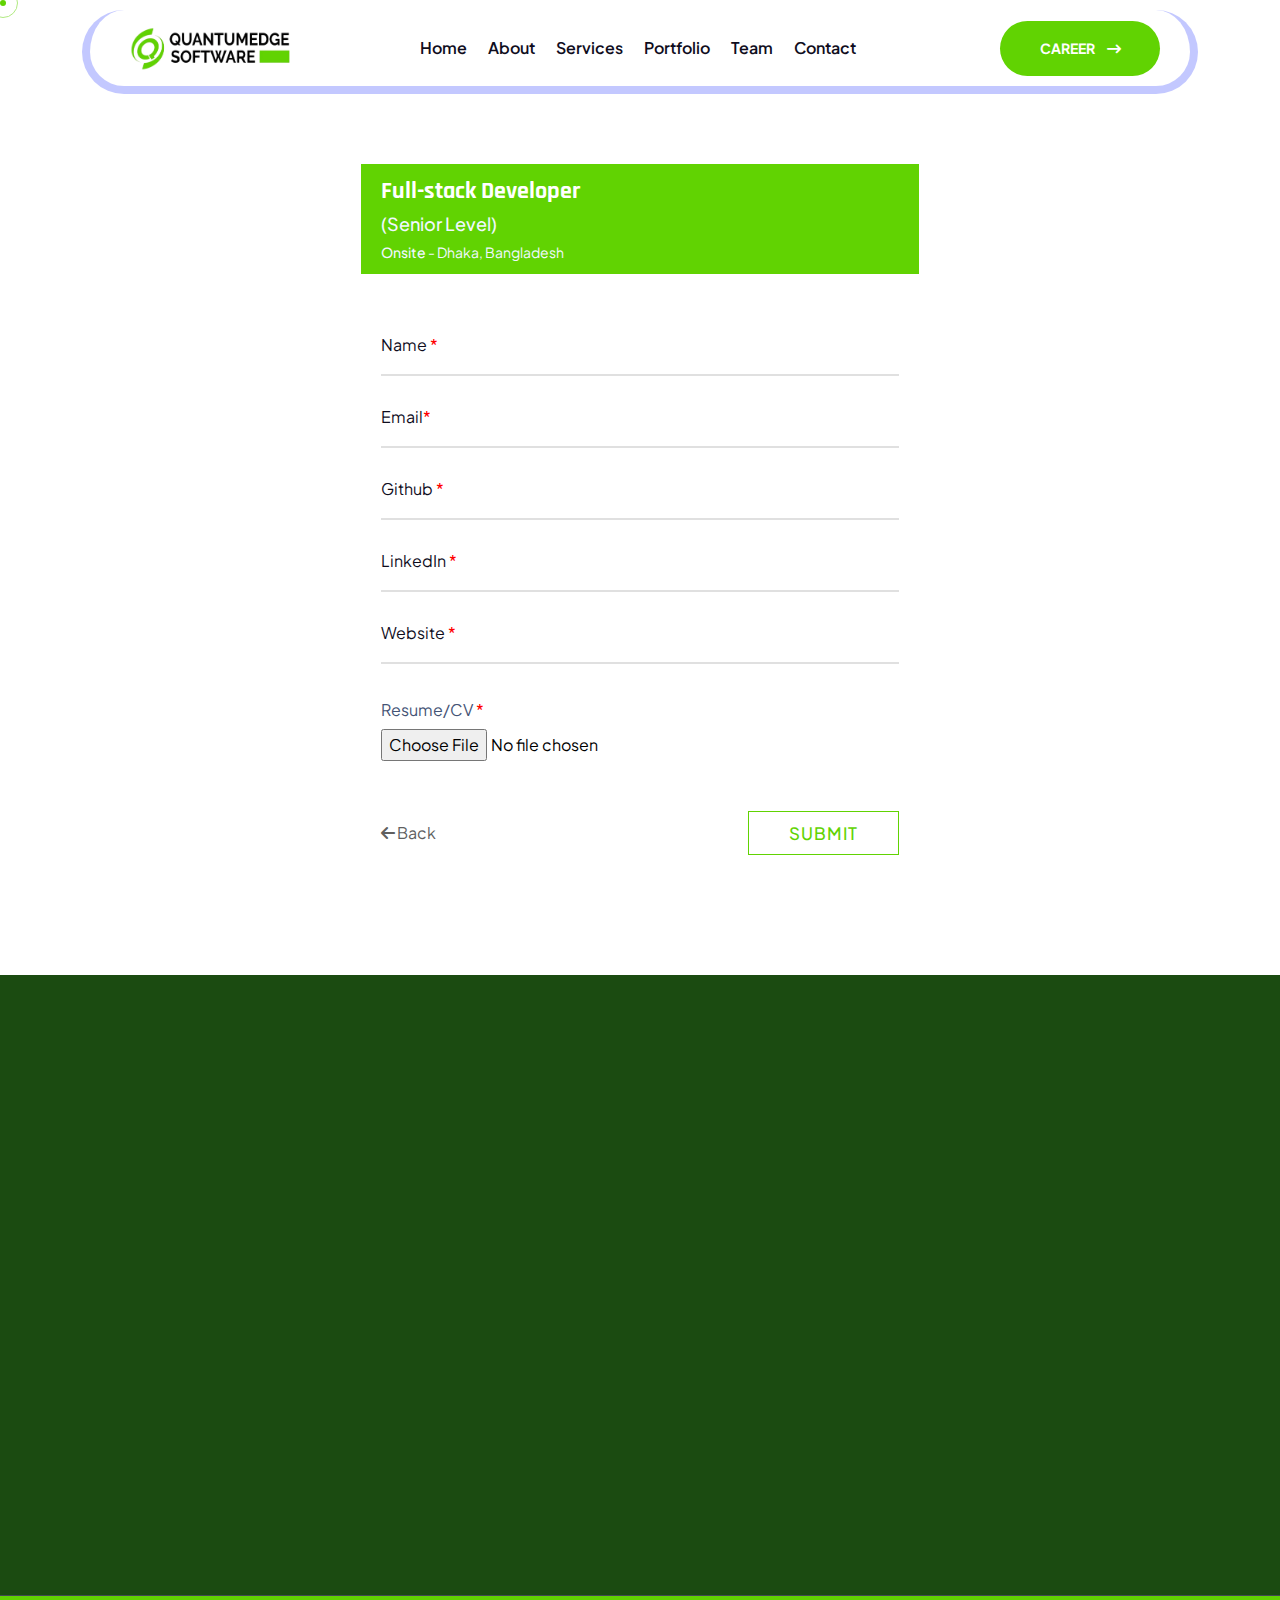
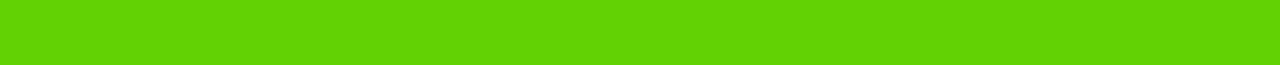
<file: apply.html>
<!DOCTYPE html>
<html lang="eng">
  <!--<< Header Area >>-->

  <head>
    <!-- ========== Meta Tags ========== -->
    <meta charset="UTF-8" />
    <meta http-equiv="X-UA-Compatible" content="IE=edge" />
    <meta name="viewport" content="width=device-width, initial-scale=1" />
    <meta name="author" content="ex-coders" />
    <meta name="description" content="Quantumedge - IT Solution & Technology" />
    <!-- ======== Page title ============ -->
    <title>QuantumEdge Software INC - IT Solution & Technology</title>
    <!--<< Favcion >>-->
    <link rel="shortcut icon" href="assets/img/favicon.ico" />
    <!--<< Bootstrap min.css >>-->
    <link rel="stylesheet" href="assets/css/bootstrap.min.css" />
    <!--<< All Min Css >>-->
    <link rel="stylesheet" href="assets/css/all.min.css" />
    <!--<< Animate.css >>-->
    <link rel="stylesheet" href="assets/css/animate.css" />
    <!--<< Magnific Popup.css >>-->
    <link rel="stylesheet" href="assets/css/magnific-popup.css" />
    <!--<< MeanMenu.css >>-->
    <link rel="stylesheet" href="assets/css/meanmenu.css" />
    <!--<< Swiper Bundle.css >>-->
    <link rel="stylesheet" href="assets/css/swiper-bundle.min.css" />
    <link
      rel="stylesheet"
      href="https://cdn.jsdelivr.net/npm/swiper@11/swiper-bundle.min.css"
    />
    <!--<< Nice Select.css >>-->
    <link rel="stylesheet" href="assets/css/nice-select.css" />
    <!--<< Main.css >>-->
    <link rel="stylesheet" href="assets/css/main.css" />
    <!--<< Font Awesome >>-->
    <link
      rel="stylesheet"
      href="https://cdnjs.cloudflare.com/ajax/libs/font-awesome/6.7.2/css/all.min.css"
      integrity="sha512-Evv84Mr4kqVGRNSgIGL/F/aIDqQb7xQ2vcrdIwxfjThSH8CSR7PBEakCr51Ck+w+/U6swU2Im1vVX0SVk9ABhg=="
      crossorigin="anonymous"
      referrerpolicy="no-referrer"
    />

    <!-- Custom Css -->
    <link rel="stylesheet" href="assets/css/custom.css" />
  </head>

  <body>
    <!-- Preloader Start -->
    <div id="preloader" class="preloader">
      <div class="animation-preloader">
        <div class="spinner">
          <img src="/assets/img/q.png" alt="" />
        </div>
        <div class="txt-loading">
          <span data-text-preloader="Q" class="letters-loading"> Q </span>
          <span data-text-preloader="U" class="letters-loading"> U </span>
          <span data-text-preloader="A" class="letters-loading"> A </span>
          <span data-text-preloader="N" class="letters-loading"> N </span>
          <span data-text-preloader="T" class="letters-loading"> T </span>
          <span data-text-preloader="U" class="letters-loading"> U </span>
          <span data-text-preloader="M" class="letters-loading"> M </span>
        </div>
        <p class="text-center">Loading</p>
      </div>
      <div class="loader">
        <div class="row">
          <div class="col-3 loader-section section-left">
            <div class="bg"></div>
          </div>
          <div class="col-3 loader-section section-left">
            <div class="bg"></div>
          </div>
          <div class="col-3 loader-section section-right">
            <div class="bg"></div>
          </div>
          <div class="col-3 loader-section section-right">
            <div class="bg"></div>
          </div>
        </div>
      </div>
    </div>

    <!--<< Mouse Cursor Start >>-->
    <div class="mouse-cursor cursor-outer"></div>
    <div class="mouse-cursor cursor-inner"></div>

    <!-- Offcanvas Area Start -->
    <div class="fix-area">
      <div class="offcanvas__info">
        <div class="offcanvas__wrapper">
          <div class="offcanvas__content">
            <div
              class="offcanvas__top mb-5 d-flex justify-content-between align-items-center"
            >
              <div class="offcanvas__logo">
                <a href="index.html">
                  <img src="assets/img/logo.png" alt="logo-img" />
                </a>
              </div>
              <div class="offcanvas__close">
                <button>
                  <i class="fas fa-times"></i>
                </button>
              </div>
            </div>
            <p class="text d-none d-lg-block">
              Founded in 2024, QuantumEdge Software Inc. connects businesses of
              all sizes with skilled remote talent in software development, web
              apps, UI/UX design, graphic design, and project support—delivering
              top-quality services at a fraction of traditional hiring costs.
            </p>
            <div class="mobile-menu fix mb-3"></div>
            <div class="offcanvas__contact">
              <h4>Contact Info</h4>
              <ul>
                <li class="d-flex align-items-center">
                  <div class="offcanvas__contact-icon">
                    <i class="fas fa-map-marker-alt"></i>
                  </div>
                  <div class="offcanvas__contact-text">
                    <a target="_blank" href="#"
                      >13925 88TH RD, Jamaica, NY 11435</a
                    >
                  </div>
                </li>
                <li class="d-flex align-items-center">
                  <div class="offcanvas__contact-icon mr-15">
                    <i class="fa-solid fa-envelope"></i>
                  </div>
                  <div class="offcanvas__contact-text">
                    <a href="mailto:info@azent.com"
                      ><span class="mailto:info@example.com"
                        >quantumedgesoft@gmail.com</span
                      ></a
                    >
                  </div>
                </li>
                <li class="d-flex align-items-center">
                  <div class="offcanvas__contact-icon mr-15">
                    <i class="fa-solid fa-clock"></i>
                  </div>
                  <div class="offcanvas__contact-text">
                    <a target="_blank" href="#">Sun-thursday, 10am -06pm</a>
                  </div>
                </li>
                <li class="d-flex align-items-center">
                  <div class="offcanvas__contact-icon mr-15">
                    <i class="fa fa-phone" aria-hidden="true"></i>
                  </div>
                  <div class="offcanvas__contact-text">
                    <a href="tel:+11002345909">+11002345909</a>
                  </div>
                </li>
              </ul>
              <div class="header-button mt-4">
                <a href="#" class="theme-btn text-center">
                  <span
                    >Connect Us<i class="fa-solid fa-arrow-right-long"></i
                  ></span>
                </a>
              </div>
              <div class="social-icon d-flex align-items-center">
                <a
                  href="https://www.facebook.com/quantumedgesoft/"
                  target="_blank"
                  ><i class="fab fa-facebook-f"></i
                ></a>
                <a href="https://x.com/quantumedgesoft" target="_blank"
                  ><i class="fab fa-twitter"></i
                ></a>
                <a
                  href="https://www.youtube.com/@quantumedgesoft"
                  target="_blank"
                  ><i class="fab fa-youtube"></i
                ></a>
                <a
                  href="https://www.linkedin.com/in/quantumedge-software-inc-profile/"
                  target="_blank"
                  ><i class="fab fa-linkedin-in"></i
                ></a>
              </div>
            </div>
          </div>
        </div>
      </div>
    </div>
    <div class="offcanvas__overlay"></div>

    <!-- Header Section Start -->
    <header>
      <div id="header-sticky" class="header-1">
        <div class="container">
          <div class="mega-menu-wrapper">
            <div class="header-main style-2">
              <div class="header-left">
                <div class="logo">
                  <a href="index.html" class="quantum">
                    <img src="assets/img/logo.png" alt="logo-img" />
                  </a>
                </div>
              </div>

              <div class="header-middle">
                <div class="mean__menu-wrapper">
                  <div class="main-menu">
                    <nav id="mobile-menu">
                      <ul>
                        <li class="has-dropdown active menu-thumb">
                          <a href="#home"> Home </a>
                        </li>

                        <li>
                          <a href="#about_us">About</a>
                        </li>
                        <li>
                          <a href="#our_services"> Services </a>
                        </li>
                        <li class="has-dropdown">
                          <a href="#portfolio"> Portfolio </a>
                        </li>
                        <li>
                          <a href="#team"> Team </a>
                        </li>
                        <li>
                          <a href="#">Contact</a>
                        </li>
                      </ul>
                    </nav>
                  </div>
                </div>
              </div>

              <div
                class="header-right d-flex justify-content-end align-items-center"
              >
                <div class="header-button ms-4">
                  <a href="#" class="gt-btn">
                    <span>
                      Career
                      <i class="fa-solid fa-arrow-right-long"></i>
                    </span>
                  </a>
                </div>
                <div class="header__hamburger d-block d-xl-none my-auto">
                  <div class="sidebar__toggle">
                    <i class="fas fa-bars"></i>
                  </div>
                </div>
              </div>
            </div>
          </div>
        </div>
      </div>
    </header>

    <!--<< Breadcrumb Section Start >>-->
    <!-- <div
      class="breadcrumb-wrapper bg-cover"
      style="
        background-image: url('assets/img/breadcrumb.jpg');
        margin-top: 70px;
      "
    >
      <div class="border-shape" style="margin-left: -200px">
        <img
          src="assets/img/element/line-element.png"
          alt="shape-img"
          style="rotate: 120deg"
        />
      </div>
      <div class="line-shape">
        <img src="assets/img/element/line-element.png" alt="shape-img" />
      </div>
      <div class="container">
        <div class="page-heading">
          <h1
            class="wow fadeInUp"
            style="margin-bottom: 20px"
            data-wow-delay=".3s"
          >
            Full-stack Developer
          </h1>

          <div
            style="
              width: 100%;
              display: flex;
              flex-direction: column;
              gap: 10px;
            "
          >
            <p style="font-size: 18px; color: aliceblue; margin-bottom: 20px">
              (Senior Level)
            </p>

            <p
              style="
                font-size: 18px;
                color: aliceblue;
                font-weight: 600;
                margin-bottom: 20px;
              "
            >
              100,000 - 150,000
              <span style="font-size: 11px; color: #cad4d4">BDT/Month</span>
            </p>

            <div
              style="
                width: 100%;
                max-width: 550px;
                margin: 0px auto;
                display: flex;
                justify-content: space-between;
                align-items: center;
              "
            >
              <div
                style="
                  display: flex;
                  flex-direction: column;
                  align-items: start;
                  justify-content: start;
                "
              >
                <p style="color: aliceblue; font-weight: 500">Location</p>
                <span style="color: #dfeaea; font-size: 15px; font-weight: 400"
                  >Dhaka, Bangladesh</span
                >
              </div>
              <div
                style="
                  display: flex;
                  flex-direction: column;
                  align-items: start;
                  justify-content: start;
                "
              >
                <p style="color: aliceblue; font-weight: 500">Job Type</p>
                <span style="color: #dfeaea; font-size: 15px; font-weight: 400"
                  >Full Time</span
                >
              </div>
              <div
                style="
                  display: flex;
                  flex-direction: column;
                  align-items: start;
                  justify-content: start;
                "
              >
                <p style="color: aliceblue; font-weight: 500">Experience</p>
                <span style="color: #dfeaea; font-size: 15px; font-weight: 400"
                  >2+ years</span
                >
              </div>
            </div>
          </div>
        </div>
      </div>
    </div> -->

    <!-- Job Details Section    S T A R T -->
    <section id="our_services" class="service-section space fix">
      <div class="service-container-wrapper style1">
        <div class="container">
          <div class="apply-container">
            <div style="background-color: #61d302; padding: 10px 20px;">
              <h4 style="color: white;">Full-stack Developer</h4>
              <p style="color:aliceblue; font-size: 18px; font-weight: 500">(Senior Level)</p>
              <p style="font-size: 14px; color: aliceblue;">
                <span style=" font-weight: 500">Onsite</span> -
                <span>Dhaka, Bangladesh</span>
              </p>
            </div>

            <form action="#">
              <div class="form-row">
                <div class="input-data">
                  <input type="text" required />
                  <div class="underline"></div>
                  <label for="">Name <span style="color: red">*</span></label>
                </div>
              </div>

              <div class="form-row">
                <div class="input-data">
                  <input type="text" required />
                  <div class="underline"></div>
                  <label for="">Email<span style="color: red">*</span></label>
                </div>
              </div>

              <div class="form-row">
                <div class="input-data">
                  <input type="text" required />
                  <div class="underline"></div>
                  <label for="">Github <span style="color: red">*</span></label>
                </div>
              </div>

              <div class="form-row">
                <div class="input-data">
                  <input type="text" required />
                  <div class="underline"></div>
                  <label for=""
                    >LinkedIn <span style="color: red">*</span></label
                  >
                </div>
              </div>

              <div class="form-row">
                <div class="input-data">
                  <input type="text" required />
                  <div class="underline"></div>
                  <label for=""
                    >Website <span style="color: red">*</span></label
                  >
                </div>
              </div>

              <div>
                <p style="padding: 0 20px; margin-bottom: 5px;">Resume/CV <span style="color: red; ">*</span></p>
                <input type="file" required style="border: none; height: max-content;"/>
              </div>

              <div style="margin-top: 50px; padding: 0 20px; display: flex; align-items: center; justify-content: space-between;">
                <a href="" style="color: rgb(96, 95, 95); display: flex; align-items: center; gap: 2px;" ><i class="fa-solid fa-arrow-left"></i>Back</a>
                <button type="submit" class="submit-btn" >Submit</button>
              </div>
            </form>
          </div>
        </div>
      </div>
    </section>

    <footer class="footer-area">
      <div class="widget-area style1 pt-100 pb-80">
        <div class="container">
          <div class="footer-layout style1">
            <div class="row">
              <div class="col-xl-3 col-md-6 col-12">
                <div
                  class="widget footer-widget wow fadeInUp"
                  data-wow-delay=".6s"
                >
                  <div class="gt-widget-about">
                    <div class="about-logo">
                      <a href="index.html"
                        ><img src="assets/img/logo.png" alt="quantumedge"
                      /></a>
                    </div>
                    <p class="about-text">
                      Its a top software development company, delivering custom
                      solutions that drive business growth through innovative
                      technology.
                    </p>
                    <div class="gt-social style2">
                      <a
                        href="https://www.facebook.com/quantumedgesoft/"
                        target="_blank"
                        ><i class="fab fa-facebook-f"></i
                      ></a>
                      <a href="https://x.com/quantumedgesoft" target="_blank"
                        ><i class="fab fa-twitter"></i
                      ></a>
                      <a
                        href="https://www.youtube.com/@quantumedgesoft"
                        target="_blank"
                        ><i class="fab fa-youtube"></i
                      ></a>
                      <a
                        href="https://www.linkedin.com/in/quantumedge-software-inc-profile/"
                        target="_blank"
                      >
                        <i class="fab fa-linkedin" aria-hidden="true"></i>
                      </a>
                    </div>
                  </div>
                </div>
              </div>

              <div class="col-xl-2 col-md-6 col-12">
                <div
                  class="widget widget_nav_menu footer-widget wow fadeInUp"
                  data-wow-delay="1s"
                >
                  <h3 class="widget_title">Quick Links</h3>
                  <div class="menu-all-pages-container">
                    <ul class="menu">
                      <li>
                        <a href="#about_us"
                          ><i class="fa-solid fa-chevrons-right"></i>Quantumedge
                          About</a
                        >
                      </li>
                      <li>
                        <a href="#our_services"
                          ><i class="fa-solid fa-chevrons-right"></i>Our
                          Services</a
                        >
                      </li>
                      <li>
                        <a href="#"
                          ><i class="fa-solid fa-chevrons-right"></i> Career</a
                        >
                      </li>
                      <li>
                        <a href="#faq"
                          ><i class="fa-solid fa-chevrons-right"></i>FAQ’S</a
                        >
                      </li>
                      <li>
                        <a href="#"
                          ><i class="fa-solid fa-chevrons-right"></i>Contact
                          Us</a
                        >
                      </li>
                    </ul>
                  </div>
                </div>
              </div>

              <div class="col-xl-4 col-md-6 col-12">
                <div
                  class="widget footer-widget wow fadeInUp"
                  data-wow-delay="1.3s"
                >
                  <h3 class="widget_title">Recent Projects</h3>
                  <div class="recent-post-wrap">
                    <div class="recent-post">
                      <div class="media-img">
                        <a href="news-details.html"
                          ><img
                            src="assets/img/footer/footerThumb1_1.png"
                            alt="thumb"
                        /></a>
                      </div>
                      <div class="media-body">
                        <div class="recent-post-meta">
                          <a href="news-details.html"
                            ><img
                              src="assets/img/icon/calendarIcon.svg"
                              alt="icon"
                            />01th January, 2025</a
                          >
                        </div>
                        <h4 class="post-title">
                          <a class="text-inherit" href="news-details.html"
                            >Hotel Management</a
                          >
                        </h4>
                      </div>
                    </div>
                    <div class="recent-post">
                      <div class="media-img">
                        <a href="news-details.html"
                          ><img
                            src="assets/img/footer/footerThumb1_2.png"
                            alt="thumb"
                        /></a>
                      </div>
                      <div class="media-body">
                        <div class="recent-post-meta">
                          <a href="news-details.html"
                            ><img
                              src="assets/img/icon/calendarIcon.svg"
                              alt="icon"
                            />20th January, 2025</a
                          >
                        </div>
                        <h4 class="post-title">
                          <a class="text-inherit" href="news-details.html"
                            >Travel Agency</a
                          >
                        </h4>
                      </div>
                    </div>
                  </div>
                </div>
              </div>

              <div class="col-xl-3 col-md-6 col-12">
                <div
                  class="widget widget_nav_menu footer-widget wow fadeInUp"
                  data-wow-delay="1.6s"
                >
                  <h3 class="widget_title">Contact Us</h3>
                  <div class="checklist style2">
                    <ul class="ps-0">
                      <li class="text-white">
                        <i class="fa-solid fa-envelope"></i>
                      </li>
                      <li class="text-white">info@example.com</li>
                    </ul>
                    <ul class="ps-0">
                      <li class="text-white">
                        <i class="fa-solid fa-phone"></i>
                      </li>
                      <li class="text-white">+208-6666-0112</li>
                    </ul>
                    <div class="email-input-container">
                      <input
                        type="email"
                        id="email"
                        placeholder="Your email address"
                        required=""
                      />
                      <button type="submit" id="submitButton" disabled="">
                        <i class="fa-solid fa-arrow-right-long"></i>
                      </button>
                    </div>
                    <form id="termsForm">
                      <label class="custom-checkbox">
                        <input
                          type="checkbox"
                          name="agree"
                          id="agreeCheckbox"
                        />
                        <span class="checkmark"></span>
                        I agree to the
                        <a class="text-underline" href="#" target="_blank"
                          >Privacy Policy.</a
                        >
                      </label>
                      <br />
                    </form>
                  </div>
                </div>
              </div>
            </div>
          </div>
        </div>
      </div>
      <div class="copyright-wrap bg-theme">
        <div class="container">
          <div class="copyright-layout">
            <div class="layout-text wow fadeInUp" data-wow-delay=".3s">
              <p class="copyright">
                <i class="fa fa-copyright"></i> All Copyright 2024 by
                <a href="#">Quantumedge Software INC</a>
              </p>
            </div>
            <div class="layout-link wow fadeInUp" data-wow-delay=".6s">
              <div class="link-wrapper">
                <a href="#">Terms &amp; Condition </a>
                <a href="#">Privacy Policy</a>
              </div>
            </div>
          </div>
        </div>
      </div>
    </footer>

    <!--<< All JS Plugins >>-->
    <script src="assets/js/jquery-3.7.1.min.js"></script>
    <!--<< Viewport Js >>-->
    <script src="assets/js/viewport.jquery.js"></script>
    <!--<< Bootstrap Js >>-->
    <script src="assets/js/bootstrap.bundle.min.js"></script>
    <!--<< Nice Select Js >>-->
    <script src="assets/js/jquery.nice-select.min.js"></script>
    <!--<< Waypoints Js >>-->
    <script src="assets/js/jquery.waypoints.js"></script>
    <!--<< Counterup Js >>-->
    <script src="assets/js/jquery.counterup.min.js"></script>
    <!--<< Swiper Slider Js >>-->
    <script src="assets/js/swiper-bundle.min.js"></script>
    <!--<< MeanMenu Js >>-->
    <script src="assets/js/jquery.meanmenu.min.js"></script>
    <!--<< Magnific Popup Js >>-->
    <script src="assets/js/jquery.magnific-popup.min.js"></script>
    <!--<< Wow Animation Js >>-->
    <script src="assets/js/wow.min.js"></script>
    <!--<< Main.js >>-->
    <script src="assets/js/main.js"></script>
  </body>
</html>
</file>
<file: assets/css/nice-select.css>
.nice-select {
    -webkit-tap-highlight-color: transparent;
    background-color: transparent;
    border-radius: 5px;
    border: solid 1px #3f3877;
    box-sizing: border-box;
    clear: both;
    cursor: pointer;
    display: block;
    font-family: inherit;
    font-size: 18px;
    font-weight: normal;
    outline: none;
   padding: 14px 35px 14px 15px;
    position: relative;
    text-align: left !important;
    -webkit-transition: all 0.2s ease-in-out;
    transition: all 0.2s ease-in-out;
    -webkit-user-select: none;
       -moz-user-select: none;
        -ms-user-select: none;
            user-select: none;
    white-space: nowrap;
    width: 160px;
   }
    .nice-select:hover {
      border-color: #3f3877; }
    .nice-select:active, .nice-select.open, .nice-select:focus {
      border-color: #3f3877; }
    .nice-select:after {
      border-bottom: 2px solid #7b7c98;
      border-right: 2px solid #7b7c98;
      content: '';
      display: block;
      height: 12px;
      margin-top: -6px;
      pointer-events: none;
      position: absolute;
      right: 14px;
      top: 50%;
      -webkit-transform-origin: 66% 66%;
          -ms-transform-origin: 66% 66%;
              transform-origin: 66% 66%;
      -webkit-transform: rotate(45deg);
          -ms-transform: rotate(45deg);
              transform: rotate(45deg);
      -webkit-transition: all 0.15s ease-in-out;
      transition: all 0.15s ease-in-out;
      width: 12px; }
    .nice-select.open:after {
      -webkit-transform: rotate(-135deg);
          -ms-transform: rotate(-135deg);
              transform: rotate(-135deg); }
    .nice-select.open .list {
      opacity: 1;
      display: block;
      pointer-events: auto;
      -webkit-transform: scale(1) translateY(0);
          -ms-transform: scale(1) translateY(0);
              transform: scale(1) translateY(0); }
    .nice-select.disabled {
      border-color: #3f3877;
      color: #3f3877;
      pointer-events: none; }
      .nice-select.disabled:after {
        border-color: #3f3877; }
    .nice-select.wide {
      width: 100%; }
      .nice-select.wide .list {
        left: 0 !important;
        right: 0 !important; }
    .nice-select.right {
      float: right; }
      .nice-select.right .list {
        left: auto;
        right: 0; }
    .nice-select.small {
      font-size: 12px;
      height: 36px;
      line-height: 34px; }
      .nice-select.small:after {
        height: 4px;
        width: 4px; }
      .nice-select.small .option {
        line-height: 34px;
        min-height: 34px; }
    .nice-select .list {
      background-color: #150145;
      border-radius: 5px;
      box-sizing: border-box;
      margin-top: 4px;
      opacity: 0;
      width: 160px;
      display: none;
      overflow: hidden;
      padding: 0;
      pointer-events: none;
      position: absolute;
      right: 0;
      -webkit-transform-origin: 50% 0;
          -ms-transform-origin: 50% 0;
              transform-origin: 50% 0;
      -webkit-transform: scale(0.75) translateY(-21px);
          -ms-transform: scale(0.75) translateY(-21px);
              transform: scale(0.75) translateY(-21px);
      -webkit-transition: all 0.2s cubic-bezier(0.5, 0, 0, 1.25), opacity 0.15s ease-out;
      transition: all 0.2s cubic-bezier(0.5, 0, 0, 1.25), opacity 0.15s ease-out;
      z-index: 9;
      margin-bottom: 4px;
      
     }
     .nice-select .list li:not(:last-child){
        margin-right: 0 !important;
     }   
    .nice-select .option {
      cursor: pointer;
      font-weight: 400;
      line-height: 40px;
      list-style: none;
      min-height: 40px;
      outline: none;
      z-index: 9999999;
      padding: 0px 10px;
      border: 1px solid #121254;
      text-align: left;
      -webkit-transition: all 0.2s;
      transition: all 0.2s;
     }
      .nice-select .option:hover, .nice-select .option.focus, .nice-select .option.selected.focus {
        background-color: #101046; }
      .nice-select .option.selected {
        font-weight: bold; }
      .nice-select .option.disabled {
        background-color: transparent;
        color: #999;
        cursor: default;
       }
  
  .no-csspointerevents .nice-select .list {
    display: none; }
  
  .no-csspointerevents .nice-select.open .list {
    display: block; }
</file>
<file: assets/css/main.css>
/*CSS Table Of Content Ends Here*/
@import url("https://fonts.googleapis.com/css2?family=Plus+Jakarta+Sans:ital,wght@0,200..800;1,200..800&family=Rajdhani:wght@300;400;500;600;700&display=swap");
:root {
  --body: #fff;
  --black: #000;
  --white: #fff;
  --theme: #61d302;
  --theme2: #1b4b11;
  --theme-color3: #15786a;
  --header: #0f0d1d;
  --text: #585858;
  --text-2: #ffffffcc;
  --border: #e3e3e3;
  --border2: #242449;
  --border3: #5262ff;
  --bg: #f3f7fb;
  --bg2: #18185e;
  --bg3: #ffffff33;
  --title-color: #0f0d1d;
  --header: #0f0d1d;
  --body-color: #ffffff;
  --smoke-color: #f3f7fb;
  --smoke-color2: #cfd3fc;
  --smoke-color3: #f7f7f7;
  --smoke-color4: #e0e0e0;
  --black-color: #000000;
  --gray-color: #f5f5f5;
  --white-color: #ffffff;
  --light-color: #bdbdbd;
  --text-color: #445375;
  --text-color2: #4f536c;
  --border-color: #d4dcff;
  --title-font: "Rajdhani", sans-serif;
  --body-font: "Plus Jakarta Sans", sans-serif;
  --icon-font: "Font Awesome 6 Pro";
  --main-container: 1410px;
  --container-gutters: 30px;
  --section-space: 120px;
  --section-space-mobile: 80px;
  --section-title-space: 60px;
  --ripple-ani-duration: 5s;
  --box-shadow: 0px 4px 25px rgba(0, 0, 0, 0.06);
  --box-shadow-2: 0px 4px 25px rgba(56, 75, 255, 0.1);
}

/*-- margin Left And Right --*/
.mx-5 {
  margin-right: 5px;
  margin-left: 5px;
}

.mx-10 {
  margin-right: 10px;
  margin-left: 10px;
}

.mx-15 {
  margin-right: 15px;
  margin-left: 15px;
}

.mx-20 {
  margin-right: 20px;
  margin-left: 20px;
}

.mx-25 {
  margin-right: 25px;
  margin-left: 25px;
}

.mx-30 {
  margin-right: 30px;
  margin-left: 30px;
}

.mx-35 {
  margin-right: 35px;
  margin-left: 35px;
}

.mx-40 {
  margin-right: 40px;
  margin-left: 40px;
}

.mx-45 {
  margin-right: 45px;
  margin-left: 45px;
}

.mx-50 {
  margin-right: 50px;
  margin-left: 50px;
}

.mx-55 {
  margin-right: 55px;
  margin-left: 55px;
}

.mx-60 {
  margin-right: 60px;
  margin-left: 60px;
}

.mx-65 {
  margin-right: 65px;
  margin-left: 65px;
}

.mx-70 {
  margin-right: 70px;
  margin-left: 70px;
}

.mx-75 {
  margin-right: 75px;
  margin-left: 75px;
}

.mx-80 {
  margin-right: 80px;
  margin-left: 80px;
}

.mx-85 {
  margin-right: 85px;
  margin-left: 85px;
}

.mx-90 {
  margin-right: 90px;
  margin-left: 90px;
}

.mx-95 {
  margin-right: 95px;
  margin-left: 95px;
}

.mx-100 {
  margin-right: 100px;
  margin-left: 100px;
}

/*-- margin Top And Bottom --*/
.my-5 {
  margin-top: 5px;
  margin-bottom: 5px;
}

.my-10 {
  margin-top: 10px;
  margin-bottom: 10px;
}

.my-15 {
  margin-top: 15px;
  margin-bottom: 15px;
}

.my-20 {
  margin-top: 20px;
  margin-bottom: 20px;
}

.my-25 {
  margin-top: 25px;
  margin-bottom: 25px;
}

.my-30 {
  margin-top: 30px;
  margin-bottom: 30px;
}

.my-35 {
  margin-top: 35px;
  margin-bottom: 35px;
}

.my-40 {
  margin-top: 40px;
  margin-bottom: 40px;
}

.my-45 {
  margin-top: 45px;
  margin-bottom: 45px;
}

.my-50 {
  margin-top: 50px;
  margin-bottom: 50px;
}

.my-55 {
  margin-top: 55px;
  margin-bottom: 55px;
}

.my-60 {
  margin-top: 60px;
  margin-bottom: 60px;
}

.my-65 {
  margin-top: 65px;
  margin-bottom: 65px;
}

.my-70 {
  margin-top: 70px;
  margin-bottom: 70px;
}

.my-75 {
  margin-top: 75px;
  margin-bottom: 75px;
}

.my-80 {
  margin-top: 80px;
  margin-bottom: 80px;
}

.my-85 {
  margin-top: 85px;
  margin-bottom: 85px;
}

.my-90 {
  margin-top: 90px;
  margin-bottom: 90px;
}

.my-95 {
  margin-top: 95px;
  margin-bottom: 95px;
}

.my-100 {
  margin-top: 100px;
  margin-bottom: 100px;
}

/*-- margin Top --*/
.mt-5 {
  margin-top: 5px;
}

.mt-10 {
  margin-top: 10px;
}

.mt-15 {
  margin-top: 15px;
}

.mt-20 {
  margin-top: 20px;
}

.mt-25 {
  margin-top: 25px;
}

.mt-30 {
  margin-top: 30px;
}

.mt-35 {
  margin-top: 35px;
}

.mt-40 {
  margin-top: 40px;
}

.mt-45 {
  margin-top: 45px;
}

.mt-50 {
  margin-top: 50px;
}

.mt-55 {
  margin-top: 55px;
}

.mt-60 {
  margin-top: 60px;
}

.mt-65 {
  margin-top: 65px;
}

.mt-70 {
  margin-top: 70px;
}

.mt-75 {
  margin-top: 75px;
}

.mt-80 {
  margin-top: 80px;
}

.mt-85 {
  margin-top: 85px;
}

.mt-90 {
  margin-top: 90px;
}

.mt-95 {
  margin-top: 95px;
}

.mt-100 {
  margin-top: 100px;
}

/*-- margin Bottom --*/
.mb-5 {
  margin-bottom: 5px;
}

.mb-10 {
  margin-bottom: 10px;
}

.mb-15 {
  margin-bottom: 15px;
}

.mb-20 {
  margin-bottom: 20px;
}

.mb-25 {
  margin-bottom: 25px;
}

.mb-30 {
  margin-bottom: 30px;
}

.mb-35 {
  margin-bottom: 35px;
}

.mb-40 {
  margin-bottom: 40px;
}

.mb-45 {
  margin-bottom: 45px;
}

.mb-50 {
  margin-bottom: 50px;
}

.mb-55 {
  margin-bottom: 55px;
}

.mb-60 {
  margin-bottom: 60px;
}

.mb-65 {
  margin-bottom: 65px;
}

.mb-70 {
  margin-bottom: 70px;
}

.mb-75 {
  margin-bottom: 75px;
}

.mb-80 {
  margin-bottom: 80px;
}

.mb-85 {
  margin-bottom: 85px;
}

.mb-90 {
  margin-bottom: 90px;
}

.mb-95 {
  margin-bottom: 95px;
}

.mb-100 {
  margin-bottom: 100px;
}

/*-- margin Left --*/
.ml-5 {
  margin-left: 5px;
}

.ml-10 {
  margin-left: 10px;
}

.ml-15 {
  margin-left: 15px;
}

.ml-20 {
  margin-left: 20px;
}

.ml-25 {
  margin-left: 25px;
}

.ml-30 {
  margin-left: 30px;
}

.ml-35 {
  margin-left: 35px;
}

.ml-40 {
  margin-left: 40px;
}

.ml-45 {
  margin-left: 45px;
}

.ml-50 {
  margin-left: 50px;
}

.ml-55 {
  margin-left: 55px;
}

.ml-60 {
  margin-left: 60px;
}

.ml-65 {
  margin-left: 65px;
}

.ml-70 {
  margin-left: 70px;
}

.ml-75 {
  margin-left: 75px;
}

.ml-80 {
  margin-left: 80px;
}

.ml-85 {
  margin-left: 85px;
}

.ml-90 {
  margin-left: 90px;
}

.ml-95 {
  margin-left: 95px;
}

.ml-100 {
  margin-left: 100px;
}

/*-- margin Right --*/
.mr-5 {
  margin-right: 5px;
}

.mr-10 {
  margin-right: 10px;
}

.mr-15 {
  margin-right: 15px;
}

.mr-20 {
  margin-right: 20px;
}

.mr-25 {
  margin-right: 25px;
}

.mr-30 {
  margin-right: 30px;
}

.mr-35 {
  margin-right: 35px;
}

.mr-40 {
  margin-right: 40px;
}

.mr-45 {
  margin-right: 45px;
}

.mr-50 {
  margin-right: 50px;
}

.mr-55 {
  margin-right: 55px;
}

.mr-60 {
  margin-right: 60px;
}

.mr-65 {
  margin-right: 65px;
}

.mr-70 {
  margin-right: 70px;
}

.mr-75 {
  margin-right: 75px;
}

.mr-80 {
  margin-right: 80px;
}

.mr-85 {
  margin-right: 85px;
}

.mr-90 {
  margin-right: 90px;
}

.mr-95 {
  margin-right: 95px;
}

.mr-100 {
  margin-right: 100px;
}

.mb-200 {
  margin-bottom: 160px;
}

.mt-n30 {
  margin-top: -30px;
}

.mt-n150 {
  margin-top: -150px;
}

.mt-n116 {
  margin-top: -116px;
}

.mt-n108 {
  margin-top: -108px;
}

.mt-n110 {
  margin-top: -110px;
}

.mb-n116 {
  margin-bottom: -116px;
}

.mt-n368 {
  margin-top: -368px;
}

.mxw-560 {
  max-width: 560px;
}

.mxw-586 {
  max-width: 586px;
}

.mxw-650 {
  max-width: 650px;
}

/*-- Padding Left And Right --*/
.px-5 {
  padding-right: 5px;
  padding-left: 5px;
}

.px-10 {
  padding-right: 10px;
  padding-left: 10px;
}

.px-15 {
  padding-right: 15px;
  padding-left: 15px;
}

.px-20 {
  padding-right: 20px;
  padding-left: 20px;
}

.px-25 {
  padding-right: 25px;
  padding-left: 25px;
}

.px-30 {
  padding-right: 30px;
  padding-left: 30px;
}

.px-35 {
  padding-right: 35px;
  padding-left: 35px;
}

.px-40 {
  padding-right: 40px;
  padding-left: 40px;
}

.px-45 {
  padding-right: 45px;
  padding-left: 45px;
}

.px-50 {
  padding-right: 50px;
  padding-left: 50px;
}

.px-55 {
  padding-right: 55px;
  padding-left: 55px;
}

.px-60 {
  padding-right: 60px;
  padding-left: 60px;
}

.px-65 {
  padding-right: 65px;
  padding-left: 65px;
}

.px-70 {
  padding-right: 70px;
  padding-left: 70px;
}

.px-75 {
  padding-right: 75px;
  padding-left: 75px;
}

.px-80 {
  padding-right: 80px;
  padding-left: 80px;
}

.px-85 {
  padding-right: 85px;
  padding-left: 85px;
}

.px-90 {
  padding-right: 90px;
  padding-left: 90px;
}

.px-95 {
  padding-right: 95px;
  padding-left: 95px;
}

.px-100 {
  padding-right: 100px;
  padding-left: 100px;
}

/*-- Padding Top And Bottom --*/
.py-5 {
  padding-top: 5px;
  padding-bottom: 5px;
}

.py-10 {
  padding-top: 10px;
  padding-bottom: 10px;
}

.py-15 {
  padding-top: 15px;
  padding-bottom: 15px;
}

.py-20 {
  padding-top: 20px;
  padding-bottom: 20px;
}

.py-25 {
  padding-top: 25px;
  padding-bottom: 25px;
}

.py-30 {
  padding-top: 30px;
  padding-bottom: 30px;
}

.py-35 {
  padding-top: 35px;
  padding-bottom: 35px;
}

.py-40 {
  padding-top: 40px;
  padding-bottom: 40px;
}

.py-45 {
  padding-top: 45px;
  padding-bottom: 45px;
}

.py-50 {
  padding-top: 50px;
  padding-bottom: 50px;
}

.py-55 {
  padding-top: 55px;
  padding-bottom: 55px;
}

.py-60 {
  padding-top: 60px;
  padding-bottom: 60px;
}

.py-65 {
  padding-top: 65px;
  padding-bottom: 65px;
}

.py-70 {
  padding-top: 70px;
  padding-bottom: 70px;
}

.py-75 {
  padding-top: 75px;
  padding-bottom: 75px;
}

.py-80 {
  padding-top: 80px;
  padding-bottom: 80px;
}

.py-85 {
  padding-top: 85px;
  padding-bottom: 85px;
}

.py-90 {
  padding-top: 90px;
  padding-bottom: 90px;
}

.py-95 {
  padding-top: 95px;
  padding-bottom: 95px;
}

.py-100 {
  padding-top: 100px;
  padding-bottom: 100px;
}

/*-- Padding Top --*/
.pt-5 {
  padding-top: 5px;
}

.pt-10 {
  padding-top: 10px;
}

.pt-15 {
  padding-top: 15px;
}

.pt-20 {
  padding-top: 20px;
}

.pt-25 {
  padding-top: 25px;
}

.pt-30 {
  padding-top: 30px;
}

.pt-35 {
  padding-top: 35px;
}

.pt-40 {
  padding-top: 40px;
}

.pt-45 {
  padding-top: 45px;
}

.pt-50 {
  padding-top: 50px;
}

.pt-55 {
  padding-top: 55px;
}

.pt-60 {
  padding-top: 60px;
}

.pt-65 {
  padding-top: 65px;
}

.pt-70 {
  padding-top: 70px;
}

.pt-75 {
  padding-top: 75px;
}

.pt-80 {
  padding-top: 80px;
}

.pt-85 {
  padding-top: 85px;
}

.pt-90 {
  padding-top: 90px;
}

.pt-95 {
  padding-top: 95px;
}

.pt-100 {
  padding-top: 100px;
}

/*-- Padding Bottom --*/
.pb-5 {
  padding-bottom: 5px;
}

.pb-10 {
  padding-bottom: 10px;
}

.pb-15 {
  padding-bottom: 15px;
}

.pb-20 {
  padding-bottom: 20px;
}

.pb-25 {
  padding-bottom: 25px;
}

.pb-30 {
  padding-bottom: 30px;
}

.pb-35 {
  padding-bottom: 35px;
}

.pb-40 {
  padding-bottom: 40px;
}

.pb-45 {
  padding-bottom: 45px;
}

.pb-50 {
  padding-bottom: 50px;
}

.pb-55 {
  padding-bottom: 55px;
}

.pb-60 {
  padding-bottom: 60px;
}

.pb-65 {
  padding-bottom: 65px;
}

.pb-70 {
  padding-bottom: 70px;
}

.pb-75 {
  padding-bottom: 75px;
}

.pb-80 {
  padding-bottom: 80px;
}

.pb-85 {
  padding-bottom: 85px;
}

.pb-90 {
  padding-bottom: 90px;
}

.pb-95 {
  padding-bottom: 95px;
}

.pb-100 {
  padding-bottom: 100px;
}

/*-- Padding Left --*/
.pl-5 {
  padding-left: 5px;
}

.pl-10 {
  padding-left: 10px;
}

.pl-15 {
  padding-left: 15px;
}

.pl-20 {
  padding-left: 20px;
}

.pl-25 {
  padding-left: 25px;
}

.pl-30 {
  padding-left: 30px;
}

.pl-35 {
  padding-left: 35px;
}

.pl-40 {
  padding-left: 40px;
}

.pl-45 {
  padding-left: 45px;
}

.pl-50 {
  padding-left: 50px;
}

.pl-55 {
  padding-left: 55px;
}

.pl-60 {
  padding-left: 60px;
}

.pl-65 {
  padding-left: 65px;
}

.pl-70 {
  padding-left: 70px;
}

.pl-75 {
  padding-left: 75px;
}

.pl-80 {
  padding-left: 80px;
}

.pl-85 {
  padding-left: 85px;
}

.pl-90 {
  padding-left: 90px;
}

.pl-95 {
  padding-left: 95px;
}

.pl-100 {
  padding-left: 100px;
}

/*-- Padding Right --*/
.pr-5 {
  padding-right: 5px;
}

.pr-10 {
  padding-right: 10px;
}

.pr-15 {
  padding-right: 15px;
}

.pr-20 {
  padding-right: 20px;
}

.pr-25 {
  padding-right: 25px;
}

.pr-30 {
  padding-right: 30px;
}

.pr-35 {
  padding-right: 35px;
}

.pr-40 {
  padding-right: 40px;
}

.pr-45 {
  padding-right: 45px;
}

.pr-50 {
  padding-right: 50px;
}

.pr-55 {
  padding-right: 55px;
}

.pr-60 {
  padding-right: 60px;
}

.pr-65 {
  padding-right: 65px;
}

.pr-70 {
  padding-right: 70px;
}

.pr-75 {
  padding-right: 75px;
}

.pr-80 {
  padding-right: 80px;
}

.pr-85 {
  padding-right: 85px;
}

.pr-90 {
  padding-right: 90px;
}

.pr-95 {
  padding-right: 95px;
}

.pr-100 {
  padding-right: 100px;
}

.pb-60 {
  padding-bottom: 60px;
}

.pb-105 {
  padding-bottom: 105px;
}

.pt-105 {
  padding-top: 105px;
}

.pb-170 {
  padding-bottom: 170px;
  /* Small devices */
}
@media (max-width: 767px) {
  .pb-170 {
    padding-bottom: 80px;
  }
}

.pb-230 {
  padding-bottom: 230px;
}

.pt-225 {
  padding-top: 225px;
}

.pt-226 {
  padding-top: 226px;
  /* Small devices */
}
@media (max-width: 767px) {
  .pt-226 {
    padding-top: 112px;
  }
}

.pb-233 {
  padding-bottom: 233px;
  /* Small devices */
}
@media (max-width: 767px) {
  .pb-233 {
    padding-bottom: 190px;
  }
}

.pb-300 {
  padding-bottom: 300px;
  /* Small devices */
}
@media (max-width: 767px) {
  .pb-300 {
    padding-bottom: 190px;
  }
}

.pb-377 {
  padding-bottom: 377px;
}

.pb-390 {
  padding-bottom: 390px;
  /* Large devices */
  /* Medium devices */
}
@media (max-width: 1199px) {
  .pb-390 {
    padding-bottom: 250px;
  }
}
@media (max-width: 991px) {
  .pb-390 {
    padding-bottom: 180px;
  }
}

.pb-425 {
  padding-bottom: 425px !important;
}

.space,
.space-top {
  padding-top: var(--section-space);
}

.space,
.space-lg-bottom,
.space-bottom {
  padding-bottom: var(--section-space);
}

.space2,
.space2-top {
  padding-top: calc(var(--section-space) - 20px);
}

.space2,
.space2-bottom {
  padding-bottom: calc(var(--section-space) - 20px);
}

.space-extra,
.space-extra-top {
  padding-top: calc(var(--section-space) - 45px);
}

.space-extra,
.space-lg-extra-bottom,
.space-extra-bottom {
  padding-bottom: calc(var(--section-space) - 45px);
}

.space-extra2,
.space-extra2-top {
  padding-top: calc(var(--section-space) - 60px);
}

.space-extra2,
.space-extra2-bottom {
  padding-bottom: calc(var(--section-space) - 60px);
}

.custom-space-bottom {
  padding-bottom: 275px;
}

/* Medium devices */
@media (max-width: 991px) {
  .space,
  .space-top {
    padding-top: var(--section-space-mobile);
  }
  .custom-space-bottom,
  .space,
  .space-bottom {
    padding-bottom: var(--section-space-mobile);
  }
  .space-extra,
  .space-extra-top {
    padding-top: calc(var(--section-space-mobile) - 30px);
  }
  .space-extra,
  .space-extra-bottom {
    padding-bottom: calc(var(--section-space-mobile) - 30px);
  }
  .space-top-md-none {
    padding-top: 0;
  }
  .space-extra2,
  .space-extra2-top {
    padding-top: 60px;
  }
  .space-extra2,
  .space-extra2-bottom {
    padding-bottom: 60px;
  }
  .space-lg-extra-bottom,
  .space-lg-bottom {
    padding-bottom: 0;
  }
}
.theme-btn {
  overflow: hidden;
  background-color: var(--theme);
  color: var(--white);
  display: inline-block;
  font-size: 16px;
  font-weight: 600;
  border-radius: 0;
  text-transform: capitalize;
  transition: all 0.3s ease-in-out;
  position: relative;
  z-index: 1;
  line-height: 1;
  padding: 18px 28px;
  cursor: pointer;
  border-radius: 100px;
  -webkit-border-radius: 100px;
  -moz-border-radius: 100px;
  -ms-border-radius: 100px;
  -o-border-radius: 100px;
}
.theme-btn::before {
  content: "";
  background-color: var(--header);
  width: 0;
  height: 50%;
  position: absolute;
  top: 0;
  left: 0;
  transition: all 0.3s cubic-bezier(0.785, 0.135, 0.15, 0.86);
  z-index: -1;
}
.theme-btn::after {
  content: "";
  background-color: var(--header);
  width: 0;
  height: 50%;
  position: absolute;
  bottom: 0;
  right: 0;
  transition: all 0.3s cubic-bezier(0.785, 0.135, 0.15, 0.86);
  z-index: -1;
}
.theme-btn i {
  margin-left: 10px;
}
.theme-btn:hover {
  color: var(--white);
  border-radius: 100px;
  -webkit-border-radius: 100px;
  -moz-border-radius: 100px;
  -ms-border-radius: 100px;
  -o-border-radius: 100px;
}
.theme-btn:hover::before,
.theme-btn:hover::after {
  width: 100%;
}
.theme-btn.hover-white::before,
.theme-btn.hover-white::after {
  background-color: var(--white);
}
.theme-btn.hover-white:hover {
  color: var(--header);
}
.theme-btn.bg-white {
  background-color: var(--white);
  color: var(--header);
}
.theme-btn.bg-white:hover {
  color: var(--white);
}
.theme-btn.border-white {
  border: 1px solid var(--white);
  background-color: transparent;
}
.theme-btn.border-white::before,
.theme-btn.border-white::after {
  background-color: var(--white);
}
.theme-btn.border-white:hover {
  color: var(--header) !important;
}
@media (max-width: 767px) {
  .theme-btn {
    padding: 20px 32px;
  }
}
@media (max-width: 575px) {
  .theme-btn {
    padding: 18px 30px;
    font-size: 14px;
  }
}

.service-box-items .salary-apply {
  margin-top: 10px;
  display: flex;
  justify-content: space-between;
  align-items: center;
  gap: 4px;
}

.apply-btn {
  font-size: 15px;
  padding: 0px 4px;
  display: flex;
  gap: 2px;
  display: inline-block;
  font-weight: 600;
  color: var(--text-color);
  text-transform: capitalize;
}

.apply-btn i {
  rotate: -45deg;
  font-size: 14px;
}

.service-box-items:hover .apply-btn {
  color: var(--white);
}

.apply-btn:hover i {
  rotate: 0deg;
  transition: all 0.3s cubic-bezier(0.785, 0.135, 0.15, 0.86);
}

.theme-btn-2 {
  font-size: 15px;
  display: inline-block;
  font-weight: 600;
  color: var(--text-color);
  text-transform: capitalize;
}

.theme-btn-2 i {
  margin-left: 10px;
}
.theme-btn-2:hover {
  color: var(--theme);
}

.gt-btn {
  position: relative;
  z-index: 2;
  overflow: hidden;
  vertical-align: middle;
  display: inline-block;
  border: none;
  text-transform: uppercase;
  text-align: center;
  background: var(--theme);
  color: var(--white-color);
  font-family: var(--body-font);
  font-size: 14px;
  font-weight: 700;
  line-height: 1;
  padding: 20px 28px;
  min-width: 160px;
  cursor: pointer;
  border-radius: 100px;
  -webkit-border-radius: 100px;
  -moz-border-radius: 100px;
  -ms-border-radius: 100px;
  -o-border-radius: 100px;
}
.gt-btn i {
  margin-left: 5px;
}
.gt-btn::before {
  content: "";
  background-color: var(--header);
  width: 0;
  height: 50%;
  position: absolute;
  top: 0;
  left: 0;
  transition: all 0.3s cubic-bezier(0.785, 0.135, 0.15, 0.86);
  z-index: -1;
}
.gt-btn::after {
  content: "";
  background-color: var(--header);
  width: 0;
  height: 50%;
  position: absolute;
  bottom: 0;
  right: 0;
  transition: all 0.3s cubic-bezier(0.785, 0.135, 0.15, 0.86);
  z-index: -1;
}
.gt-btn i {
  margin-left: 10px;
}
.gt-btn:hover {
  color: var(--white);
  border-radius: 100px;
  -webkit-border-radius: 100px;
  -moz-border-radius: 100px;
  -ms-border-radius: 100px;
  -o-border-radius: 100px;
}
.gt-btn:hover::before,
.gt-btn:hover::after {
  width: 100%;
}
.gt-btn.style2 {
  background: var(--white-color);
  border-radius: 20px;
  border: 1px solid var(--border-color);
  color: var(--theme);
  text-align: center;
  font-family: var(--body-font);
  font-size: 16px;
  font-style: normal;
  font-weight: 700;
  line-height: normal;
  transition: all 0.4s ease-in-out;
}
.gt-btn.style2 i {
  margin-left: 5px;
}
.gt-btn.style2::before {
  content: "";
  background-color: var(--theme);
  width: 0;
  height: 52%;
  position: absolute;
  top: 0;
  left: 0;
  transition: all 0.3s cubic-bezier(0.785, 0.135, 0.15, 0.86);
  z-index: -1;
}
.gt-btn.style2::after {
  content: "";
  background-color: var(--theme);
  width: 0;
  height: 50%;
  position: absolute;
  bottom: 0;
  right: 0;
  transition: all 0.3s cubic-bezier(0.785, 0.135, 0.15, 0.86);
  z-index: -1;
}
.gt-btn.style2 i {
  margin-left: 10px;
}
.gt-btn.style2:hover {
  color: var(--white);
  border-radius: 20px;
}
.gt-btn.style2:hover::before,
.gt-btn.style2:hover::after {
  width: 100%;
}
.gt-btn.style3 {
  background: var(--theme2);
  border-radius: 20px;
  border: 1px solid var(--border-color);
  color: var(--white-color);
  text-align: center;
  font-family: var(--body-font);
  font-size: 16px;
  font-style: normal;
  font-weight: 700;
  line-height: normal;
  transition: all 0.4s ease-in-out;
}
.gt-btn.style3 i {
  margin-left: 5px;
}
.gt-btn.style3::before {
  content: "";
  background-color: var(--header);
  width: 0;
  height: 50%;
  position: absolute;
  top: 0;
  left: 0;
  transition: all 0.3s cubic-bezier(0.785, 0.135, 0.15, 0.86);
  z-index: -1;
}
.gt-btn.style3::after {
  content: "";
  background-color: var(--header);
  width: 0;
  height: 50%;
  position: absolute;
  bottom: 0;
  right: 0;
  transition: all 0.3s cubic-bezier(0.785, 0.135, 0.15, 0.86);
  z-index: -1;
}
.gt-btn.style3 i {
  margin-left: 10px;
}
.gt-btn.style3:hover {
  color: var(--white);
  border-radius: 20px;
}
.gt-btn.style3:hover::before,
.gt-btn.style3:hover::after {
  width: 100%;
}
.gt-btn.style4 {
  padding: 20px 36px;
  border-radius: 100px;
  background: var(--theme-color3);
  color: var(--white-color);
  -webkit-border-radius: 100px;
  -moz-border-radius: 100px;
  -ms-border-radius: 100px;
  -o-border-radius: 100px;
}
.gt-btn.style4:hover {
  color: var(--white-color);
}
.gt-btn.style4:hover:before,
.gt-btn.style4:hover:after {
  border-width: 100%;
}
.gt-btn.style5 {
  background: var(--white-color);
  color: var(--title-color);
  min-width: 230px;
}
.gt-btn.style5::before {
  content: "";
  background-color: var(--theme);
  width: 0;
  height: 50%;
  position: absolute;
  top: 0;
  left: 0;
  transition: all 0.3s cubic-bezier(0.785, 0.135, 0.15, 0.86);
  z-index: -1;
}
.gt-btn.style5::after {
  content: "";
  background-color: var(--theme);
  width: 0;
  height: 50%;
  position: absolute;
  bottom: 0;
  right: 0;
  transition: all 0.3s cubic-bezier(0.785, 0.135, 0.15, 0.86);
  z-index: -1;
}
.gt-btn.style5 i {
  margin-left: 10px;
}
.gt-btn.style5:hover {
  color: var(--white);
  border-radius: 100px;
  -webkit-border-radius: 100px;
  -moz-border-radius: 100px;
  -ms-border-radius: 100px;
  -o-border-radius: 100px;
}
.gt-btn.style5:hover::before,
.gt-btn.style5:hover::after {
  background-color: var(--title-color);
  width: 100%;
}
.gt-btn.style6 {
  padding: 20px 36px;
  border-radius: 100px;
  background: var(--theme2);
  color: var(--white-color);
  -webkit-border-radius: 100px;
  -moz-border-radius: 100px;
  -ms-border-radius: 100px;
  -o-border-radius: 100px;
}
.gt-btn.style6:hover {
  color: var(--white-color);
}
.gt-btn.style6:hover:before,
.gt-btn.style6:hover:after {
  width: 100%;
}

.icon-btn {
  display: inline-block;
  width: var(--btn-size, 40px);
  height: var(--btn-size, 40px);
  line-height: var(--btn-size, 40px);
  font-size: var(--btn-font-size, 16px);
  background-color: var(--gray-color);
  color: var(--title-color);
  text-align: center;
  border-radius: 50%;
  border: none;
  transition: 0.4s ease-in-out;
  position: relative;
}
.icon-btn:hover {
  background-color: var(--theme);
  color: var(--white-color);
}
.icon-btn.btn-border {
  background-color: var(--smoke-color3);
  border: 1px solid var(--smoke-color4);
  line-height: var(--btn-size, 38px);
}
.icon-btn.btn-border:hover {
  background: var(--theme);
  color: var(--white-color);
  border-color: var(--theme);
}
.icon-btn .badge {
  position: absolute;
  width: -moz-fit-content;
  width: fit-content;
  display: inline-block;
  text-align: center;
  background-color: var(--theme);
  color: var(--white-color);
  padding: 2px 4.1px 1px;
  font-size: 12px;
  border-radius: 50%;
  top: 0px;
  left: auto;
  right: -8px;
  font-weight: 500;
  transition: 0.3s ease-in-out;
  border: 1px solid var(--theme);
}
.icon-btn:hover .badge {
  background: var(--white-color);
  color: var(--theme);
}
.icon-btn.bg-none {
  background: transparent;
  font-size: var(--btn-font-size, 20px);
  width: auto;
  padding: 0;
}
.icon-btn.bg-none .badge {
  right: -12px;
}
.icon-btn.bg-none:hover {
  color: var(--theme);
}
.icon-btn.style2:hover {
  background: var(--title-color);
}

.play-btn {
  display: inline-block;
  position: relative;
  z-index: 1;
}
.play-btn > i {
  display: inline-block;
  width: var(--icon-size, 60px);
  height: var(--icon-size, 60px);
  line-height: var(--icon-size, 60px);
  text-align: center;
  border-radius: 100px;
  border: 1px solid var(--white-color);
  background: radial-gradient(
    157.24% 123.22% at 47.19% -0.63%,
    rgba(255, 255, 255, 0.4) 0%,
    rgba(255, 255, 255, 0) 100%
  );
  -webkit-backdrop-filter: blur(21px);
  backdrop-filter: blur(21px);
  color: var(--white-color);
  font-size: var(--icon-font-size, 24px);
  border-radius: 50%;
  z-index: 1;
  transition: all ease 0.4s;
}
.play-btn > i.fa-play {
  padding-right: 0.18em;
}
.play-btn:after,
.play-btn:before {
  content: "";
  position: absolute;
  left: 0;
  top: 0;
  right: 0;
  bottom: 0;
  background-color: rgba(56, 56, 59, 0.3);
  animation-duration: var(--ripple-ani-duration);
  animation-timing-function: ease-in-out;
  animation-iteration-count: infinite;
  animation-name: ripple;
  z-index: -1;
  border-radius: 50%;
  transition: all ease 0.4s;
}
.play-btn:after {
  animation-delay: 2s;
}
.play-btn:hover i {
  background-color: var(--theme2);
  color: var(--white-color);
}
.play-btn:hover:after,
.play-btn:hover:before {
  background-color: rgba(255, 255, 255, 0.3);
}
.play-btn.style2:before,
.play-btn.style2:after {
  background-color: transparent;
  border: 1px solid var(--white-color);
}
.play-btn.style3 > i {
  background-color: var(--theme);
  color: var(--white-color);
  font-size: 20px;
}
.play-btn.style3:before,
.play-btn.style3:after {
  background-color: var(--white-color);
}
.play-btn.style3:hover > i {
  background-color: var(--white-color);
  color: var(--theme);
}
.play-btn.style4 {
  position: absolute;
  width: 90px;
  height: 90px;
  line-height: 90px;
  text-align: center;
  top: 15%;
  left: 75%;
  transform: translate(-75%, -15%);
  -webkit-transform: translate(-75%, -15%);
  -moz-transform: translate(-75%, -15%);
  -ms-transform: translate(-75%, -15%);
  -o-transform: translate(-75%, -15%);
}
.play-btn.style4 > i {
  display: inline-block;
  width: 90px;
  height: 90px;
  line-height: 70px;
  text-align: center;
  background: var(--theme);
  border: 9px solid #c3c9ff;
  border-radius: 50%;
  z-index: 1;
  transition: all ease 0.4s;
  -webkit-transition: all ease 0.4s;
  -moz-transition: all ease 0.4s;
  -ms-transition: all ease 0.4s;
  -o-transition: all ease 0.4s;
}
.play-btn.style4:before {
  content: "";
  position: absolute;
  display: inline-block;
  left: 0;
  top: 0;
  right: 0;
  bottom: 0;
  background-color: rgba(255, 255, 255, 0.9);
  z-index: -1;
  border-radius: 50%;
  transition: all ease 0.4s;
  -webkit-transition: all ease 0.4s;
  -moz-transition: all ease 0.4s;
  -ms-transition: all ease 0.4s;
  -o-transition: all ease 0.4s;
}
.play-btn.style4:after {
  content: "";
  position: absolute;
  display: inline-block;
  left: 0;
  top: 0;
  right: 0;
  bottom: 0;
  background-color: rgba(255, 255, 255, 0.8);
  z-index: -1;
  border-radius: 50%;
  transition: all ease 0.5s;
  -webkit-transition: all ease 0.5s;
  -moz-transition: all ease 0.5s;
  -ms-transition: all ease 0.5s;
  -o-transition: all ease 0.5s;
}

.link-btn.style1 {
  display: inline-block;
  padding: 10px;
  border-radius: 4px;
  background: #f3f7fb;
  color: var(--title-color);
  border: 1px solid #d4dcff;
}
.link-btn.style1 i {
  margin-left: 5px;
  width: 18px;
  height: 18px;
}
.link-btn.style1:hover {
  background: var(--theme);
  color: var(--white-color);
  transition: all 0.4s;
  -webkit-transition: all 0.4s;
  -moz-transition: all 0.4s;
  -ms-transition: all 0.4s;
  -o-transition: all 0.4s;
}
.link-btn.style2 {
  display: inline-block;
  padding: 5px 10px;
  border-radius: 4px;
  background: #f3f7fb;
  -webkit-border-radius: 4px;
  -moz-border-radius: 4px;
  -ms-border-radius: 4px;
  -o-border-radius: 4px;
}
.link-btn.style2:hover {
  background: var(--theme);
  color: var(--white-color);
  transition: all 0.4s;
  -webkit-transition: all 0.4s;
  -moz-transition: all 0.4s;
  -ms-transition: all 0.4s;
  -o-transition: all 0.4s;
}

.line-btn {
  font-size: 14px;
  font-weight: 600;
  display: inline-block;
  line-height: 0.8;
  position: relative;
  padding-bottom: 4px;
  margin-bottom: -1px;
  text-transform: uppercase;
  color: var(--title-color);
}
.line-btn i {
  margin-left: 5px;
  font-size: 0.9rem;
}
.line-btn:before {
  content: "";
  position: absolute;
  left: 0;
  bottom: 0;
  width: 100%;
  height: 1px;
  background-color: var(--title-color);
  transition: all ease 0.4s;
}
.line-btn:hover {
  color: var(--theme);
}
.line-btn:hover::before {
  background-color: var(--theme);
  width: 45px;
}

.scroll-top {
  position: fixed;
  right: 30px;
  bottom: 30px;
  height: 50px;
  width: 50px;
  cursor: pointer;
  display: block;
  border-radius: 50px;
  z-index: 10000;
  opacity: 1;
  visibility: hidden;
  transform: translateY(45px);
  transition: all 300ms linear;
}
.scroll-top:after {
  content: "\f062";
  font-family: var(--icon-font);
  position: absolute;
  text-align: center;
  line-height: 50px;
  font-size: 20px;
  color: var(--theme);
  left: 0;
  top: 0;
  height: 50px;
  width: 50px;
  cursor: pointer;
  display: block;
  z-index: 1;
  border: 2px solid var(--theme);
  box-shadow: none;
  border-radius: 50%;
}
.scroll-top svg {
  color: var(--theme);
  border-radius: 50%;
  background: var(--white-color);
}
.scroll-top svg path {
  fill: none;
}
.scroll-top .progress-circle path {
  stroke: var(--theme);
  stroke-width: 20px;
  box-sizing: border-box;
  transition: all 400ms linear;
}
.scroll-top.show {
  opacity: 1;
  visibility: visible;
  transform: translateY(0);
}

.arrow-btn .style1 {
  width: 52px;
  height: 52px;
  line-height: 35px;
  text-align: center;
  border: 1px solid transparent;
  border-radius: 50%;
  background: transparent;
  box-shadow: 0px 4px 25px 0px rgba(56, 75, 255, 0.08);
  -webkit-border-radius: 50%;
  -moz-border-radius: 50%;
  -ms-border-radius: 50%;
  -o-border-radius: 50%;
  transition: background 0.4s ease;
  -webkit-transition: background 0.4s ease;
  -moz-transition: background 0.4s ease;
  -ms-transition: background 0.4s ease;
  -o-transition: background 0.4s ease;
}
.arrow-btn .style1:hover {
  background: var(--title-color);
  color: var(--white-color);
  border: 1px solid transparent;
}
.arrow-btn .style1.slider-next {
  margin-left: 5px;
  background: var(--theme);
  color: var(--white-color);
}

/* Small devices */
@media (max-width: 767px) {
  .play-btn {
    --icon-size: 60px;
  }
}
/* --------------------------------------------
    Template Default Fonts & Fonts Styles
 ---------------------------------------------- */
select,
.single-select,
.form-control,
.form-select,
textarea,
input {
  height: 56px;
  padding: 0 20px;
  border: 1px solid var(--border-color);
  color: var(--body-color);
  background-color: transparent;
  font-size: 16px;
  width: 100%;
  font-family: "Plus Jakarta Sans", sans-serif;
  transition: 0.4s ease-in-out;
  border-radius: 0px;
}
select:focus,
.single-select:focus,
.form-control:focus,
.form-select:focus,
textarea:focus,
input:focus {
  outline: 0;
  box-shadow: none;
  border-color: var(--theme);
  background-color: var(--white-color);
}
select::-moz-placeholder,
.single-select::-moz-placeholder,
.form-control::-moz-placeholder,
.form-select::-moz-placeholder,
textarea::-moz-placeholder,
input::-moz-placeholder {
  color: var(--body-color);
}
select::-moz-placeholder,
.single-select::-moz-placeholder,
.form-control::-moz-placeholder,
.form-select::-moz-placeholder,
textarea::-moz-placeholder,
input::-moz-placeholder {
  color: var(--body-color);
}
select::placeholder,
.single-select::placeholder,
.form-control::placeholder,
.form-select::placeholder,
textarea::placeholder,
input::placeholder {
  color: var(--body-color);
}

.form-text {
  font-size: 16px;
}
.form-text a {
  color: var(--title-color);
  font-weight: 500;
}

.single-select,
.form-select,
select {
  display: block;
  width: 100%;
  line-height: 56px;
  height: 56px;
  padding: 0 20px;
  font-size: 16px;
  cursor: pointer;
  background-image: none;
}
.single-select:after,
.form-select:after,
select:after {
  border-bottom: 1px solid var(--title-color);
  border-right: 1px solid var(--title-color);
  right: 20px;
  height: 7px;
  width: 7px;
}
.single-select .list,
.form-select .list,
select .list {
  width: 100%;
  display: block;
  border-radius: 0;
}
.single-select.style2,
.form-select.style2,
select.style2 {
  padding: 0 20px;
  font-size: 16px;
  position: relative;
  background-image: url("data:image/svg+xml;charset=utf-8,%3Csvg xmlns='http://www.w3.org/2000/svg' viewBox='0 0 16 16'%3E%3Cpath fill='none' stroke='%23343a40' stroke-linecap='round' stroke-linejoin='round' stroke-width='2' d='M2 5l6 6 6-6'/%3E%3C/svg%3E");
  background-size: 24px 12px;
}
.single-select.style2:after,
.form-select.style2:after,
select.style2:after {
  content: "";
  position: absolute;
  right: 20px;
  width: 10px;
  height: 6px;
  border-top: solid 6px var(--body-color);
  border-left: solid 5px transparent;
  border-right: solid 5px transparent;
  transform: rotate(0);
  border-bottom: 0;
  margin-top: -2px;
  z-index: 9;
}
.single-select.style2.open:after,
.form-select.style2.open:after,
select.style2.open:after {
  border-top: 0;
  border-bottom: solid 6px var(--body-color);
  border-left: solid 5px transparent;
  border-right: solid 5px transparent;
  transform: none;
}
.single-select.style3,
.form-select.style3,
select.style3 {
  background: var(--border-color);
  padding: 0 20px;
  font-size: 14px;
  background-image: url("data:image/svg+xml;charset=utf-8,%3Csvg xmlns='http://www.w3.org/2000/svg' viewBox='0 0 16 16'%3E%3Cpath fill='none' stroke='%23343a40' stroke-linecap='round' stroke-linejoin='round' stroke-width='2' d='M2 5l6 6 6-6'/%3E%3C/svg%3E");
  background-size: 50px 10px;
  background-repeat: no-repeat;
  background-position: right;
}
.single-select.style-white2,
.form-select.style-white2,
select.style-white2 {
  background: var(--white-color);
  border-color: var(--white-color);
  padding: 0 30px;
  background-image: url("data:image/svg+xml;charset=utf-8,%3Csvg xmlns='http://www.w3.org/2000/svg' viewBox='0 0 16 16'%3E%3Cpath fill='none' stroke='%23343a40' stroke-linecap='round' stroke-linejoin='round' stroke-width='2' d='M2 5l6 6 6-6'/%3E%3C/svg%3E");
  background-size: 70px 12px;
  background-repeat: no-repeat;
  background-position: right;
}
.single-select.style-white2:after,
.form-select.style-white2:after,
select.style-white2:after {
  right: 30px;
}

.single-select {
  background-image: none !important;
}

textarea.form-control,
textarea {
  min-height: 150px;
  padding-top: 16px;
  padding-bottom: 17px;
}
textarea.form-control.style2,
textarea.style2 {
  min-height: 105px;
}

.form-group {
  margin-bottom: var(--bs-gutter-x);
  position: relative;
}
.form-group > i {
  display: inline-block;
  position: absolute;
  right: 25px;
  top: 21px;
  font-size: 16px;
  color: var(--body-color);
}
.form-group > i.fa-envelope {
  padding-top: 1px;
}
.form-group > i.fa-comment {
  margin-top: -2px;
}
.form-group > i.fa-chevron-down {
  width: 17px;
  background-color: var(--smoke-color);
}
.form-group.has-label > i {
  top: 50px;
}
.form-group .input-icon {
  display: inline-block;
  position: absolute;
  right: 42px;
  top: 19px;
  font-size: 16px;
  color: var(--body-color);
}
.form-group .input-icon:hover {
  color: var(--theme);
}
.form-group.style-2 .form-control {
  padding: 0 30px 0 55px;
}
.form-group.style-2 textarea.form-control {
  padding: 16px 30px 30px 55px;
}
.form-group.style-white .form-control {
  background: var(--white-color);
}
.form-group.style-white2 .form-control {
  background: var(--white-color);
  border-color: var(--white-color);
  padding: 0 45px 0 30px;
}
.form-group.style-white2 textarea.form-control {
  padding: 16px 45px 30px 30px;
}

[class*="col-"].form-group > i {
  right: calc(var(--bs-gutter-x) / 2 + 25px);
}
[class*="col-"].form-group .form-icon-left {
  left: calc(var(--bs-gutter-x) / 2 + 30px);
  right: auto;
}

option:checked,
option:focus,
option:hover {
  background-color: var(--theme);
  color: var(--white-color);
}

input::-webkit-outer-spin-button,
input::-webkit-inner-spin-button {
  -webkit-appearance: none;
  margin: 0;
}

input[type="checkbox"] {
  visibility: hidden;
  opacity: 0;
  display: inline-block;
  vertical-align: middle;
  width: 0;
  height: 0;
  display: none;
  border-radius: 10px;
}
input[type="checkbox"]:checked ~ label:after {
  opacity: 1;
}
input[type="checkbox"] ~ label {
  position: relative;
  padding-left: 30px;
  cursor: pointer;
  display: block;
}
input[type="checkbox"] ~ label:before {
  content: "";
  position: absolute;
  left: 0px;
  top: 3.5px;
  background: var(--white-color);
  border: 1px solid var(--border-color);
  height: 20px;
  width: 20px;
  text-align: center;
}
input[type="checkbox"] ~ label:after {
  content: "";
  position: absolute;
  left: 6px;
  top: 9px;
  background: var(--theme);
  height: 8px;
  width: 8px;
  opacity: 0;
  transition: 0.4s;
}
input[type="checkbox"].style2 ~ label {
  color: #8b929c;
  padding-left: 23px;
  margin-bottom: -0.5em;
}
input[type="checkbox"].style2 ~ label:before {
  background-color: white;
  border: 1px solid rgb(247, 204, 215);
  height: 14px;
  width: 14px;
  line-height: 14px;
  border-radius: 3px;
  top: 6px;
}
input[type="checkbox"].style2:checked ~ label:before {
  color: var(--theme);
}

input[type="radio"] {
  visibility: hidden;
  opacity: 0;
  display: inline-block;
  vertical-align: middle;
  width: 0;
  height: 0;
  display: none;
}
input[type="radio"] ~ label {
  position: relative;
  padding-left: 30px;
  cursor: pointer;
  line-height: 1;
  display: inline-block;
  font-weight: 600;
  margin-bottom: 0;
}
input[type="radio"] ~ label::before {
  content: "\f111";
  position: absolute;
  font-family: var(--icon-font);
  left: 0;
  top: -2px;
  width: 20px;
  height: 20px;
  padding-left: 0;
  font-size: 0.6em;
  line-height: 19px;
  text-align: center;
  border: 1px solid var(--theme);
  border-radius: 100%;
  font-weight: 700;
  background: var(--white-color);
  color: transparent;
  transition: all 0.2s ease;
}
input[type="radio"]:checked ~ label::before {
  border-color: var(--theme);
  background-color: var(--theme);
  color: var(--white-color);
}

label {
  margin-bottom: 0.5em;
  margin-top: -0.3em;
  display: block;
  color: var(--title-color);
  font-family: "Plus Jakarta Sans", sans-serif;
  font-size: 16px;
}

textarea.is-invalid,
select.is-invalid,
input.is-invalid,
.was-validated input:invalid {
  border: 1px solid red !important;
  background-position: right calc(0.375em + 0.8875rem) center;
  background-image: none;
}
textarea.is-invalid:focus,
select.is-invalid:focus,
input.is-invalid:focus,
.was-validated input:invalid:focus {
  outline: 0;
  box-shadow: none;
}

textarea.is-invalid {
  background-position: top calc(0.375em + 0.5875rem) right
    calc(0.375em + 0.8875rem);
}

.row.no-gutters > .form-group {
  margin-bottom: 0;
}

.form-messages {
  display: none;
}
.form-messages.mb-0 * {
  margin-bottom: 0;
}
.form-messages.success {
  color: green;
  display: block;
}
.form-messages.error {
  color: red;
  display: block;
}
.form-messages pre {
  padding: 0;
  background-color: transparent;
  color: inherit;
}

a {
  text-decoration: none;
}

html,
body {
  scroll-behavior: smooth !important;
}

body {
  font-family: "Plus Jakarta Sans", sans-serif;
  font-size: 16px;
  font-weight: 400;
  color: var(--body-color);
  line-height: 26px;
  overflow-x: hidden;
  -webkit-font-smoothing: antialiased;
  /***scroll-bar***/
}
body .theme-red,
body.theme-red {
  --theme-color: #f02801;
  --theme-color2: #ffc000;
}
body::-webkit-scrollbar {
  width: 10px;
  height: 10px;
}
body::-webkit-scrollbar-track {
  background: rgba(252, 0, 18, 0.1);
  box-shadow: inset 0 0 6px rgba(0, 0, 0, 0.3);
  -webkit-box-shadow: inset 0 0 6px rgba(0, 0, 0, 0.3);
}
body::-webkit-scrollbar-thumb {
  background-color: var(--theme);
  background-image: -webkit-linear-gradient(
    45deg,
    rgba(255, 255, 255, 0.3) 25%,
    transparent 20%,
    transparent 50%,
    rgba(255, 255, 255, 0.3) 50%,
    rgba(255, 255, 255, 0.3) 75%,
    transparent 75%,
    transparent
  );
}

iframe {
  border: none;
  width: 100%;
}

button:focus,
a:focus,
a:active,
input,
input:hover,
input:focus,
input:active,
textarea,
textarea:hover,
textarea:focus,
textarea:active {
  outline: none;
}

button {
  border: none;
  background: transparent;
}

input:focus {
  outline: none;
  box-shadow: none;
}

input::-moz-placeholder {
  color: var(--text-color) !important;
}

input::placeholder {
  color: var(--text-color) !important;
}

img:not([draggable]),
embed,
object,
video {
  max-width: 100%;
  height: auto;
}

ul {
  list-style-type: none;
  padding-left: 0px !important;
}

ol {
  list-style-type: decimal;
}

table {
  margin: 0 0 1.5em;
  width: 100%;
  border-collapse: collapse;
  border-spacing: 0;
  border: 1px solid var(--border-color);
}

th {
  font-weight: 700;
  color: var(--title-color);
}

td,
th {
  border: 1px solid var(--border-color);
  padding: 9px 12px;
}

a {
  color: var(--theme);
  text-decoration: none;
  outline: 0;
  transition: all ease 0.4s;
  -webkit-transition: all ease 0.4s;
  -moz-transition: all ease 0.4s;
  -ms-transition: all ease 0.4s;
  -o-transition: all ease 0.4s;
}
a:hover {
  color: var(--title-color);
}
a:active,
a:focus,
a:hover,
a:visited {
  text-decoration: none;
  outline: 0;
}

button {
  transition: all ease 0.4s;
}

img {
  border: none;
  max-width: 100%;
}

ins {
  text-decoration: none;
}

pre {
  font-family: "Plus Jakarta Sans", sans-serif;
  background: #f5f5f5;
  color: #666;
  font-size: 14px;
  margin: 20px 0;
  overflow: auto;
  padding: 20px;
  white-space: pre-wrap;
  word-wrap: break-word;
}

span.ajax-loader:empty,
p:empty {
  display: none;
}

p {
  font-family: "Plus Jakarta Sans", sans-serif;
  margin-bottom: 0;
  color: var(--text-color);
  line-height: 1.75;
}

h1 a,
h2 a,
h3 a,
h4 a,
h5 a,
h6 a,
p a,
span a {
  font-size: inherit;
  font-family: inherit;
  font-weight: inherit;
  line-height: inherit;
}

.h1,
h1,
.h2,
h2,
.h3,
h3,
.h4,
h4,
.h5,
h5,
.h6,
h6 {
  font-family: var(--title-font);
  color: var(--title-color);
  text-transform: none;
  font-weight: 700;
  line-height: 1.4;
  margin-bottom: 0;
}

.h1,
h1 {
  font-size: 64px;
  line-height: 1.167;
}

.h2,
h2 {
  font-size: 40px;
  line-height: 50px;
}

.h3,
h3 {
  font-size: 30px;
  line-height: 1.278;
}

.h4,
h4 {
  font-size: 24px;
  line-height: 34px;
}

.h5,
h5 {
  font-size: 20px;
  line-height: 30px;
}

.h6,
h6 {
  font-size: 18px;
  line-height: 1.5;
}

/* Medium Large devices */
@media (max-width: 1399px) {
  .h1,
  h1 {
    font-size: 48px;
  }
}
/* Large devices */
@media (max-width: 1199px) {
  .h1,
  h1 {
    font-size: 44px;
    line-height: 1.3;
  }
  .h2,
  h2 {
    font-size: 40px;
    line-height: 1.25;
  }
  .h3,
  h3 {
    font-size: 30px;
  }
  .h4,
  h4 {
    font-size: 24px;
  }
  .h5,
  h5 {
    font-size: 20px;
  }
  .h6,
  h6 {
    font-size: 16px;
  }
}
/* Small devices */
@media (max-width: 767px) {
  .h1,
  h1 {
    font-size: 40px;
  }
  .h2,
  h2 {
    font-size: 34px;
    line-height: 1.3;
  }
  .h3,
  h3 {
    font-size: 26px;
  }
  .h4,
  h4 {
    font-size: 22px;
  }
  .h5,
  h5 {
    font-size: 18px;
  }
  .h6,
  h6 {
    font-size: 16px;
  }
}
/* Extra small devices */
@media (max-width: 575px) {
  .h1,
  h1 {
    font-size: 34px;
    line-height: 1.35;
  }
  .h2,
  h2 {
    font-size: 30px;
  }
}
/* Extra small devices */
@media (max-width: 375px) {
  .h1,
  h1 {
    font-size: 32px;
  }
}
.about-wrapper .about-image-items {
  position: relative;
}
.about-wrapper .about-image-items .video-box {
  position: absolute;
  top: 50%;
  left: 50%;
  transform: translate(-50%, -50%);
  z-index: 9;
}
.about-wrapper .about-image-items .video-box .video-buttton {
  width: 142px;
  height: 142px;
  line-height: 142px;
  text-align: center;
  border-radius: 50%;
  background-color: var(--theme);
  display: inline-block;
  z-index: 9;
  font-size: 24px;
  color: var(--white);
  position: relative;
}
.about-wrapper .about-image-items .video-box .video-buttton .text-circle {
  position: absolute;
  top: 7%;
  left: 7%;
  animation: cir36 10s linear infinite;
}
.about-wrapper .about-image-items .counter-shape {
  display: flex;
  align-items: center;
  gap: 16px;
  padding: 24px;
  background-color: var(--white);
  box-shadow: var(--box-shadow);
  position: absolute;
  bottom: 30px;
  left: -50px;
  z-index: 1;
}
@media (max-width: 575px) {
  .about-wrapper .about-image-items .counter-shape {
    left: 0;
  }
}
.about-wrapper .about-image-items .counter-shape .content h3 {
  font-size: 28px;
  font-weight: bold;
}
.about-wrapper .about-image-items .about-image-1 {
  max-width: 415px;
  height: 445px;
  position: relative;
}
@media (max-width: 991px) {
  .about-wrapper .about-image-items .about-image-1 {
    max-width: 560px;
  }
}
.about-wrapper .about-image-items .about-image-1 .about-image-2 {
  position: absolute;
  bottom: -13%;
  right: -35%;
}
@media (max-width: 1399px) {
  .about-wrapper .about-image-items .about-image-1 .about-image-2 {
    right: -20%;
  }
}
@media (max-width: 1199px) {
  .about-wrapper .about-image-items .about-image-1 .about-image-2 {
    width: 200px;
    bottom: 0;
    right: -10%;
  }
  .about-wrapper .about-image-items .about-image-1 .about-image-2 img {
    width: 100%;
    height: 100%;
  }
}
@media (max-width: 991px) {
  .about-wrapper .about-image-items .about-image-1 .about-image-2 {
    bottom: -13%;
    right: -35%;
  }
}
@media (max-width: 575px) {
  .about-wrapper .about-image-items .about-image-1 .about-image-2 {
    width: 140px;
    bottom: initial;
    top: 0;
    right: 0;
  }
}
.about-wrapper .about-image-items .about-image-1::after {
  content: "";
  width: 100%;
  height: 88%;
  position: absolute;
  right: -55px;
  top: 20%;
  border: 3px solid var(--theme);
  z-index: -1;
}
@media (max-width: 1199px) {
  .about-wrapper .about-image-items .about-image-1::after {
    right: -30px;
  }
}
@media (max-width: 991px) {
  .about-wrapper .about-image-items .about-image-1::after {
    width: 100%;
    height: 88%;
    right: -55px;
    top: 20%;
  }
}
@media (max-width: 575px) {
  .about-wrapper .about-image-items .about-image-1::after {
    display: none;
  }
}
.about-wrapper .about-content .about-icon-items {
  margin-top: 50px;
  display: flex;
  align-items: center;
  gap: 30px;
  border-bottom: 1px solid var(--border-color);
  padding-bottom: 40px;
}
@media (max-width: 1399px) {
  .about-wrapper .about-content .about-icon-items {
    flex-wrap: wrap;
    padding-bottom: 30px;
    margin-top: 30px;
  }
}
.about-wrapper .about-content .about-icon-items .icon-items {
  display: flex;
  align-items: center;
  gap: 25px;
}
.about-wrapper .about-content .about-icon-items .icon-items .icon {
  width: 80px;
  height: 80px;
  line-height: 80px;
  text-align: center;
  border-radius: 50%;
  background-color: var(--theme);
  color: var(--white);
}
.about-wrapper .about-content .about-icon-items .icon-items .content {
  flex-basis: 60%;
}
.about-wrapper .about-content .about-author {
  display: flex;
  align-items: center;
  gap: 30px;
  margin-top: 50px;
}
@media (max-width: 1199px) {
  .about-wrapper .about-content .about-author {
    flex-wrap: wrap;
  }
}
.about-wrapper .about-content .about-author .author-image {
  display: flex;
  align-items: center;
  gap: 15px;
}
.about-wrapper .about-content .about-author .author-image .content p {
  font-size: 14px;
  color: var(--text-color);
  font-weight: 500;
  margin-top: -2px;
}
.about-wrapper.style-2 .about-image-items .circle-shape {
  position: absolute;
  top: 0;
  right: 25%;
  animation: cir36 10s linear infinite;
}
.about-wrapper.style-2 .about-image-items .counter-shape {
  background-color: var(--theme);
  bottom: -70px;
  left: 30px;
}
@media (max-width: 991px) {
  .about-wrapper.style-2 .about-image-items .counter-shape {
    bottom: 20px;
  }
}
.about-wrapper.style-2 .about-image-items .counter-shape .icon {
  filter: grayscale(100%) brightness(300%);
}
.about-wrapper.style-2 .about-image-items .counter-shape .content h3 {
  color: var(--white);
  font-size: 16px;
  font-weight: 500;
}
.about-wrapper.style-2 .about-image-items .counter-shape .content h3 span {
  font-size: 28px;
  font-weight: bold;
  margin-right: 5px;
}
.about-wrapper.style-2 .about-image-items .counter-shape .content p {
  font-size: 14px;
  color: var(--white);
}
.about-wrapper.style-2 .about-image-items .about-image-1 {
  max-width: 386px;
  height: 415px;
}
@media (max-width: 991px) {
  .about-wrapper.style-2 .about-image-items .about-image-1 {
    max-width: 550px;
    height: 530px;
  }
}
@media (max-width: 767px) {
  .about-wrapper.style-2 .about-image-items .about-image-1 {
    max-width: 450px;
    height: 415px;
  }
}
@media (max-width: 575px) {
  .about-wrapper.style-2 .about-image-items .about-image-1 {
    max-width: 550px;
    height: 500px;
  }
}
.about-wrapper.style-2 .about-image-items .about-image-1 .about-image-2 {
  border: 10px solid var(--white);
  box-shadow: var(--box-shadow);
  right: -40%;
}
@media (max-width: 1199px) {
  .about-wrapper.style-2 .about-image-items .about-image-1 .about-image-2 {
    right: -20%;
  }
}
@media (max-width: 575px) {
  .about-wrapper.style-2 .about-image-items .about-image-1 .about-image-2 {
    right: 0;
  }
}
.about-wrapper.style-2 .about-image-items .about-image-1::after {
  display: none;
}
.about-wrapper.style-2 .about-content .about-icon-items .icon-items .icon {
  background-color: var(--white);
  color: var(--theme);
}

.about-wrapper-2 {
  margin-bottom: -30px;
}
@media (max-width: 1399px) {
  .about-wrapper-2 {
    margin-bottom: 0;
  }
}
@media (max-width: 1199px) {
  .about-wrapper-2 {
    margin-bottom: -10px;
  }
}
.about-wrapper-2 .about-image {
  position: relative;
  z-index: 9;
}
.about-wrapper-2 .about-image .video-box {
  position: absolute;
  top: 13%;
  right: 14%;
  width: 125px;
  height: 125px;
  line-height: 125px;
  background-color: var(--white);
  border-radius: 50%;
  text-align: center;
}
@media (max-width: 767px) {
  .about-wrapper-2 .about-image .video-box {
    width: 105px;
    height: 105px;
    line-height: 105px;
  }
}
@media (max-width: 575px) {
  .about-wrapper-2 .about-image .video-box {
    width: 95px;
    height: 95px;
    line-height: 95px;
  }
}
.about-wrapper-2 .about-image .video-box .video-btn {
  width: 85px;
  height: 85px;
  line-height: 85px;
  font-size: 22px;
  background-color: var(--theme);
  color: var(--white);
  display: inline-block;
  text-align: center;
  border-radius: 50%;
}
@media (max-width: 767px) {
  .about-wrapper-2 .about-image .video-box .video-btn {
    width: 70px;
    height: 70px;
    line-height: 70px;
  }
}
@media (max-width: 575px) {
  .about-wrapper-2 .about-image .video-box .video-btn {
    width: 60px;
    height: 60px;
    line-height: 60px;
  }
}
.about-wrapper-2 .about-image .video-box .ripple::before,
.about-wrapper-2 .about-image .video-box .ripple::after {
  box-shadow: 0 0 0 0 rgba(56, 75, 255, 0.8);
}
.about-wrapper-2 .about-image .shape-image {
  position: absolute;
  bottom: 10%;
  left: -12%;
  z-index: -1;
}
.about-wrapper-2 .about-image .circle-shape {
  position: absolute;
  left: 55%;
  transform: translateX(-50%);
  bottom: 25px;
  z-index: -1;
}
.about-wrapper-2 .about-image img {
  width: 100%;
  height: 100%;
}
.about-wrapper-2 .about-content p {
  border-bottom: 1px solid var(--border-color);
  padding-bottom: 35px;
  display: inline-block;
}
.about-wrapper-2 .about-content .icon-area {
  margin-top: 30px;
  display: flex;
  align-items: center;
  gap: 65px;
}
@media (max-width: 1199px) {
  .about-wrapper-2 .about-content .icon-area {
    flex-wrap: wrap;
    gap: 40px;
  }
}
@media (max-width: 767px) {
  .about-wrapper-2 .about-content .icon-area {
    gap: 30px;
  }
}
@media (max-width: 575px) {
  .about-wrapper-2 .about-content .icon-area {
    gap: 20px;
    margin-top: 20px;
  }
}
.about-wrapper-2 .about-content .icon-area .list li {
  font-weight: 500;
  color: var(--text-color);
}
.about-wrapper-2 .about-content .icon-area .list li:not(:last-child) {
  margin-bottom: 10px;
}
.about-wrapper-2 .about-content .icon-area .list li i {
  color: var(--theme);
  margin-right: 5px;
}
.about-wrapper-2 .about-content .icon-area .icon-items {
  display: flex;
  align-items: center;
  gap: 16px;
  background-color: var(--white);
  box-shadow: var(--box-shadow);
  padding: 28px 25px;
  border-left: 3px solid var(--theme);
}
.about-wrapper-2 .about-content .icon-area .icon-items .content h2 {
  font-size: 28px;
  margin-bottom: 5px;
}
.about-wrapper-2 .about-content .icon-area .icon-items .content span {
  color: var(--header);
}
.about-wrapper-2 .about-content .about-author {
  display: flex;
  align-items: center;
  gap: 30px;
  margin-top: 50px;
}
@media (max-width: 1199px) {
  .about-wrapper-2 .about-content .about-author {
    flex-wrap: wrap;
  }
}
@media (max-width: 767px) {
  .about-wrapper-2 .about-content .about-author {
    margin-top: 30px;
  }
}
@media (max-width: 575px) {
  .about-wrapper-2 .about-content .about-author {
    margin-top: 20px;
  }
}
.about-wrapper-2 .about-content .about-author .author-icon {
  display: flex;
  align-items: center;
  gap: 20px;
}
.about-wrapper-2 .about-content .about-author .author-icon .icon {
  width: 48px;
  height: 48px;
  line-height: 48px;
  text-align: center;
  background-color: var(--theme);
  text-align: center;
  color: var(--white);
  border-radius: 50%;
  position: relative;
}
.about-wrapper-2 .about-content .about-author .author-icon .icon::before {
  position: absolute;
  top: 50%;
  left: 50%;
  right: 0;
  bottom: 0;
  width: 60px;
  height: 60px;
  border-radius: 50%;
  border: 1px solid var(--theme);
  content: "";
  transform: translate(-50%, -50%);
}
.about-wrapper-2 .about-content .about-author .author-icon .content h5 {
  font-weight: 600;
}
.about-wrapper-2 .about-content .about-author .author-icon .content span {
  font-size: 14px;
  font-weight: 600;
  color: var(--header);
}
.about-wrapper-2.style-2 .about-image-2 img {
  width: 100%;
  height: 100%;
}
.about-wrapper-2.style-2 .about-content {
  margin-left: 50px;
}
@media (max-width: 991px) {
  .about-wrapper-2.style-2 .about-content {
    margin-left: 0;
  }
}
.about-wrapper-2.style-2 .about-content .about-button {
  margin-top: 50px;
}
@media (max-width: 767px) {
  .about-wrapper-2.style-2 .about-content .about-button {
    margin-top: 35px;
  }
}
@media (max-width: 575px) {
  .about-wrapper-2.style-2 .about-content .about-button {
    margin-top: 25px;
  }
}

.about-container-wrapper.style1 {
  position: relative;
}
.about-container-wrapper.style1 .shape1 {
  position: absolute;
  bottom: -140px;
  left: 0;
  z-index: 1;
}
.about-container-wrapper.style1 .shape2 {
  position: absolute;
  top: 60px;
  right: 0;
  z-index: 1;
}
.about-container-wrapper.style1 .shape3 {
  position: absolute;
  bottom: -40px;
  right: 0;
  z-index: 1;
}
.about-container-wrapper.style1 .about-thumb {
  position: relative;
  margin: 0 80px 45px 0;
  z-index: 4;
}
.about-container-wrapper.style1 .about-thumb .thumb1 {
  position: relative;
  z-index: 1;
  position: relative;
  background: transparent;
  text-align: center;
  width: 100%;
  height: 557px;
  -webkit-clip-path: url(#aboutThumbdMask1);
  clip-path: url(#aboutThumbdMask1);
  /* Using the SVG mask */
}
.about-container-wrapper.style1 .about-thumb .thumb1 img {
  width: 100%;
}
@media (max-width: 991px) {
  .about-container-wrapper.style1 .about-thumb .thumb1 {
    height: auto;
  }
}
.about-container-wrapper.style1 .about-thumb .thumb2 {
  position: absolute;
  bottom: -65px;
  right: -80px;
  z-index: 2;
}
.about-container-wrapper.style1 .about-thumb .shape {
  position: absolute;
  top: 0;
  right: 22px;
  z-index: 3;
}
@media (max-width: 767px) {
  .about-container-wrapper.style1 .about-thumb .shape {
    top: 112px;
  }
}
.about-container-wrapper.style1 .about-content {
  position: relative;
  z-index: 4;
}
.about-container-wrapper.style1 .about-content .fancy-box-wrapper {
  margin-top: 35px;
}
.about-container-wrapper.style1 .about-content .counter-box-wrapper {
  margin-top: 50px;
}
.about-container-wrapper.style2 {
  position: relative;
}
.about-container-wrapper.style2 .shape1 {
  position: absolute;
  bottom: 40px;
  left: 50px;
}
.about-container-wrapper.style2 .shape2 {
  position: absolute;
  top: 0;
  right: 0;
}
.about-container-wrapper.style2 .about-thumb {
  position: relative;
}
.about-container-wrapper.style2 .about-thumb .counter-area.style2 {
  position: absolute;
  bottom: 0;
  left: 50%;
  transform: translateX(-50%);
  -webkit-transform: translateX(-50%);
  -moz-transform: translateX(-50%);
  -ms-transform: translateX(-50%);
  -o-transform: translateX(-50%);
}
@media (max-width: 767px) {
  .about-container-wrapper.style2 .about-thumb .counter-area.style2 {
    bottom: -60px;
  }
}
@keyframes rippleOne {
  70% {
    box-shadow: 0 0 0 40px rgba(244, 68, 56, 0);
  }
  100% {
    box-shadow: 0 0 0 0 rgba(244, 68, 56, 0);
  }
}
@keyframes cir36 {
  100% {
    transform: rotate(360deg);
  }
}
@keyframes rounded {
  50% {
    transform: rotate(15deg);
  }
}
@keyframes spinner {
  to {
    transform: rotateZ(360deg);
  }
}
@keyframes letters-loading {
  0%,
  75%,
  100% {
    opacity: 0;
    transform: rotateY(-90deg);
  }
  25%,
  50% {
    opacity: 1;
    transform: rotateY(0deg);
  }
}
@keyframes loaderspin {
  0% {
    transform: translate(-50%, -50%) rotate(0deg);
  }
  100% {
    transform: translate(-50%, -50%) rotate(360deg);
  }
}
@keyframes tpswing {
  0% {
    transform: rotate(20deg);
  }
  100% {
    transform: rotate(0deg);
  }
}
@keyframes width {
  0% {
    width: 0%;
  }
  100% {
    width: 100%;
  }
}
@keyframes loaderpulse {
  0% {
    transform: scale(1);
  }
  100% {
    transform: scale(1.2);
  }
}
@keyframes rounded {
  50% {
    transform: rotate(20deg);
  }
}
@keyframes cir36 {
  100% {
    transform: rotate(360deg);
  }
}

.float-bob-y {
  animation-name: float-bob-y;
  animation-duration: 3s;
  animation-iteration-count: infinite;
  animation-timing-function: linear;
}

@keyframes float-bob-y {
  0% {
    transform: translateY(-30px);
  }
  50% {
    transform: translateY(-10px);
  }
  100% {
    transform: translateY(-30px);
  }
}

@keyframes shine {
  from {
    -webkit-mask-position: 150%;
  }
  to {
    -webkit-mask-position: -50%;
  }
}

@keyframes bounce-x {
  0% {
    transform: translateX(0);
  }
  50% {
    transform: translateX(30px);
  }
  100% {
    transform: translateX(0);
  }
}
.bounce-x {
  animation: bounce-x 7s infinite linear;
}

.ripple-animation {
  animation-duration: var(--ripple-ani-duration);
  animation-timing-function: ease-in-out;
  animation-iteration-count: infinite;
  animation-name: ripple;
}

@keyframes ripple {
  0% {
    transform: scale(1);
    opacity: 0;
  }
  30% {
    opacity: 1;
  }
  100% {
    transform: scale(2.1);
    opacity: 0;
  }
}
.movingX {
  animation: movingX 8s linear infinite;
}

@keyframes movingX {
  0% {
    transform: translateX(0);
  }
  50% {
    transform: translateX(50px);
  }
  100% {
    transform: translateX(0);
  }
}
.moving {
  animation: moving 8s linear infinite;
}

@keyframes moving {
  0% {
    transform: translateX(0);
  }
  50% {
    transform: translateX(-50px);
  }
  100% {
    transform: translateX(0);
  }
}
.jump {
  animation: jumpAni 7s linear infinite;
}

.jump1 {
  animation: jumpAni 6s linear infinite;
}

.jump2 {
  animation: jumpAni 5s linear infinite;
}

.jump3 {
  animation: jumpAni 4s linear infinite;
}

@keyframes jumpAni {
  0% {
    transform: translateY(0);
  }
  40% {
    transform: translateY(-30px);
  }
  100% {
    transform: translateY(0);
  }
}
.jump-reverse {
  animation: jumpReverseAni 7s linear infinite;
}

@keyframes jumpReverseAni {
  0% {
    transform: translateY(0);
  }
  50% {
    transform: translateY(30px);
  }
  100% {
    transform: translateY(0);
  }
}
.spin {
  animation: spin 15s linear infinite;
}

.spin-slow {
  animation: spin 50s linear infinite;
}

@keyframes spin {
  0% {
    transform: rotate(0);
  }
  100% {
    transform: rotate(360deg);
  }
}
@keyframes animate-positive {
  0% {
    width: 0;
  }
  100% {
    width: var(--progress-width);
  }
}
.scroll {
  animation: scroll 60s linear infinite;
  -webkit-animation: scroll 60s linear infinite;
}

.scroll2 {
  animation: scroll2 60s linear infinite;
  -webkit-animation: scroll2 60s linear infinite;
}

@keyframes scroll {
  0% {
    transform: translateX(0);
  }
  100% {
    transform: translateX(-100%);
  }
}
@keyframes scroll2 {
  0% {
    transform: translateX(0%);
  }
  100% {
    transform: translateX(-200%);
  }
}
.wave-anim {
  width: 105px;
  height: 69px;
  background-repeat: repeat;
  background-size: auto;
  animation: wave 70s linear infinite;
  -webkit-animation: wave 70s linear infinite;
}

@keyframes wave {
  0% {
    background-position: top left;
  }
  100% {
    background-position: top left -2000px;
  }
}
.rotate360 {
  animation: rotate360 10s linear infinite;
  -webkit-animation: rotate360 10s linear infinite;
}

@keyframes rotate360 {
  from {
    transform: rotate(0deg);
  }
  to {
    transform: rotate(-360deg);
    -webkit-transform: rotate(-360deg);
    -moz-transform: rotate(-360deg);
    -ms-transform: rotate(-360deg);
    -o-transform: rotate(-360deg);
  }
}
.img-shine {
  position: relative;
  overflow: hidden;
}
.img-shine:after {
  position: absolute;
  top: 0;
  left: -75%;
  z-index: 2;
  display: block;
  content: "";
  width: 50%;
  height: 100%;
  background: linear-gradient(
    to right,
    rgba(255, 255, 255, 0) 0%,
    rgba(255, 255, 255, 0.3) 100%
  );
  transform: skewX(-20deg);
  opacity: 0;
}
.img-shine:hover:after {
  animation: imgShine 1s;
  opacity: 1;
}

@keyframes imgShine {
  100% {
    left: 125%;
  }
}
@keyframes stickyAni {
  0% {
    transform: translate3d(0, -40px, 0) scaleY(0.8);
    opacity: 0.7;
  }
  100% {
    transform: translate3d(0, 0, 0) scaleY(1);
    opacity: 1;
  }
}
/*img-animation**********************/
.img-custom-anim-right {
  animation: img-anim-right 1.3s forwards cubic-bezier(0.645, 0.045, 0.355, 1)
    0.4s;
  opacity: 0;
}

@keyframes img-anim-right {
  0% {
    transform: translateX(5%);
    -webkit-clip-path: inset(0 0 0 100%);
    clip-path: inset(0 0 0 100%);
    opacity: 0;
  }
  100% {
    transform: translateX(0);
    -webkit-clip-path: inset(0 0 0 0);
    clip-path: inset(0 0 0 0);
    opacity: 1;
  }
}
.img-custom-anim-left {
  animation: img-anim-left 1.3s forwards cubic-bezier(0.645, 0.045, 0.355, 1)
    0.4s;
  opacity: 0;
}

@keyframes img-anim-left {
  0% {
    transform: translateX(-5%);
    -webkit-clip-path: inset(0 100% 0 0);
    clip-path: inset(0 100% 0 0);
    opacity: 0;
  }
  100% {
    transform: translateX(0);
    -webkit-clip-path: inset(0 0 0 0);
    clip-path: inset(0 0 0 0);
    opacity: 1;
  }
}
.img-custom-anim-top {
  animation: img-anim-top 1.3s forwards cubic-bezier(0.645, 0.045, 0.355, 1);
  opacity: 0;
}

@keyframes img-anim-top {
  0% {
    transform: translateY(-5%);
    -webkit-clip-path: inset(0 0 100% 0);
    clip-path: inset(0 0 100% 0);
    opacity: 0;
  }
  100% {
    transform: translateY(0);
    -webkit-clip-path: inset(0 0 0 0);
    clip-path: inset(0 0 0 0);
    opacity: 1;
  }
}
.moveAround {
  animation: moveAround 200s linear infinite;
  -webkit-animation: moveAround 200s linear infinite;
}

@keyframes moveAround {
  0% {
    transform: translate(-100%, -100%) translate(-300px, 80px);
    -webkit-transform: translate(-100%, -100%) translate(-300px, 80px);
    -moz-transform: translate(-100%, -100%) translate(-300px, 80px);
    -ms-transform: translate(-100%, -100%) translate(-300px, 80px);
    -o-transform: translate(-100%, -100%) translate(-300px, 80px);
  }
  25% {
    transform: translate(50%, -60%) translate(1900px, 300px);
    -webkit-transform: translate(50%, -60%) translate(1900px, 300px);
    -moz-transform: translate(50%, -60%) translate(1900px, 300px);
    -ms-transform: translate(50%, -60%) translate(1900px, 300px);
    -o-transform: translate(50%, -60%) translate(1900px, 300px);
  }
  50% {
    transform: translate(-80%, -80%) translate(-150px, 0px);
    -webkit-transform: translate(-80%, -80%) translate(-150px, 0px);
    -moz-transform: translate(-80%, -80%) translate(-150px, 0px);
    -ms-transform: translate(-80%, -80%) translate(-150px, 0px);
    -o-transform: translate(-80%, -80%) translate(-150px, 0px);
  }
  75% {
    transform: translate(50%, 50%) translate(1160px, 550px);
    -webkit-transform: translate(50%, 50%) translate(1160px, 550px);
    -moz-transform: translate(50%, 50%) translate(1160px, 550px);
    -ms-transform: translate(50%, 50%) translate(1160px, 550px);
    -o-transform: translate(50%, 50%) translate(1160px, 550px);
  }
  100% {
    transform: translate(100%, 100%) translate(-800px, -50px);
    -webkit-transform: translate(100%, 100%) translate(-800px, -50px);
    -moz-transform: translate(100%, 100%) translate(-800px, -50px);
    -ms-transform: translate(100%, 100%) translate(-800px, -50px);
    -o-transform: translate(100%, 100%) translate(-800px, -50px);
  }
}
.moveAround2 {
  animation: moveAround2 160s linear infinite;
  -webkit-animation: moveAround2 160s linear infinite;
}

@keyframes moveAround2 {
  0% {
    transform: translate(30%, 60%) translate(1450px, 500px);
    -webkit-transform: translate(30%, 60%) translate(1450px, 500px);
    -moz-transform: translate(30%, 60%) translate(1450px, 500px);
    -ms-transform: translate(30%, 60%) translate(1450px, 500px);
    -o-transform: translate(30%, 60%) translate(1450px, 500px);
  }
  25% {
    transform: translate(-50%, -60%) translate(-100px, -290px);
    -webkit-transform: translate(-50%, -60%) translate(-100px, -290px);
    -moz-transform: translate(-50%, -60%) translate(-100px, -290px);
    -ms-transform: translate(-50%, -60%) translate(-100px, -290px);
    -o-transform: translate(-50%, -60%) translate(-100px, -290px);
  }
  50% {
    transform: translate(-50%, 0%) translate(150px, 0px);
    -webkit-transform: translate(-50%, 0%) translate(150px, 0px);
    -moz-transform: translate(-50%, 0%) translate(150px, 0px);
    -ms-transform: translate(-50%, 0%) translate(150px, 0px);
    -o-transform: translate(-50%, 0%) translate(150px, 0px);
  }
  75% {
    transform: translate(50%, -50%) translate(1160px, -50px);
    -webkit-transform: translate(50%, -50%) translate(1160px, -50px);
    -moz-transform: translate(50%, -50%) translate(1160px, -50px);
    -ms-transform: translate(50%, -50%) translate(1160px, -50px);
    -o-transform: translate(50%, -50%) translate(1160px, -50px);
  }
  100% {
    transform: translate(50%, 50%) translate(-80px, 50px);
    -webkit-transform: translate(50%, 50%) translate(-80px, 50px);
    -moz-transform: translate(50%, 50%) translate(-80px, 50px);
    -ms-transform: translate(50%, 50%) translate(-80px, 50px);
    -o-transform: translate(50%, 50%) translate(-80px, 50px);
  }
}
.moveAround3 {
  animation: moveAround3 120s linear infinite;
  -webkit-animation: moveAround3 120s linear infinite;
}

@keyframes moveAround3 {
  0% {
    transform: translate(-50%, -50%) translate(400px, 300px);
    -webkit-transform: translate(-50%, -50%) translate(400px, 300px);
    -moz-transform: translate(-50%, -50%) translate(400px, 300px);
    -ms-transform: translate(-50%, -50%) translate(400px, 300px);
    -o-transform: translate(-50%, -50%) translate(400px, 300px);
  }
  25% {
    transform: translate(50%, -60%) translate(1900px, -300px);
    -webkit-transform: translate(50%, -60%) translate(1900px, -300px);
    -moz-transform: translate(50%, -60%) translate(1900px, -300px);
    -ms-transform: translate(50%, -60%) translate(1900px, -300px);
    -o-transform: translate(50%, -60%) translate(1900px, -300px);
  }
  50% {
    transform: translate(-50%, 0%) translate(-150px, 0px);
    -webkit-transform: translate(-50%, 0%) translate(-150px, 0px);
    -moz-transform: translate(-50%, 0%) translate(-150px, 0px);
    -ms-transform: translate(-50%, 0%) translate(-150px, 0px);
    -o-transform: translate(-50%, 0%) translate(-150px, 0px);
  }
  75% {
    transform: translate(50%, 50%) translate(160px, 50px);
    -webkit-transform: translate(50%, 50%) translate(160px, 50px);
    -moz-transform: translate(50%, 50%) translate(160px, 50px);
    -ms-transform: translate(50%, 50%) translate(160px, 50px);
    -o-transform: translate(50%, 50%) translate(160px, 50px);
  }
  100% {
    transform: translate(50%, 50%) translate(-200px, 200px);
    -webkit-transform: translate(50%, 50%) translate(-200px, 200px);
    -moz-transform: translate(50%, 50%) translate(-200px, 200px);
    -ms-transform: translate(50%, 50%) translate(-200px, 200px);
    -o-transform: translate(50%, 50%) translate(-200px, 200px);
  }
}
.moveAround4 {
  animation: moveAround4 200s linear infinite;
  -webkit-animation: moveAround4 200s linear infinite;
}

@keyframes moveAround4 {
  0% {
    transform: translate(50%, -50%) translate(500px, 300px);
    -webkit-transform: translate(50%, -50%) translate(500px, 300px);
    -moz-transform: translate(50%, -50%) translate(500px, 300px);
    -ms-transform: translate(50%, -50%) translate(500px, 300px);
    -o-transform: translate(50%, -50%) translate(500px, 300px);
  }
  25% {
    transform: translate(50%, 60%) translate(-100px, -300px);
    -webkit-transform: translate(50%, 60%) translate(-100px, -300px);
    -moz-transform: translate(50%, 60%) translate(-100px, -300px);
    -ms-transform: translate(50%, 60%) translate(-100px, -300px);
    -o-transform: translate(50%, 60%) translate(-100px, -300px);
  }
  50% {
    transform: translate(50%, 0%) translate(150px, 0px);
    -webkit-transform: translate(50%, 0%) translate(150px, 0px);
    -moz-transform: translate(50%, 0%) translate(150px, 0px);
    -ms-transform: translate(50%, 0%) translate(150px, 0px);
    -o-transform: translate(50%, 0%) translate(150px, 0px);
  }
  75% {
    transform: translate(50%, 50%) translate(760px, 550px);
    -webkit-transform: translate(50%, 50%) translate(760px, 550px);
    -moz-transform: translate(50%, 50%) translate(760px, 550px);
    -ms-transform: translate(50%, 50%) translate(760px, 550px);
    -o-transform: translate(50%, 50%) translate(760px, 550px);
  }
  100% {
    transform: translate(50%, 50%) translate(-800px, 350px);
    -webkit-transform: translate(50%, 50%) translate(-800px, 350px);
    -moz-transform: translate(50%, 50%) translate(-800px, 350px);
    -ms-transform: translate(50%, 50%) translate(-800px, 350px);
    -o-transform: translate(50%, 50%) translate(-800px, 350px);
  }
}
@keyframes characters {
  0%,
  75%,
  100% {
    opacity: 0;
    transform: rotateY(-90deg);
  }
  25%,
  50% {
    opacity: 1;
    transform: rotateY(0deg);
  }
}
.scalein.as-animated {
  --animation-name: scalein;
}

.slidetopleft.as-animated {
  --animation-name: slidetopleft;
}

.slidebottomright.as-animated {
  --animation-name: slidebottomright;
}

.slideinleft.as-animated {
  --animation-name: slideinleft;
}

.slideinright.as-animated {
  --animation-name: slideinright;
}

.slideinup.as-animated {
  --animation-name: slideinup;
}

.slideindown.as-animated {
  --animation-name: slideindown;
}

.rollinleft.as-animated {
  --animation-name: rollinleft;
}

.rollinright.as-animated {
  --animation-name: rollinright;
}

.scalein,
.slidetopleft,
.slidebottomright,
.slideinleft,
.slideinright,
.slideindown,
.slideinup,
.rollinleft,
.rollinright {
  opacity: 0;
  animation-fill-mode: both;
  animation-iteration-count: 1;
  animation-duration: 1s;
  animation-delay: 0.3s;
  animation-name: var(--animation-name);
}

.as-animated {
  opacity: 1;
}

@keyframes slideinup {
  0% {
    opacity: 0;
    transform: translateY(70px);
  }
  100% {
    transform: translateY(0);
  }
}
@keyframes slideinright {
  0% {
    opacity: 0;
    transform: translateX(70px);
  }
  100% {
    transform: translateX(0);
  }
}
@keyframes slideindown {
  0% {
    opacity: 0;
    transform: translateY(-70px);
  }
  100% {
    transform: translateY(0);
  }
}
@keyframes slideinleft {
  0% {
    opacity: 0;
    transform: translateX(-70px);
  }
  100% {
    transform: translateX(0);
  }
}
@keyframes slidebottomright {
  0% {
    opacity: 0;
    transform: translateX(100px) translateY(100px);
  }
  100% {
    transform: translateX(0) translateY(0);
  }
}
@keyframes slidetopleft {
  0% {
    opacity: 0;
    transform: translateX(-100px) translateY(-100px);
  }
  100% {
    transform: translateX(0) translateY(0);
  }
}
@keyframes rotate {
  from {
    transform: rotate(0deg);
  }
  to {
    transform: rotate(360deg);
  }
  0% {
    border-right-color: transparent;
    border-bottom-color: transparent;
    border-top-color: transparent;
    border-left-color: transparent;
  }
  75% {
    border-top-color: #fff;
    border-left-color: #fff;
    border-right-color: #fff;
    border-bottom-color: transparent;
  }
  100% {
    border-right-color: transparent;
    border-bottom-color: transparent;
    border-top-color: transparent;
    border-left-color: transparent;
  }
}
.bg-anime-scratch {
  animation: scratch 4s linear infinite;
  overflow: hidden;
}

@keyframes scratch {
  0% {
    height: 0;
  }
  70% {
    height: 158px;
  }
  100% {
    height: 158px;
  }
}
@keyframes shine {
  0% {
    left: -100px;
  }
  60% {
    left: 100%;
  }
  to {
    left: 100%;
  }
}
.fadein,
.scalein,
.slidetopleft,
.slidebottomright,
.slideinleft,
.slideinright,
.slideindown,
.slideinup,
.rollinleft,
.rollinright {
  opacity: 0;
  animation-fill-mode: forwards;
  animation-iteration-count: 1;
  animation-duration: 1.3s;
  animation-delay: 0.3s;
  animation-name: var(--animation-name);
}

.swiper-slide-active .fadein {
  --animation-name: fadein;
}

.swiper-slide-active .scalein {
  --animation-name: scalein;
}

.swiper-slide-active .slidetopleft {
  --animation-name: slidetopleft;
}

.swiper-slide-active .slidebottomright {
  --animation-name: slidebottomright;
}

.swiper-slide-active .slideinleft {
  --animation-name: slideinleft;
}

.swiper-slide-active .slideinright {
  --animation-name: slideinright;
}

.swiper-slide-active .slideinup {
  --animation-name: slideinup;
}

.swiper-slide-active .slideindown {
  --animation-name: slideindown;
}

.swiper-slide-active .rollinleft {
  --animation-name: rollinleft;
}

.swiper-slide-active .rollinright {
  --animation-name: rollinright;
}

@keyframes fadein {
  0% {
    opacity: 0;
  }
  100% {
    opacity: 1;
  }
}
@keyframes scalein {
  0% {
    transform: scale(1);
  }
  100% {
    transform: scale(1.3);
  }
}
@keyframes slideinup {
  0% {
    opacity: 0;
    transform: translateY(100px);
  }
  100% {
    opacity: 1;
    transform: translateY(0);
  }
}
@keyframes slideinright {
  0% {
    opacity: 0;
    transform: translateX(180px);
  }
  100% {
    opacity: 1;
    transform: translateX(0);
  }
}
@keyframes slideindown {
  0% {
    opacity: 0;
    transform: translateY(-100px);
  }
  100% {
    opacity: 1;
    transform: translateY(0);
  }
}
@keyframes slideinleft {
  0% {
    opacity: 0;
    transform: translateX(-100px);
  }
  100% {
    opacity: 1;
    transform: translateX(0);
  }
}
@keyframes slidebottomright {
  0% {
    opacity: 0;
    transform: translateX(120px) translateY(120px);
  }
  100% {
    opacity: 1;
    transform: translateX(0) translateY(0);
  }
}
@keyframes slidetopleft {
  0% {
    opacity: 0;
    transform: translateX(-100px) translateY(-100px);
  }
  100% {
    opacity: 1;
    transform: translateX(0) translateY(0);
  }
}
@keyframes rippleOne {
  70% {
    box-shadow: 0 0 0 40px rgba(244, 68, 56, 0);
  }
  100% {
    box-shadow: 0 0 0 0 rgba(244, 68, 56, 0);
  }
}
@keyframes cir36 {
  100% {
    transform: rotate(360deg);
  }
}
@keyframes rounded {
  50% {
    transform: rotate(15deg);
  }
}
@keyframes spinner {
  to {
    transform: rotateZ(360deg);
  }
}
@keyframes letters-loading {
  0%,
  75%,
  100% {
    opacity: 0;
    transform: rotateY(-90deg);
  }
  25%,
  50% {
    opacity: 1;
    transform: rotateY(0deg);
  }
}
@keyframes loaderspin {
  0% {
    transform: translate(-50%, -50%) rotate(0deg);
  }
  100% {
    transform: translate(-50%, -50%) rotate(360deg);
  }
}
@keyframes tpswing {
  0% {
    transform: rotate(20deg);
  }
  100% {
    transform: rotate(0deg);
  }
}
@keyframes width {
  0% {
    width: 0%;
  }
  100% {
    width: 100%;
  }
}
@keyframes loaderpulse {
  0% {
    transform: scale(1);
  }
  100% {
    transform: scale(1.2);
  }
}
@keyframes rounded {
  50% {
    transform: rotate(20deg);
  }
}
@keyframes cir36 {
  100% {
    transform: rotate(360deg);
  }
}
.float-bob-y {
  animation-name: float-bob-y;
  animation-duration: 3s;
  animation-iteration-count: infinite;
  animation-timing-function: linear;
}
@keyframes float-bob-y {
  0% {
    transform: translateY(-30px);
  }
  50% {
    transform: translateY(-10px);
  }
  100% {
    transform: translateY(-30px);
  }
}
@keyframes shine {
  from {
    -webkit-mask-position: 150%;
  }
  to {
    -webkit-mask-position: -50%;
  }
}
@keyframes bounce-x {
  0% {
    transform: translateX(0);
  }
  50% {
    transform: translateX(30px);
  }
  100% {
    transform: translateX(0);
  }
}
.bounce-x {
  animation: bounce-x 7s infinite linear;
}

.brand-wrapper h6 {
  font-size: 22px;
  position: relative;
  margin-bottom: 50px;
  color: var(--header);
  font-weight: 600;
}
.brand-wrapper h6::before {
  position: absolute;
  top: 15px;
  left: 35px;
  content: "";
  height: 1px;
  width: 480px;
  background-color: var(--border-color);
}
@media (max-width: 1399px) {
  .brand-wrapper h6::before {
    display: none;
  }
}
.brand-wrapper h6::after {
  position: absolute;
  top: 15px;
  right: 35px;
  content: "";
  height: 1px;
  width: 480px;
  background-color: var(--border-color);
}
@media (max-width: 1399px) {
  .brand-wrapper h6::after {
    display: none;
  }
}
.brand-wrapper .brand-image {
  text-align: center;
  filter: grayscale(100%);
  transition: all 0.4s ease-in-out;
  opacity: 0.4;
}
.brand-wrapper .brand-image:hover {
  filter: initial;
  opacity: 1;
}
.brand-wrapper .swiper-slide.swiper-slide-active .brand-image {
  filter: initial;
  opacity: 1;
}

.brand-wrapper-2 {
  margin-bottom: -10px;
}
@media (max-width: 1199px) {
  .brand-wrapper-2 {
    margin-top: -7px;
  }
}
.brand-wrapper-2 .brand-img {
  text-align: center;
}

.contact-form-items .form-clt span {
  color: var(--white);
  margin-bottom: 20px;
  display: inline-block;
}
.contact-form-items .form-clt input,
.contact-form-items .form-clt textarea {
  width: 100%;
  outline: none;
  border: none;
  background-color: transparent;
  border: 1px solid var(--white);
  color: var(--white);
  padding: 18px 20px;
}
@media (max-width: 767px) {
  .contact-form-items .form-clt input,
  .contact-form-items .form-clt textarea {
    padding: 14px 20px;
  }
}
@media (max-width: 575px) {
  .contact-form-items .form-clt input,
  .contact-form-items .form-clt textarea {
    padding: 12px 18px;
  }
}
.contact-form-items .form-clt input::-moz-placeholder,
.contact-form-items .form-clt textarea::-moz-placeholder {
  color: var(--white-color) !important;
}
.contact-form-items .form-clt input::placeholder,
.contact-form-items .form-clt textarea::placeholder {
  color: var(--white-color) !important;
}
.contact-form-items .form-clt textarea {
  padding-bottom: 70px;
}

.contact-wrapper {
  margin-top: -140px;
  overflow: hidden;
  position: relative;
  z-index: 9;
}
@media (max-width: 1399px) {
  .contact-wrapper {
    margin-top: -185px;
  }
}
@media (max-width: 1199px) {
  .contact-wrapper {
    margin-top: -130px;
  }
}
@media (max-width: 991px) {
  .contact-wrapper {
    margin-top: 0;
  }
}
.contact-wrapper .arrow-shape {
  position: absolute;
  bottom: 0;
  right: 0;
}
.contact-wrapper::before {
  position: absolute;
  top: 0;
  left: 0;
  right: 0;
  bottom: 0;
  width: 100%;
  height: 100%;
  content: "";
  background-color: var(--theme);
  z-index: -1;
  top: 20%;
}
@media (max-width: 1199px) {
  .contact-wrapper::before {
    top: 15%;
  }
}
@media (max-width: 991px) {
  .contact-wrapper::before {
    top: initial;
  }
}
.contact-wrapper .contact-image {
  height: 725px;
  position: absolute;
  bottom: 0;
  left: 100px;
}
@media (max-width: 1199px) {
  .contact-wrapper .contact-image {
    left: 20px;
    height: 590px;
  }
}
@media (max-width: 991px) {
  .contact-wrapper .contact-image {
    display: none;
  }
}
.contact-wrapper .contact-image img {
  width: 100%;
  height: 100%;
  -o-object-fit: cover;
  object-fit: cover;
}
.contact-wrapper .contact-image .cricle-shape {
  position: absolute;
  top: 24%;
  left: -81px;
  z-index: -1;
  animation: cir36 10s linear infinite;
}
.contact-wrapper .contact-image .small-cricle-shape {
  position: absolute;
  left: 60%;
  top: 25%;
  animation: cir36 10s linear infinite;
}
.contact-wrapper .contact-image .frame-shape {
  position: absolute;
  left: -47px;
  bottom: -14px;
  animation: rounded 5s linear infinite;
}
.contact-wrapper .contact-content {
  padding: 0 60px 80px 0;
  margin-left: 50px;
  margin-top: 250px;
}
@media (max-width: 1199px) {
  .contact-wrapper .contact-content {
    margin-top: 210px;
  }
}
@media (max-width: 991px) {
  .contact-wrapper .contact-content {
    margin-top: 0;
    margin-left: 0;
    padding: 0;
  }
}
@media (max-width: 991px) {
  .contact-wrapper .contact-content {
    padding: 50px;
  }
}
@media (max-width: 767px) {
  .contact-wrapper .contact-content {
    padding: 50px 40px;
  }
}
@media (max-width: 575px) {
  .contact-wrapper .contact-content {
    padding: 40px 30px;
  }
}

.contact-info-area {
  padding: 50px 60px;
  display: flex;
  align-items: center;
  justify-content: space-between;
  border-bottom: 1px solid #242449;
  border-radius: 20px;
  background: var(--theme);
}
@media (max-width: 1199px) {
  .contact-info-area {
    flex-wrap: wrap;
    gap: 40px;
    padding-top: 85px;
    justify-content: initial;
  }
}
@media (max-width: 575px) {
  .contact-info-area {
    gap: 30px;
  }
}
.contact-info-area .contact-info-items {
  display: flex;
  align-items: center;
  gap: 20px;
  justify-content: space-between;
  position: relative;
}
@media (max-width: 1199px) {
  .contact-info-area .contact-info-items {
    flex-wrap: wrap;
    padding-bottom: 80px;
  }
}
.contact-info-area .contact-info-items:not(:last-child) {
  border-right: 1px solid rgba(255, 255, 255, 0.3);
  padding-right: 100px;
}
@media (max-width: 1399px) {
  .contact-info-area .contact-info-items:not(:last-child) {
    border: none;
  }
}
@media (max-width: 1199px) {
  .contact-info-area .contact-info-items:not(:last-child) {
    border: none;
    height: initial;
    padding: 0;
  }
}
.contact-info-area .contact-info-items .icon {
  width: 65px;
  height: 65px;
  line-height: 65px;
  text-align: center;
  position: relative;
  background: var(--white-color);
  border-radius: 50%;
  -webkit-border-radius: 50%;
  -moz-border-radius: 50%;
  -ms-border-radius: 50%;
  -o-border-radius: 50%;
}
.contact-info-area .contact-info-items .icon::before {
  position: absolute;
  top: 0;
  left: 0;
  right: 0;
  bottom: 0;
  width: 100%;
  height: 100%;
  content: "";
  background-repeat: no-repeat;
  background-size: cover;
  background-image: url("../../assets/img/circle-2.png");
  animation: cir36 10s linear infinite;
}
.contact-info-area .contact-info-items .content p {
  color: var(--white);
  margin-bottom: 5px;
}
.contact-info-area .contact-info-items .content h3 {
  font-size: 24px;
  color: var(--white);
}
.contact-info-area .contact-info-items .content h3 a {
  color: var(--white);
}

.contact-wrapper-2 .contact-left-items {
  border-radius: 15px;
  -webkit-border-radius: 15px;
  -moz-border-radius: 15px;
  -ms-border-radius: 15px;
  -o-border-radius: 15px;
}
.contact-wrapper-2 .contact-left-items .contact-info-area-2 {
  padding: 40px;
  background-color: var(--theme);
  border-radius: 15px 15px 0px 0px;
  -webkit-border-radius: 15px 15px 0px 0px;
  -moz-border-radius: 15px 15px 0px 0px;
  -ms-border-radius: 15px 15px 0px 0px;
  -o-border-radius: 15px 15px 0px 0px;
}
.contact-wrapper-2
  .contact-left-items
  .contact-info-area-2
  .contact-info-items {
  display: flex;
  align-items: center;
  gap: 20px;
  position: relative;
  padding-bottom: 20px;
  border-bottom: 1px solid rgba(255, 255, 255, 0.3);
}
@media (max-width: 1199px) {
  .contact-wrapper-2
    .contact-left-items
    .contact-info-area-2
    .contact-info-items {
    flex-wrap: wrap;
  }
}
.contact-wrapper-2
  .contact-left-items
  .contact-info-area-2
  .contact-info-items
  .icon {
  width: 65px;
  height: 65px;
  line-height: 65px;
  text-align: center;
  position: relative;
}
.contact-wrapper-2
  .contact-left-items
  .contact-info-area-2
  .contact-info-items
  .icon::before {
  position: absolute;
  top: 0;
  left: 0;
  right: 0;
  bottom: 0;
  width: 100%;
  height: 100%;
  content: "";
  background-repeat: no-repeat;
  background-size: cover;
  background-image: url("../../assets/img/circle-3.png");
  animation: cir36 10s linear infinite;
}
.contact-wrapper-2
  .contact-left-items
  .contact-info-area-2
  .contact-info-items
  .content
  p {
  color: var(--white);
  margin-bottom: 5px;
}
.contact-wrapper-2
  .contact-left-items
  .contact-info-area-2
  .contact-info-items
  .content
  h3 {
  font-size: 24px;
  color: var(--white);
}
.contact-wrapper-2
  .contact-left-items
  .contact-info-area-2
  .contact-info-items
  .content
  h3
  a {
  color: var(--white);
}
.contact-wrapper-2
  .contact-left-items
  .contact-info-area-2
  .contact-info-items.border-none {
  border: none !important;
}
.contact-wrapper-2 .contact-left-items .video-image {
  position: relative;
}
.contact-wrapper-2 .contact-left-items .video-image img {
  width: 100%;
  height: 100%;
  border-radius: 0 0 15px 15px;
  -webkit-border-radius: 0 0 15px 15px;
  -moz-border-radius: 0 0 15px 15px;
  -ms-border-radius: 0 0 15px 15px;
  -o-border-radius: 0 0 15px 15px;
}
.contact-wrapper-2 .contact-left-items .video-image .video-box {
  position: absolute;
  top: 50%;
  left: 50%;
  transform: translate(-50%, -50%);
  z-index: 9;
}
.contact-wrapper-2 .contact-left-items .video-image .video-box .video-btn {
  display: inline-block;
  width: 60px;
  height: 60px;
  line-height: 60px;
  text-align: center;
  border-radius: 50%;
  color: var(--theme);
  background-color: var(--white);
}
.contact-wrapper-2 .contact-left-items .video-image .video-box .ripple::before,
.contact-wrapper-2 .contact-left-items .video-image .video-box .ripple::after {
  box-shadow: 0 0 0 0 rgba(255, 255, 255, 0.8);
}
.contact-wrapper-2 .contact-content {
  margin-left: 40px;
}
@media (max-width: 991px) {
  .contact-wrapper-2 .contact-content {
    margin-left: 0;
  }
}
.contact-wrapper-2 .contact-content h2 {
  margin-bottom: 10px;
}
.contact-wrapper-2 .contact-content .contact-form-items {
  margin-top: 30px;
}
.contact-wrapper-2 .contact-content .contact-form-items .form-clt span {
  color: var(--header);
  font-weight: 600;
  text-transform: capitalize;
}
.contact-wrapper-2 .contact-content .contact-form-items .form-clt input,
.contact-wrapper-2 .contact-content .contact-form-items .form-clt textarea {
  border: 1px solid var(--border-color);
  color: var(--text-color);
  padding: 18px 20px;
  border-radius: 5px;
}
.contact-wrapper-2
  .contact-content
  .contact-form-items
  .form-clt
  input::-moz-placeholder,
.contact-wrapper-2
  .contact-content
  .contact-form-items
  .form-clt
  textarea::-moz-placeholder {
  color: var(--text-color);
}
.contact-wrapper-2
  .contact-content
  .contact-form-items
  .form-clt
  input::placeholder,
.contact-wrapper-2
  .contact-content
  .contact-form-items
  .form-clt
  textarea::placeholder {
  color: var(--text-color);
}
.contact-wrapper-2 .contact-content .contact-form-items .form-clt textarea {
  padding-bottom: 150px;
}

.map-items .googpemap iframe {
  width: 100%;
  height: 600px;
}
@media (max-width: 575px) {
  .map-items .googpemap iframe {
    height: 400px;
  }
}

.contact-map.style2 {
  position: relative;
  border-radius: 20px;
  -webkit-border-radius: 20px;
  -moz-border-radius: 20px;
  -ms-border-radius: 20px;
  -o-border-radius: 20px;
}

.contact-info-wrapper.style2 {
  position: absolute;
  top: 0;
  left: 90px;
  right: 90px;
  max-width: 430px;
  margin: 0 auto;
  padding: 30px;
  background: var(--theme);
  border-radius: 0px 0px 8px 8px;
  -webkit-border-radius: 0px 0px 8px 8px;
  -moz-border-radius: 0px 0px 8px 8px;
  -ms-border-radius: 0px 0px 8px 8px;
  -o-border-radius: 0px 0px 8px 8px;
}
.contact-info-wrapper.style2 .shape-left {
  position: absolute;
  top: 0;
  left: -28px;
}
.contact-info-wrapper.style2 .shape-right {
  position: absolute;
  top: 0;
  right: -28px;
}
.contact-info-wrapper.style2 h2 {
  color: var(--white-color);
  font-family: var(--title-font);
  font-size: 20px;
  font-style: normal;
  font-weight: 700;
  line-height: 30px;
  padding-bottom: 24px;
  border-bottom: 1px solid rgba(255, 255, 255, 0.2);
}
.contact-info-wrapper.style2 .contact-info.style2 {
  display: flex;
  align-items: center;
  gap: 10px;
  padding: 20px 0;
  border-bottom: 1px solid rgba(255, 255, 255, 0.2);
}
.contact-info-wrapper.style2 .contact-info.style2 .content h3 {
  color: var(--white-color);
  font-family: "Plus Jakarta Sans", sans-serif;
  font-size: 14px;
  font-style: normal;
  font-weight: 600;
  line-height: 28px;
}
.contact-info-wrapper.style2 .contact-info.style2 .content h3 a {
  color: var(--white-color);
  font-family: "Plus Jakarta Sans", sans-serif;
  font-size: 14px;
  font-style: normal;
  font-weight: 600;
  line-height: 28px;
}
.contact-info-wrapper.style2 .contact-info.style2 .icon {
  display: inline-block;
  width: 38px;
  height: 38px;
  line-height: 38px;
  text-align: center;
  background: rgba(255, 255, 255, 0.1);
  border-radius: 50%;
  -webkit-border-radius: 50%;
  -moz-border-radius: 50%;
  -ms-border-radius: 50%;
  -o-border-radius: 50%;
}
@media (max-width: 1399px) {
  .contact-info-wrapper.style2 {
    left: 40px;
    right: 40px;
  }
}

.contact-form-wrapper.style1 {
  padding: 60px;
  border-radius: 20px;
  background: var(--white);
  box-shadow: 0px 4px 25px 0px rgba(0, 0, 0, 0.06);
}
@media (max-width: 767px) {
  .contact-form-wrapper.style1 {
    padding: 10px;
  }
}

.contact-form.style1 {
  padding: 46px 42px 46px 38px;
  border-radius: 16px;
  border: 1px solid var(--border-color);
}
.contact-form.style1 h2 {
  color: var(--header);
  font-family: "Rajdhani", sans-serif;
  font-size: 30px;
  font-style: normal;
  font-weight: 900;
  line-height: 50px;
  text-transform: capitalize;
  margin-bottom: 25px;
}
.contact-form.style1 input {
  width: 100%;
  padding: 15px 20px;
  margin-bottom: 25px;
  border-radius: 8px;
  border: 1px solid #d4dcff;
  color: var(--text-color);
  font-family: "Plus Jakarta Sans", sans-serif;
  font-size: 16px;
  font-style: normal;
  font-weight: 400;
  line-height: 26px;
}
.contact-form.style1 textarea.form-control {
  border-radius: 8px;
  margin-bottom: 25px;
}
.contact-form.style1 .single-select {
  width: 100%;
  height: 60px;
  padding: 15px 20px;
  margin-bottom: 25px;
  border-radius: 8px;
  border: 1px solid #d4dcff;
  color: var(--text-color);
  font-family: "Plus Jakarta Sans", sans-serif;
  font-size: 16px;
  font-style: normal;
  font-weight: 400;
  line-height: 26px;
}
@media (max-width: 575px) {
  .contact-form.style1 {
    padding: 30px;
  }
}

.cta-section {
  position: relative;
}

.cta-wrapper {
  padding: 65px 70px;
  background-color: var(--theme);
  position: relative;
  margin-top: 125px;
}
@media (max-width: 1199px) {
  .cta-wrapper {
    margin-top: 0;
  }
}
@media (max-width: 767px) {
  .cta-wrapper {
    padding: 55px;
  }
}
@media (max-width: 575px) {
  .cta-wrapper {
    padding: 45px;
  }
}
.cta-wrapper .mask-shape {
  position: absolute;
  top: 0;
  left: 21%;
}
@media (max-width: 1199px) {
  .cta-wrapper .mask-shape {
    display: none;
  }
}
.cta-wrapper .circle-shape {
  position: absolute;
  bottom: 10px;
  left: 80px;
  animation: cir36 10s linear infinite;
}
@media (max-width: 1199px) {
  .cta-wrapper .circle-shape {
    display: none;
  }
}
.cta-wrapper .cta-image {
  position: absolute;
  bottom: 0;
  left: 100px;
  height: 357px;
  max-width: 393px;
}
@media (max-width: 1399px) {
  .cta-wrapper .cta-image {
    left: 30px;
  }
}
@media (max-width: 1199px) {
  .cta-wrapper .cta-image {
    display: none;
  }
}
.cta-wrapper .cta-items {
  display: flex;
  align-items: center;
  justify-content: space-between;
  margin-left: 512px;
  position: relative;
  z-index: 9;
}
@media (max-width: 1399px) {
  .cta-wrapper .cta-items {
    margin-left: 350px;
  }
}
@media (max-width: 1199px) {
  .cta-wrapper .cta-items {
    margin-left: 0;
  }
}
@media (max-width: 767px) {
  .cta-wrapper .cta-items {
    flex-wrap: wrap;
    justify-content: center;
    gap: 30px;
    text-align: center;
  }
}
@media (max-width: 575px) {
  .cta-wrapper .cta-items {
    gap: 20px;
  }
}
.cta-wrapper .cta-items h3 {
  font-size: 32px;
  font-weight: bold;
  color: var(--white);
  line-height: 156%;
}
@media (max-width: 767px) {
  .cta-wrapper .cta-items h3 {
    font-size: 28px;
  }
}
@media (max-width: 575px) {
  .cta-wrapper .cta-items h3 {
    font-size: 24px;
  }
}

.cta-banner-2 {
  position: relative;
  z-index: 9;
}
.cta-banner-2::before {
  position: absolute;
  top: 0;
  left: 0;
  right: 0;
  bottom: 0;
  width: 100%;
  height: 100%;
  content: "";
  background-color: var(--white);
  z-index: -1;
  top: 50%;
}
.cta-banner-2 .cta-wrapper-2 {
  padding: 55px 60px;
  background-color: var(--theme);
  display: flex;
  align-items: center;
  justify-content: space-between;
}
@media (max-width: 991px) {
  .cta-banner-2 .cta-wrapper-2 {
    flex-wrap: wrap;
    gap: 30px;
    justify-content: center;
  }
}
.cta-banner-2 .cta-wrapper-2 .author-icon {
  display: flex;
  align-items: center;
  gap: 20px;
  position: relative;
}
.cta-banner-2 .cta-wrapper-2 .author-icon::before {
  position: absolute;
  top: 0;
  bottom: 0;
  right: -50%;
  content: "";
  height: 85px;
  width: 14px;
  background-repeat: no-repeat;
  background-size: cover;
  background-image: url("../../assets/img/bar.png");
}
@media (max-width: 1399px) {
  .cta-banner-2 .cta-wrapper-2 .author-icon::before {
    display: none;
  }
}
.cta-banner-2 .cta-wrapper-2 .author-icon .icon {
  width: 48px;
  height: 48px;
  line-height: 48px;
  text-align: center;
  background-color: var(--white);
  text-align: center;
  color: var(--theme);
  border-radius: 50%;
  position: relative;
}
.cta-banner-2 .cta-wrapper-2 .author-icon .icon::before {
  position: absolute;
  top: 50%;
  left: 50%;
  right: 0;
  bottom: 0;
  width: 60px;
  height: 60px;
  border-radius: 50%;
  border: 1px solid var(--white);
  content: "";
  transform: translate(-50%, -50%);
}
.cta-banner-2 .cta-wrapper-2 .author-icon .content h4 {
  font-weight: 600;
}
.cta-banner-2 .cta-wrapper-2 .author-icon .content h4 a {
  color: var(--white);
}
.cta-banner-2 .cta-wrapper-2 .author-icon .content span {
  font-size: 14px;
  font-weight: 600;
  color: var(--white);
  margin-bottom: 5px;
  display: inline-block;
}
.cta-banner-2 .cta-wrapper-2 h3 {
  font-size: 32px;
  color: var(--white);
  line-height: 156%;
}
@media (max-width: 575px) {
  .cta-banner-2 .cta-wrapper-2 h3 {
    font-size: 26px;
  }
}
@media (max-width: 991px) {
  .cta-banner-2 .cta-wrapper-2 h3 {
    text-align: center;
  }
}

.cta-wrap.style1 {
  position: relative;
  padding: 64px 73px 62px;
  background: var(--theme);
  border-radius: 20px;
  -webkit-border-radius: 20px;
  -moz-border-radius: 20px;
  -ms-border-radius: 20px;
  -o-border-radius: 20px;
  margin-bottom: -185px;
  z-index: 6;
}
.cta-wrap.style1 .shape {
  position: absolute;
  bottom: 0;
  right: 15%;
}
.cta-wrap.style1 .section-title .subtitle {
  color: var(--white);
  font-family: "Plus Jakarta Sans", sans-serif;
  font-size: 16px;
  font-style: normal;
  font-weight: 600;
  line-height: 28px;
  text-transform: uppercase;
}
.cta-wrap.style1 .section-title .title {
  color: var(--white);
  font-family: "Rajdhani", sans-serif;
  font-size: 36px;
  font-style: normal;
  font-weight: 700;
  line-height: 46px;
  letter-spacing: -0.72px;
  text-transform: capitalize;
  max-width: 526px;
}
@media (max-width: 767px) {
  .cta-wrap.style1 {
    padding: 64px 30px 62px;
  }
}
.cta-wrap.style2 {
  position: relative;
  padding: 64px 73px 62px;
  background: var(--theme);
  border-radius: 30px;
  -webkit-border-radius: 30px;
  -moz-border-radius: 30px;
  -ms-border-radius: 30px;
  -o-border-radius: 30px;
  display: flex;
  align-items: center;
  justify-content: center;
  gap: 47px;
  z-index: 9;
}
.cta-wrap.style2 .shape1_1 {
  position: absolute;
  bottom: 0;
  left: 43px;
}
.cta-wrap.style2 .shape1_2 {
  position: absolute;
  top: 0;
  left: 200px;
}
.cta-wrap.style2 .shape1_3 {
  position: absolute;
  bottom: 0;
  right: 0;
}
.cta-wrap.style2 .shape1_4 {
  position: absolute;
  bottom: 0;
  right: 0;
}
.cta-wrap.style2 .cta-thumb {
  position: absolute;
  bottom: 0;
  left: 73px;
}
.cta-wrap.style2 .cta-title {
  max-width: 356px;
  margin-left: 420px;
  margin-right: 210px;
}
@media (max-width: 1399px) {
  .cta-wrap.style2 .cta-title {
    max-width: 356px;
    margin-left: 403px;
    margin-right: 100px;
  }
}
@media (max-width: 1199px) {
  .cta-wrap.style2 .cta-title {
    max-width: 356px;
    margin-left: 43px;
    margin-right: 100px;
  }
}
.cta-wrap.style2 .gt-btn i {
  margin-left: 5px;
}
@media (max-width: 1199px) {
  .cta-wrap.style2 {
    align-items: center;
    justify-content: space-between;
  }
}
@media (max-width: 991px) {
  .cta-wrap.style2 {
    padding: 55px 35px 40px;
  }
}
@media (max-width: 767px) {
  .cta-wrap.style2 {
    padding: 40px 15px 40px;
    flex-direction: column;
    justify-content: start;
    gap: 25px;
  }
}

.faq-section {
  position: relative;
}
@media (max-width: 1199px) {
  .faq-section {
    padding-bottom: 0;
    margin-bottom: -15px;
  }
}
.faq-section .faq-shape-box {
  position: absolute;
  top: 0;
  bottom: 0;
  left: 0;
  max-width: 847px;
  width: 100%;
  z-index: -1;
  height: 950px;
}
@media (max-width: 1199px) {
  .faq-section .faq-shape-box {
    display: none;
  }
}
.faq-section .faq-shape-box .faq-shape {
  position: absolute;
  top: 0;
  left: 0;
  bottom: 0;
}
.faq-section .faq-shape-box .faq-shape img {
  width: 100%;
  height: 100%;
  -o-object-fit: cover;
  object-fit: cover;
}
.faq-section .right-shape {
  position: absolute;
  top: 0;
  right: 0;
}
@media (max-width: 1399px) {
  .faq-section .right-shape {
    display: none;
  }
}
@media (max-width: 1199px) {
  .faq-section.style-2 {
    margin-top: -100px;
  }
}
@media (max-width: 767px) {
  .faq-section.style-2 {
    margin-top: -90px;
  }
}

.faq-content .accordion-item {
  border: 0;
  background-color: var(--white);
  border-radius: 15px;
  -webkit-border-radius: 15px;
  -moz-border-radius: 15px;
  -ms-border-radius: 15px;
  -o-border-radius: 15px;
}
.faq-content .accordion-item .accordion-header {
  border-radius: 15px;
  -webkit-border-radius: 15px;
  -moz-border-radius: 15px;
  -ms-border-radius: 15px;
  -o-border-radius: 15px;
}
.faq-content .accordion-item .accordion-header .accordion-button {
  font-weight: 600;
  color: var(--theme);
  letter-spacing: -0.2px;
  border: 0;
  border-radius: 0;
  box-shadow: none;
  background-color: var(--bg);
  padding: 25px 30px 0;
  text-transform: capitalize;
  font-size: 20px;
  border: 1px solid var(--border-color);
  border: 1px solid transparent;
}
.faq-content .accordion-item .accordion-header .accordion-button::after {
  font-weight: 500;
  transition: all 0.3s ease-in-out !important;
  background-image: url(../../assets/img/chevron-right.svg);
  color: var(--theme2);
}
.faq-content
  .accordion-item
  .accordion-header
  .accordion-button:not(.collapsed)::after {
  background-image: url(../../assets/img/chevron-down.svg);
  font-weight: 500;
  color: var(--theme2);
  transform: rotate(0);
  border-radius: 15px;
  -webkit-border-radius: 15px;
  -moz-border-radius: 15px;
  -ms-border-radius: 15px;
  -o-border-radius: 15px;
}
.faq-content .accordion-item .accordion-header .accordion-button.collapsed {
  background-color: transparent;
  border: 1px solid var(--border-color);
  padding: 25px 30px;
  color: var(--header);
  border-radius: 15px;
  border-radius: 15px;
  -webkit-border-radius: 15px;
  -moz-border-radius: 15px;
  -ms-border-radius: 15px;
  -o-border-radius: 15px;
}
.faq-content .accordion-item .accordion-collapse .accordion-body {
  padding-right: 150px;
  padding-left: 30px;
  padding-top: 15px;
  color: var(--text-color);
  background-color: var(--bg);
  border-radius: 0 0 15px 15px;
  -webkit-border-radius: 0 0 15px 15px;
  -moz-border-radius: 0 0 15px 15px;
  -ms-border-radius: 0 0 15px 15px;
  -o-border-radius: 0 0 15px 15px;
}
@media (max-width: 1399px) {
  .faq-content .accordion-item .accordion-collapse .accordion-body {
    padding-right: 50px;
  }
}
@media (max-width: 991px) {
  .faq-content .accordion-item .accordion-collapse .accordion-body {
    padding-right: 30px;
  }
}
.faq-content.style-2 {
  margin-left: 50px;
}
@media (max-width: 1199px) {
  .faq-content.style-2 {
    margin-left: 20px;
  }
}
@media (max-width: 991px) {
  .faq-content.style-2 {
    margin-left: 0;
  }
}
.faq-content.style-3 {
  margin-top: 40px;
}
.faq-content.style-3 .accordion-item {
  border: 0;
  background-color: var(--white);
  box-shadow: var(--box-shadow);
}
.faq-content.style-3 .accordion-item .accordion-header .accordion-button {
  background-color: var(--white);
  font-size: 20px;
  border: none;
}
.faq-content.style-3 .accordion-item .accordion-collapse .accordion-body {
  background-color: var(--white);
  padding-bottom: 30px;
}

.faq-wrapper .faq-image img {
  width: 100%;
  height: 100%;
}

/*----------------------------------------------
    # Faq style here
----------------------------------------------*/
.faq-content.style1 {
  margin-top: 20px;
}
.faq-content.style1 .accordion-item {
  border: 0;
  background-color: var(--white);
}
.faq-content.style1 .accordion-item .accordion-header .accordion-button {
  font-weight: 600;
  color: var(--theme);
  letter-spacing: -0.2px;
  border: 0;
  border-radius: 0;
  box-shadow: none;
  background-color: var(--body-color);
  padding: 13px 0 0;
  text-transform: capitalize;
  font-size: 20px;
  border: 1px solid var(--border-color);
  border: 1px solid transparent;
}
.faq-content.style1 .accordion-item .accordion-header .accordion-button:after {
  font-weight: 500;
  transition: all 0.3s ease-in-out !important;
  background-image: url(../../assets/img/icon/chevron-right.svg);
  color: var(--theme2);
}
.faq-content.style1
  .accordion-item
  .accordion-header
  .accordion-button:not(.collapsed):after {
  background-image: url(../../assets/img/icon/chevron-down.svg);
  font-weight: 500;
  color: var(--theme2);
  transform: rotate(0);
}
.faq-content.style1
  .accordion-item
  .accordion-header
  .accordion-button.collapsed {
  background-color: transparent;
  border-bottom: 1px solid var(--border-color);
  padding: 13px 0px;
  color: var(--title-color);
}
.faq-content.style1 .accordion-item .accordion-collapse {
  border: none;
}
.faq-content.style1 .accordion-item .accordion-collapse .accordion-body {
  padding-right: 37px;
  padding-left: 0px;
  padding-top: 15px;
  color: var(--text-color);
  background-color: var(--theme);
  color: var(--text-color);
  font-family: "Plus Jakarta Sans";
  font-size: 16px;
  font-style: normal;
  font-weight: 400;
  line-height: 28px;
  /* Extra large devices */
  /* Large devices */
}
@media (max-width: 1500px) {
  .faq-content.style1 .accordion-item .accordion-collapse .accordion-body {
    padding-right: 50px;
  }
}
@media (max-width: 1199px) {
  .faq-content.style1 .accordion-item .accordion-collapse .accordion-body {
    padding-right: 30px;
  }
}
.faq-content.style1 .accordion-item {
  border: 0;
  background-color: var(--white);
}
.faq-content.style1 .accordion-item .accordion-header .accordion-button {
  color: var(--theme);
  font-family: var(--title-font);
  font-size: 22px;
  font-style: normal;
  font-weight: 600;
  line-height: 40px;
  border: 0;
  border-bottom: 1px solid var(--border-color);
}
.faq-content.style1 .accordion-item .accordion-collapse .accordion-body {
  background-color: var(--white);
  padding-bottom: 30px;
}

.faq-wrapper.style1 .faq-thumb {
  position: relative;
}
.faq-wrapper.style1 .faq-thumb .thumb1 {
  position: relative;
}
.faq-wrapper.style1 .faq-thumb .thumb2 {
  position: absolute;
  bottom: -74px;
  right: 10px;
}
@media (max-width: 1199px) {
  .faq-wrapper.style1 .faq-thumb .thumb2 {
    bottom: -38px;
    right: 276px;
  }
}

.achievement-section {
  margin-top: -200px;
  position: relative;
  z-index: 9;
}

.achievement-section-3 {
  background-color: var(--theme);
  position: relative;
}
.achievement-section-3 .shape-image {
  position: absolute;
  top: 0;
  right: 0;
  bottom: -50px;
}
@media (max-width: 1399px) {
  .achievement-section-3 .shape-image {
    display: none;
  }
}
.achievement-section-3 .shape-image img {
  width: 100%;
  height: 100%;
}

.achievement-wrapper {
  padding: 100px 80px;
  background-color: var(--theme);
  display: flex;
  align-items: center;
  justify-content: space-between;
  gap: 50px;
  margin-right: -25%;
  position: relative;
  z-index: 9;
}
@media (max-width: 1600px) {
  .achievement-wrapper {
    margin-right: 0;
    flex-wrap: wrap;
  }
}
@media (max-width: 767px) {
  .achievement-wrapper {
    padding: 50px 40px;
  }
}
@media (max-width: 575px) {
  .achievement-wrapper {
    padding: 60px 50px;
    text-align: center;
    justify-self: center;
    gap: 30px;
  }
}
.achievement-wrapper .counter-area {
  display: flex;
  align-items: center;
  gap: 100px;
}
@media (max-width: 1399px) {
  .achievement-wrapper .counter-area {
    flex-wrap: wrap;
    gap: 40px;
    justify-content: space-between;
    width: 100%;
  }
}
@media (max-width: 575px) {
  .achievement-wrapper .counter-area {
    text-align: center;
    justify-content: center;
    gap: 20px;
  }
}
.achievement-wrapper .counter-area .counter-items:not(:last-child) {
  border-right: 1px solid var(--border3);
  padding-right: 70px;
}
@media (max-width: 1199px) {
  .achievement-wrapper .counter-area .counter-items:not(:last-child) {
    padding-right: 0;
    border: none;
  }
}
.achievement-wrapper .counter-area .counter-items .content {
  margin-top: 20px;
}
.achievement-wrapper .counter-area .counter-items .content h2 {
  color: var(--white);
}
.achievement-wrapper .counter-area .counter-items .content p {
  color: var(--white);
  margin-top: 5px;
}
.achievement-wrapper.style-2 {
  background-color: initial;
  margin-right: 0;
  padding: 80px 0;
}
.achievement-wrapper.style-2 .counter-area {
  gap: 70px;
}
@media (max-width: 575px) {
  .achievement-wrapper.style-2 .counter-area {
    gap: 30px;
  }
}
.achievement-wrapper.style-2 .counter-area .counter-items:not(:last-child) {
  border-right: 2px solid rgba(243, 247, 251, 0.16);
}
@media (max-width: 1199px) {
  .achievement-wrapper.style-2 .counter-area .counter-items:not(:last-child) {
    border: none;
  }
}

.offer-section {
  position: relative;
}
.offer-section .line-shape {
  position: absolute;
  top: -13%;
  left: 0;
}
.offer-section .line-shape img {
  width: 100%;
  height: 100%;
}
.offer-section .mask-shape {
  position: absolute;
  top: 10%;
  right: -2%;
}

.offer-items {
  margin-top: 65px;
  position: relative;
  text-align: center;
  z-index: 9;
  padding: 30px 10px;
  padding-top: 1px;
}
.offer-items::before {
  position: absolute;
  top: 0;
  left: 0;
  right: 0;
  bottom: 0;
  width: 100%;
  height: 100%;
  content: "";
  border: 1px solid var(--white);
  opacity: 0.3;
  border-radius: 8px;
  top: 0;
  z-index: -1;
}
.offer-items .icon {
  width: 70px;
  height: 70px;
  line-height: 70px;
  text-align: center;
  border-radius: 50%;
  background: linear-gradient(180deg, #3c72fc -210.71%, #00060c 100%);
  margin: 0 auto;
  margin-top: -35px;
  transition: all 0.4s ease-in-out;
}
.offer-items .content {
  margin-top: 20px;
}
.offer-items .content h5 {
  color: var(--white);
}
.offer-items .shape-top {
  position: absolute;
  top: 50%;
  right: 50%;
  opacity: 0;
  visibility: hidden;
  transition: all 0.4s ease-in-out;
}
.offer-items .shape-bottom {
  position: absolute;
  bottom: 50%;
  left: 50%;
  opacity: 0;
  visibility: hidden;
  transition: all 0.4s ease-in-out;
}
.offer-items:hover .shape-top {
  top: -1px;
  right: -1px;
  opacity: 1;
  visibility: visible;
}
.offer-items:hover .shape-bottom {
  position: absolute;
  bottom: -1px;
  left: -1px;
  opacity: 1;
  visibility: visible;
}
.offer-items:hover .icon {
  background-image: none;
  background-color: var(--theme);
  transform: rotateY(360deg);
}
.offer-items:hover .icon svg path {
  fill: #fff;
}
.offer-items.active .shape-top {
  top: -1px;
  right: -1px;
  opacity: 1;
  visibility: visible;
}
.offer-items.active .shape-bottom {
  position: absolute;
  bottom: -1px;
  left: -1px;
  opacity: 1;
  visibility: visible;
}
.offer-items.active .icon {
  background-image: none;
  background-color: var(--theme);
  transform: rotateY(360deg);
}
.offer-items.active .icon svg path {
  fill: #fff;
}

.choose-us-section {
  position: relative;
}
.choose-us-section .choose-shape {
  position: absolute;
  top: -75px;
  bottom: 0;
  left: 0;
  max-width: 850px;
  width: 100%;
  z-index: -1;
}
@media (max-width: 1600px) {
  .choose-us-section .choose-shape {
    left: -180px;
  }
}
@media (max-width: 1399px) {
  .choose-us-section .choose-shape {
    left: -230px;
  }
}
@media (max-width: 1199px) {
  .choose-us-section .choose-shape {
    left: -300px;
    top: 0;
  }
}
@media (max-width: 991px) {
  .choose-us-section .choose-shape {
    display: none;
  }
}
.choose-us-section .bottom-shape {
  position: absolute;
  bottom: 0;
  left: 0;
}
.choose-us-section .arrow-shape-1 {
  position: absolute;
  top: -30px;
  left: -30px;
}
.choose-us-section .circle-shape {
  position: absolute;
  top: 32%;
  left: 34%;
  animation: cir36 10s linear infinite;
}
.choose-us-section .line-shape {
  position: absolute;
  bottom: 0;
  right: 0;
}

.choose-us-wrapper .choose-us-image {
  margin-bottom: -120px;
  max-width: 421px;
  margin-top: 30px;
  position: relative;
  z-index: 9;
}
@media (max-width: 991px) {
  .choose-us-wrapper .choose-us-image {
    margin-bottom: 0;
    margin-top: 0;
    text-align: center;
    max-width: 0 auto;
  }
}
.choose-us-wrapper .choose-us-image img {
  width: 100%;
  height: 100%;
}
.choose-us-wrapper .choose-content {
  position: relative;
  z-index: 9;
}
@media (max-width: 1199px) {
  .choose-us-wrapper .choose-content br {
    display: none;
  }
}
.choose-us-wrapper .choose-content .choose-list-area {
  display: flex;
  align-items: center;
  gap: 50px;
  margin-top: 30px;
}
@media (max-width: 767px) {
  .choose-us-wrapper .choose-content .choose-list-area {
    flex-wrap: wrap;
    gap: 30px;
  }
}
@media (max-width: 575px) {
  .choose-us-wrapper .choose-content .choose-list-area {
    flex-wrap: wrap;
  }
}
.choose-us-wrapper .choose-content .choose-list-area .choose-list li {
  font-weight: 500;
}
.choose-us-wrapper
  .choose-content
  .choose-list-area
  .choose-list
  li:not(:last-child) {
  margin-bottom: 10px;
}
.choose-us-wrapper .choose-content .choose-list-area .choose-list li i {
  color: var(--theme);
  margin-right: 5px;
}
.choose-us-wrapper .choose-content .progress-wrap {
  margin-top: 30px;
}
.choose-us-wrapper .choose-content .progress-wrap .pro-items:not(:last-child) {
  margin-bottom: 30px;
}
.choose-us-wrapper .choose-content .progress-wrap .pro-items .pro-head {
  display: flex;
  align-items: center;
  justify-content: space-between;
  margin-bottom: 10px;
}
.choose-us-wrapper .choose-content .progress-wrap .pro-items .pro-head .title {
  font-size: 16px;
  font-weight: 600;
}
.choose-us-wrapper .choose-content .progress-wrap .pro-items .pro-head .point {
  font-size: 16px;
  font-weight: 600;
  color: var(--header);
}
.choose-us-wrapper .choose-content .progress-wrap .pro-items .progress {
  background: var(--bg);
  justify-content: flex-start;
  border-radius: 100px;
  align-items: center;
  position: relative;
  display: flex;
  height: 12px;
  width: 100%;
  border-radius: 16px;
}
.choose-us-wrapper .choose-content .progress-wrap .pro-items .progress-value {
  animation: load 3s normal forwards;
  border-radius: 0;
  background: var(--theme);
  height: 12px;
  width: 0;
  border-radius: 16px;
}
.choose-us-wrapper .choose-content .progress-wrap .pro-items .style-two {
  animation: load2 3s normal forwards;
}
.choose-us-wrapper .choose-content .progress-wrap .pro-items .style-three {
  animation: load3 3s normal forwards;
}
@keyframes load {
  0% {
    width: 0;
  }
  100% {
    width: 75%;
  }
}
@keyframes load2 {
  0% {
    width: 0;
  }
  100% {
    width: 95%;
  }
}

.work-process-items {
  margin-top: 30px;
}
.work-process-items .icon {
  width: 100px;
  height: 100px;
  line-height: 100px;
  text-align: center;
  border-radius: 50%;
  background-color: var(--white);
  box-shadow: var(--box-shadow);
  position: relative;
  margin: 0 auto;
}
.work-process-items .icon .number {
  width: 34px;
  height: 34px;
  line-height: 34px;
  text-align: center;
  border-radius: 50%;
  background-color: var(--theme);
  color: var(--white);
  position: absolute;
  top: 0;
  left: 0;
  font-weight: 400;
}
.work-process-items .content {
  margin-top: 30px;
}
.work-process-items .content h4 {
  margin-bottom: 5px;
  font-weight: 700;
}
.work-process-items .content.style-2 {
  margin-top: 0;
  margin-bottom: 30px;
}

.process-work-wrapper {
  position: relative;
}
.process-work-wrapper .line-shape {
  position: absolute;
  top: 60%;
  left: 50%;
  transform: translate(-50%, -50%);
  width: 880px;
}
.process-work-wrapper .line-shape img {
  width: 100%;
  height: 100%;
}
@media (max-width: 1399px) {
  .process-work-wrapper .line-shape {
    display: none;
  }
}

/*----------------------------------------------
    # All Footer Widget style here
----------------------------------------------*/
.widget-area.style2 {
  position: relative;
}
.widget-area.style1 {
  position: relative;
  background: var(--theme2);
}

.widget_title {
  position: relative;
  font-size: 24px;
  font-weight: 700;
  font-family: var(--title-font);
  line-height: 1em;
  margin: -0.12em 0 30px 0;
}

.widget.footer-widget {
  background-color: transparent;
  padding: 0;
  border: none;
  padding-bottom: 0;
  background-color: transparent;
  box-shadow: none;
  padding-top: calc(var(--section-space) - 20px);
  padding-bottom: 0px;
  margin-bottom: -5px;
}
.widget.footer-widget .widget_title {
  padding: 0 0 18px 0;
  color: var(--white-color);
  font-family: var(--title-font);
  font-size: 24px;
  font-style: normal;
  font-weight: 700;
  line-height: 32px;
  text-transform: capitalize;
}
.widget.footer-widget .widget_title:before {
  content: "";
  position: absolute;
  left: 0;
  bottom: 0;
  width: 61px;
  height: 2px;
  background: linear-gradient(270deg, rgba(255, 255, 255, 0) 0%, #fff 100%);
}

.gt-widget-about {
  max-width: 270px;
}
.gt-widget-about .about-logo {
  margin-bottom: 33px;
}
.gt-widget-about .about-text {
  color: var(--white-color);
  font-family: "Plus Jakarta Sans", sans-serif;
  font-size: 16px;
  font-style: normal;
  font-weight: 400;
  line-height: 28px;
  margin-bottom: 30px;
}

.widget.widget_nav_menu.footer-widget .widget_title {
  color: var(--white-color);
  font-family: var(--title-font);
  font-size: 24px;
  font-style: normal;
  font-weight: 700;
  line-height: 32px;
  text-transform: capitalize;
}
.widget.widget_nav_menu.footer-widget .menu-all-pages-container .menu {
  list-style-type: none;
  padding-left: 0;
}
.widget.widget_nav_menu.footer-widget .menu-all-pages-container .menu li {
  margin-bottom: 20px;
}
.widget.widget_nav_menu.footer-widget .menu-all-pages-container .menu li a {
  color: rgba(255, 255, 255, 0.9);
  font-family: "Plus Jakarta Sans", sans-serif;
  font-size: 16px;
  font-style: normal;
  font-weight: 400;
  line-height: 28px;
}
.widget.widget_nav_menu.footer-widget .menu-all-pages-container .menu li a i {
  color: var(--white-color);
  font-size: 16px;
  font-style: normal;
  font-weight: 400;
  line-height: 28px;
  margin-right: 8px;
  transition: 0.4s ease-in-out;
  -webkit-transition: 0.4s ease-in-out;
  -moz-transition: 0.4s ease-in-out;
  -ms-transition: 0.4s ease-in-out;
  -o-transition: 0.4s ease-in-out;
}
.widget.widget_nav_menu.footer-widget
  .menu-all-pages-container
  .menu
  li
  a:hover {
  color: var(--theme);
}
.widget.widget_nav_menu.footer-widget
  .menu-all-pages-container
  .menu
  li
  a:hover
  i {
  color: var(--theme);
}
.widget.widget_nav_menu.footer-widget .checklist {
  margin-top: 25px;
  margin-bottom: 0px;
}
.widget.widget_nav_menu.footer-widget .checklist ul {
  margin-bottom: 20px;
}
.widget.widget_nav_menu.footer-widget .email-input-container {
  margin-bottom: 25px;
  width: 270px;
}

.recent-post-wrap .recent-post {
  display: flex;
  align-items: center;
  margin-bottom: 25px;
  margin-top: -0.3em;
  margin-bottom: 30px;
  gap: 15px;
  padding: 0;
  border: 0;
}
.recent-post-wrap .recent-post .media-img {
  overflow: hidden;
  width: 78px;
  height: 79px;
  border-radius: 8px;
  -webkit-border-radius: 8px;
  -moz-border-radius: 8px;
  -ms-border-radius: 8px;
  -o-border-radius: 8px;
  transition: 0.4s ease-in-out;
}
.recent-post-wrap .recent-post .media-img img {
  width: 78px;
  height: 79px;
}
.recent-post-wrap .recent-post .media-body {
  max-width: 200px;
}
.recent-post-wrap .recent-post .media-body .recent-post-meta {
  margin-bottom: -2px;
}
.recent-post-wrap .recent-post .media-body .recent-post-meta a {
  color: rgba(255, 255, 255, 0.8);
  font-family: "Plus Jakarta Sans", sans-serif;
  font-size: 14px;
  font-style: normal;
  font-weight: 400;
  line-height: 22px;
}
.recent-post-wrap .recent-post .media-body .recent-post-meta a i {
  color: var(--white-color);
  font-size: 14px;
  font-style: normal;
  font-weight: 400;
  line-height: 22px;
  margin-right: 9px;
  transition: 0.4s;
}
.recent-post-wrap .recent-post .media-body .recent-post-meta a img {
  margin-right: 5px;
}
.recent-post-wrap .recent-post .media-body .post-title {
  margin-top: 10px;
  font-size: 16px;
  font-style: normal;
  font-weight: 600;
  line-height: 24px;
}
.recent-post-wrap .recent-post .media-body .post-title a {
  color: var(--white-color);
  font-family: "Plus Jakarta Sans", sans-serif;
  font-size: 16px;
  font-style: normal;
  font-weight: 600;
  line-height: 24px;
}
.recent-post-wrap .recent-post .media-body .post-title a:hover {
  color: var(--theme);
}

.copyright-wrap .copyright-layout {
  display: grid;
  grid-template-columns: repeat(2, 1fr);
  align-items: center;
  /* Small devices */
}
.copyright-wrap .copyright-layout .layout-text .copyright {
  margin-bottom: 0;
  color: var(--white-color);
}
.copyright-wrap .copyright-layout .layout-text .copyright a {
  color: var(--white-color);
}
.copyright-wrap .copyright-layout .layout-text .copyright a:hover {
  color: var(--theme2);
}
.copyright-wrap .copyright-layout .link-wrapper {
  text-align: end;
}
.copyright-wrap .copyright-layout .link-wrapper a {
  display: inline-block;
  color: var(--white-color);
  text-align: right;
  font-family: "Plus Jakarta Sans", sans-serif;
  font-size: 16px;
  font-style: normal;
  font-weight: 400;
  line-height: 22px;
  margin-right: 30px;
}
.copyright-wrap .copyright-layout .link-wrapper a:hover {
  color: var(--theme2);
}
.copyright-wrap .copyright-layout .link-wrapper a:last-child {
  margin-right: 0;
}
@media (max-width: 767px) {
  .copyright-wrap .copyright-layout {
    grid-template-columns: repeat(1, 1fr);
    text-align: center;
  }
  .copyright-wrap .copyright-layout .link-wrapper {
    text-align: center;
  }
  .copyright-wrap .copyright-layout .link-wrapper a {
    text-align: center;
  }
}

.copyright-wrap {
  padding: 20.5px 0;
  border-top: 1px solid #444a56;
  background-color: var(--theme);
}

.copyright-text {
  margin: 0;
  color: var(--white-color);
}
.copyright-text a {
  color: var(--theme);
}
.copyright-text a:hover {
  color: var(--white-color);
}

.header-top-section {
  background-color: var(--header);
  padding: 10px 0;
  position: relative;
  z-index: 99;
}
@media (max-width: 991px) {
  .header-top-section {
    display: none;
  }
}
.header-top-section::before {
  position: absolute;
  top: 0;
  left: 0;
  right: 0;
  bottom: 0;
  width: 100%;
  height: 100%;
  content: "";
  background-color: var(--theme);
  z-index: -1;
  left: 81%;
}
@media (max-width: 1899px) {
  .header-top-section::before {
    display: none;
  }
}
.header-top-section.top-style-2 {
  position: relative;
}
.header-top-section.top-style-2::before {
  display: none;
}
.header-top-section.top-style-2::after {
  position: absolute;
  top: 0;
  left: 0;
  right: 0;
  bottom: 0;
  width: 100%;
  height: 100%;
  content: "";
  background-color: var(--theme);
  width: 16%;
}
@media (max-width: 1899px) {
  .header-top-section.top-style-2::after {
    display: none;
  }
}
.header-top-section.top-style-3::before {
  display: none;
}
.header-top-section .container-fluid {
  padding: 0 130px;
}
@media (max-width: 1399px) {
  .header-top-section .container-fluid {
    padding: 0 50px;
  }
}

.header-top-wrapper {
  display: flex;
  align-items: center;
  justify-content: space-between;
}
.header-top-wrapper .contact-list {
  display: flex;
  align-items: center;
  gap: 25px;
}
.header-top-wrapper .contact-list li {
  font-size: 15px;
  color: var(--text-2);
}
.header-top-wrapper .contact-list li a {
  color: var(--text-2);
}
.header-top-wrapper .contact-list li i {
  color: var(--white);
  margin-right: 10px;
}
.header-top-wrapper .top-right {
  display: flex;
  align-items: center;
  gap: 30px;
}
.header-top-wrapper .top-right .social-icon {
  gap: 15px;
}
.header-top-wrapper .top-right .social-icon span {
  color: var(--white);
  font-weight: 500;
}
.header-top-wrapper .top-right .social-icon a {
  color: var(--white);
}
.header-top-wrapper .top-right .flag-wrap {
  position: relative;
  width: 160px;
}
.header-top-wrapper .top-right .flag-wrap .nice-select {
  padding: 0 0 0 60px;
  background: transparent;
  border: none;
  text-align: center;
  margin: 0 auto;
  position: relative;
  z-index: 999;
  border: none !important;
  padding-bottom: 0 !important;
}
.header-top-wrapper .top-right .flag-wrap .nice-select::after {
  right: 23px;
  border-bottom: 2px solid transparent;
  border-right: 2px solid transparent;
  width: 10px;
  height: 10px;
  top: 15px;
  border-bottom: 2px solid transparent;
  border-color: var(--theme);
  border-right: 2px solid theme-color;
}
.header-top-wrapper .top-right .flag-wrap .nice-select span {
  font-size: 16px;
  font-weight: 500;
  text-transform: capitalize;
  color: var(--white);
}
.header-top-wrapper .top-right .flag-wrap .flag {
  position: absolute;
  top: 0;
  left: 15px;
  z-index: 1;
}
@media (max-width: 767px) {
  .header-top-wrapper .top-right .flag-wrap .flag {
    display: none;
  }
}
.header-top-wrapper .top-right .flag-wrap .flag img {
  width: 100%;
  height: 100%;
  border: 4px solid var(--white);
  border-radius: 50%;
}
.header-top-wrapper.style-2 {
  margin-left: 250px;
}
@media (max-width: 1899px) {
  .header-top-wrapper.style-2 {
    margin-left: 0;
  }
}

.header-section-2 {
  position: relative;
}
.header-section-2::before {
  position: absolute;
  top: 0;
  left: 0;
  right: 0;
  bottom: 0;
  width: 100%;
  height: 100%;
  content: "";
  background-color: var(--theme);
  width: 16%;
}
@media (max-width: 1899px) {
  .header-section-2::before {
    display: none;
  }
}

.header-main {
  display: flex;
  align-items: center;
  justify-content: space-between;
  padding: 10px 0;
}
@media (max-width: 1899px) {
  .header-main {
    padding: 10px 10px;
  }
}
.header-main.style-2 {
  padding: 5px 30px;
  border-radius: 100px;
  border: 8px solid rgba(56, 75, 255, 0.3);
  border-top: 0px;
  background: var(--white-color);
}
@media (max-width: 991px) {
  .header-main.style-2 {
    padding: 20px 30px;
  }
}
.header-main .main-menu ul {
  margin-bottom: 0;
}
.header-main .main-menu ul li {
  position: relative;
  list-style: none;
  display: inline-block;
  margin-inline-end: 40px;
}
@media (max-width: 1199px) {
  .header-main .main-menu ul li {
    margin-inline-end: 18px;
  }
}
@media (max-width: 1399px) {
  .header-main .main-menu ul li {
    margin-inline-end: 18px;
  }
}
.header-main .main-menu ul li:last-child {
  margin-inline-end: 0;
}
.header-main .main-menu ul li a {
  display: inline-block;
  font-size: 16px;
  font-weight: 600;
  color: var(--header);
  padding: 20px 0;
  text-align: left;
  position: relative;
  text-transform: capitalize;
  transition: all 0.4s ease-in-out;
}
.header-main .main-menu ul li a:hover {
  color: var(--theme) !important;
}
.header-main .main-menu ul li .submenu {
  position: absolute;
  top: 100%;
  inset-inline-start: 20px;
  min-width: 240px;
  background: var(--white);
  z-index: 99999;
  visibility: hidden;
  opacity: 0;
  transform-origin: top center;
  color: var(--header);
  box-shadow: 0px 0px 10px 0px rgba(0, 0, 0, 0.2);
  -webkit-box-shadow: 0px 0px 10px 0px rgba(0, 0, 0, 0.2);
  -moz-box-shadow: 0px 0px 10px 0px rgba(0, 0, 0, 0.2);
  transform: translateY(10px);
  transition: all 0.4s ease-in-out;
}
.header-main .main-menu ul li .submenu li {
  display: block;
  width: 100%;
  margin: 0;
}
.header-main .main-menu ul li .submenu li a {
  position: relative;
  z-index: 11;
  font-size: 16px;
  font-weight: 600;
  color: var(--header);
  padding: 0 25px;
  padding-bottom: 11px;
  padding-top: 11px;
  width: 100%;
  border-bottom: 1px solid #eeeeee;
}
.header-main .main-menu ul li .submenu li:last-child a {
  border: none;
}
.header-main .main-menu ul li .submenu li .submenu {
  inset-inline-start: 100%;
  top: 0;
  visibility: hidden;
  opacity: 0;
}
.header-main .main-menu ul li .submenu li:hover > a {
  background: var(--theme);
  color: var(--white) !important;
}
.header-main .main-menu ul li .submenu li:hover > a::after {
  color: var(--theme);
}
.header-main .main-menu ul li .submenu li:hover > .submenu {
  transform: translateY(1);
  visibility: visible;
  opacity: 1;
}
.header-main .main-menu ul li .submenu li.has-dropdown > a::after {
  position: absolute;
  top: 50%;
  inset-inline-end: 25px;
  transform: translateY(-50%);
  color: var(--theme);
}
.header-main .main-menu ul li .has-homemenu {
  width: 700px;
  padding: 30px 30px 10px 30px;
  padding-left: 30px !important;
  opacity: 0;
  left: 50px;
  visibility: hidden;
}
.header-main .main-menu ul li .has-homemenu .homemenu-items {
  display: flex;
  align-items: center;
  gap: 30px;
  justify-content: space-between;
}
@media (max-width: 991px) {
  .header-main .main-menu ul li .has-homemenu .homemenu-items {
    flex-wrap: wrap;
  }
}
.header-main .main-menu ul li .has-homemenu .homemenu-items .homemenu {
  position: relative;
}
.header-main
  .main-menu
  ul
  li
  .has-homemenu
  .homemenu-items
  .homemenu
  .homemenu-thumb {
  position: relative;
}
.header-main
  .main-menu
  ul
  li
  .has-homemenu
  .homemenu-items
  .homemenu
  .homemenu-thumb
  .demo-button {
  position: absolute;
  top: 50%;
  left: 50%;
  transform: translate(-50%, -50%);
  width: 60%;
  gap: 10px;
  display: flex;
  justify-content: center;
  flex-direction: column;
  opacity: 0;
  visibility: hidden;
  transition: all 0.4s ease-in-out;
  margin-top: 20px;
}
.header-main
  .main-menu
  ul
  li
  .has-homemenu
  .homemenu-items
  .homemenu
  .homemenu-thumb
  .demo-button
  .theme-btn {
  padding: 14px 20px;
  color: var(--white) !important;
  width: initial;
  font-size: 14px;
  text-align: center;
}
.header-main
  .main-menu
  ul
  li
  .has-homemenu
  .homemenu-items
  .homemenu
  .homemenu-thumb
  .demo-button
  .theme-btn:hover {
  color: var(--white) !important;
}
.header-main
  .main-menu
  ul
  li
  .has-homemenu
  .homemenu-items
  .homemenu
  .homemenu-thumb::before {
  background: linear-gradient(to bottom, rgba(99, 92, 92, 0) 0%, #5e5ef6 100%);
  background-repeat: no-repeat;
  background-size: cover;
  background-position: center;
  width: 100%;
  height: 100%;
  position: absolute;
  left: 0;
  top: 0;
  overflow: hidden;
  opacity: 0;
  transition: all 0.3s ease-in-out;
  content: "";
}
.header-main
  .main-menu
  ul
  li
  .has-homemenu
  .homemenu-items
  .homemenu
  .homemenu-thumb:hover::before {
  visibility: visible;
  opacity: 1;
}
.header-main
  .main-menu
  ul
  li
  .has-homemenu
  .homemenu-items
  .homemenu
  .homemenu-thumb:hover
  .demo-button {
  opacity: 1;
  visibility: visible;
  margin-top: 0;
}
.header-main
  .main-menu
  ul
  li
  .has-homemenu
  .homemenu-items
  .homemenu
  .homemenu-thumb:hover
  .homemenu-btn {
  opacity: 1;
  visibility: visible;
  bottom: 50%;
  transform: translateY(50%);
}
.header-main
  .main-menu
  ul
  li
  .has-homemenu
  .homemenu-items
  .homemenu
  .homemenu-thumb
  img {
  width: 100%;
}
.header-main
  .main-menu
  ul
  li
  .has-homemenu
  .homemenu-items
  .homemenu
  .homemenu-title {
  text-align: center;
  margin: 15px auto;
  display: inline-block;
  font-size: 16px;
}
.header-main .main-menu ul li:hover > a {
  color: var(--theme2);
}
.header-main .main-menu ul li:hover > a::after {
  color: var(--theme);
}
.header-main .main-menu ul li:hover > .submenu {
  visibility: visible;
  opacity: 1;
  transform: translateY(0px);
}
.header-main .sidebar__toggle {
  cursor: pointer;
  font-size: 20px;
}

.header-1 {
  position: relative;
  margin-top: 10px;
  margin-bottom: -50px;
  z-index: 999;
}
.header-1 .container-fluid {
  padding: 0 130px;
}
@media (max-width: 1399px) {
  .header-1 .container-fluid {
    padding: 0 50px;
  }
}
@media (max-width: 991px) {
  .header-1 .container-fluid {
    padding: 0 40px;
  }
}
@media (max-width: 575px) {
  .header-1 .container-fluid {
    padding: 0 15px;
  }
}
.header-1 .header-main .main-menu ul li .has-homemenu {
  left: -200px;
  padding: 30px 30px 10px 30px;
  padding-left: 30px !important;
}
@media (max-width: 1600px) {
  .header-1 .header-main .main-menu ul li .has-homemenu {
    left: -100px;
  }
}
.header-1 .header-main .header-right {
  gap: 30px;
}
@media (max-width: 991px) {
  .header-1 .header-main .header-right {
    gap: 25px;
  }
}
.header-1 .header-main .header-right .search-icon {
  color: var(--header);
}
.header-1 .header-main .header-right .header-button {
  margin-right: 50px;
}
.header-1 .header-main .header-right .header-button .theme-btn {
  padding: 22px 30px;
}
@media (max-width: 1899px) {
  .header-1 .header-main .header-right .header-button {
    margin-right: 0;
  }
}
@media (max-width: 1600px) {
  .header-1 .header-main .header-right .header-button {
    display: block;
  }
}
@media (max-width: 992px) {
  .header-1 .header-main .header-right .header-button {
    display: none;
  }
}

.header-1 .header-main .header-right .header__hamburger {
  margin-right: -70px;
}
@media (max-width: 1899px) {
  .header-1 .header-main .header-right .header__hamburger {
    margin-right: 0;
  }
}
.header-1 .header-main .header-right .header__hamburger .sidebar__toggle {
  font-size: 24px;
  color: var(--white);
}
@media (max-width: 1899px) {
  .header-1 .header-main .header-right .header__hamburger .sidebar__toggle {
    color: var(--theme);
  }
}

.header-2 {
  position: absolute;
  top: 0;
  z-index: 999;
}
@media (max-width: 1899px) {
  .header-2 {
    margin-left: 0;
  }
}
.header-2 .main-logo {
  position: absolute;
  top: 0;
  left: -200px;
  z-index: 9;
}
@media (max-width: 1899px) {
  .header-2 .main-logo {
    display: none;
  }
}
.header-2 .container-fluid {
  padding: 0 130px;
}
@media (max-width: 1399px) {
  .header-2 .container-fluid {
    padding: 0 50px;
  }
}
@media (max-width: 991px) {
  .header-2 .container-fluid {
    padding: 0 40px;
  }
}
@media (max-width: 575px) {
  .header-2 .container-fluid {
    padding: 0 15px;
  }
}
@media (max-width: 1899px) {
  .header-2 .header-main .logo {
    display: block !important;
  }
}
@media screen and (max-width: 1025px) {
  .header-2 .header-main .main-menu ul li {
    margin-inline-end: 25px;
  }
}
.header-2 .header-main .main-menu ul li .has-homemenu {
  left: -200px;
}
@media (max-width: 1600px) {
  .header-2 .header-main .main-menu ul li .has-homemenu {
    left: -300px;
  }
}
.header-2 .header-main .header-right {
  gap: 40px;
}
@media (max-width: 991px) {
  .header-2 .header-main .header-right {
    gap: 25px;
  }
}
.header-2 .header-main .header-right .header-button .theme-btn {
  padding: 22px 30px;
}
@media (max-width: 1899px) {
  .header-2 .header-main .header-right .header-button {
    margin-right: 0;
  }
}
@media (max-width: 1600px) {
  .header-2 .header-main .header-right .header-button {
    display: none;
  }
}
.header-2 .header-main .header-right .sidebar__toggle {
  color: var(--theme);
}

.header-3 {
  position: relative;
}
.header-3::before {
  position: absolute;
  top: 0;
  left: 0;
  right: 0;
  bottom: 0;
  width: 100%;
  height: 100%;
  content: "";
  background-color: var(--theme);
  left: 75.5%;
}
@media (max-width: 1600px) {
  .header-3::before {
    display: none;
  }
}
.header-3 .plane-shape {
  position: absolute;
  bottom: 0;
  left: 0;
}
@media (max-width: 1899px) {
  .header-3 .plane-shape {
    display: none;
  }
}
@media screen and (max-width: 1025px) {
  .header-3 .header-main .main-menu ul li {
    margin-inline-end: 25px;
  }
}
.header-3 .header-main .main-menu ul li .has-homemenu {
  left: -400px;
}
@media (max-width: 1600px) {
  .header-3 .header-main .main-menu ul li .has-homemenu {
    left: -300px;
  }
}
@media screen and (max-width: 1025px) {
  .header-3 .header-main .main-menu ul li .has-homemenu {
    left: -350px;
  }
}
.header-3 .header-main .header-right {
  gap: 50px;
}
@media (max-width: 991px) {
  .header-3 .header-main .header-right {
    gap: 25px;
  }
}
.header-3 .header-main .header-right .search-icon {
  color: var(--header);
}
.header-3 .header-main .header-right .header-button {
  margin-left: 60px;
  position: relative;
}
.header-3 .header-main .header-right .header-button::before {
  width: 0px;
  height: 0px;
  border-top: 65px solid var(--theme);
  border-right: 65px solid transparent;
  content: "";
  left: -63px;
  position: absolute;
  bottom: -5%;
  transform: rotate(-48deg);
  z-index: 9;
  overflow: hidden;
}
@media (max-width: 1600px) {
  .header-3 .header-main .header-right .header-button::before {
    display: none;
  }
}
.header-3 .header-main .header-right .header-button .theme-btn {
  padding: 18px 30px;
}
@media (max-width: 1899px) {
  .header-3 .header-main .header-right .header-button .theme-btn {
    background-color: var(--theme) !important;
    color: var(--white);
  }
}
@media (max-width: 1899px) {
  .header-3 .header-main .header-right .header-button {
    margin-left: 0;
  }
}
@media (max-width: 1199px) {
  .header-3 .header-main .header-right .header-button {
    display: none;
  }
}
.header-3 .header-main .sidebar__toggle {
  cursor: pointer;
  font-size: 20px;
  color: var(--title-color);
}
@media (max-width: 991px) {
  .header-3 .header-main {
    padding: 20px 10px;
  }
}
.header-3 .header-button::before {
  width: 0px;
  height: 0px;
  border-top: 65px solid var(--theme);
  border-right: 65px solid transparent;
  content: "";
  left: -67px;
  position: absolute;
  bottom: -5%;
  transform: rotate(-48deg);
  z-index: 9;
  overflow: hidden;
}
@media (max-width: 1600px) {
  .header-3 .header-button::before {
    display: none;
  }
}

.header-4 {
  position: absolute;
  top: 0;
  left: 0;
  z-index: 99;
  width: 100%;
  margin-top: 30px;
}
@media (max-width: 1199px) {
  .header-4 {
    margin-top: 10px;
  }
}
.header-4.sticky {
  margin-top: 0;
  background: var(--theme);
}
@media (max-width: 991px) {
  .header-4 .header-main {
    padding: 20px 10px;
  }
}
@media screen and (max-width: 1025px) {
  .header-4 .header-main .main-menu ul li {
    margin-inline-end: 25px;
  }
}
.header-4 .header-main .main-menu ul li .has-homemenu {
  left: -400px;
}
@media (max-width: 1600px) {
  .header-4 .header-main .main-menu ul li .has-homemenu {
    left: -300px;
  }
}
@media screen and (max-width: 1025px) {
  .header-4 .header-main .main-menu ul li .has-homemenu {
    left: -350px;
  }
}
.header-4 .header-main .main-menu ul li a {
  color: var(--white-color);
}
.header-4 .header-main .main-menu ul li a:hover {
  color: var(--white-color) !important;
}
.header-4 .header-main .header-right {
  gap: 50px;
}
@media (max-width: 1199px) {
  .header-4 .header-main .header-right {
    gap: 25px;
  }
}
.header-4 .header-main .header-right .search-icon {
  color: var(--header);
}
.header-4 .header-main .header-right .header-button .theme-btn {
  padding: 22px 30px;
}
@media (max-width: 1899px) {
  .header-4 .header-main .header-right .header-button .theme-btn {
    background-color: var(--theme) !important;
    color: var(--white);
  }
}
@media (max-width: 1899px) {
  .header-4 .header-main .header-right .header-button {
    margin-left: 0;
  }
}
@media (max-width: 1199px) {
  .header-4 .header-main .header-right .header-button {
    display: none;
  }
}
.header-4 .header-button a:hover {
  color: var(--white-color) !important;
}

.sidebar__toggle {
  cursor: pointer;
}

.sticky {
  position: fixed !important;
  top: 0 !important;
  left: 0;
  width: 100%;
  z-index: 100;
  transition: all 0.9s;
  background-color: var(--white);
  box-shadow: var(--box-shadow);
  animation: 500ms ease-in-out 0s normal none 1 running fadeInDown;
}
.sticky.header-1 {
  margin-top: 0;
}
.sticky.header-1 .header-main.style-2 {
  border: none;
  padding: 10px 0;
}
@media (max-width: 991px) {
  .sticky.header-1 .header-main.style-2 {
    padding: 20px 0;
  }
}
.sticky.header-1 .header-main .header-right {
  gap: 35px;
}
@media (max-width: 991px) {
  .sticky.header-1 .header-main .header-right {
    gap: 25px;
  }
}
.sticky.header-1 .header-main .header-right .header-button {
  margin-right: 0;
}
.sticky.header-1 .header-main .header-right .header__hamburger {
  display: none !important;
}
@media (max-width: 991px) {
  .sticky.header-1 .header-main .header-right .header__hamburger {
    display: block !important;
  }
}
.sticky.header-2 {
  margin-left: 0;
}
.sticky.header-2 .main-logo {
  display: none;
}
.sticky.header-2 .header-main .logo {
  display: block !important;
}
.sticky.header-3::before {
  display: none !important;
}
.sticky.header-3 .header-main .header-right .search-icon {
  color: var(--theme);
}
.sticky.header-3 .header-main .header-right .header-button {
  margin-left: 0;
}
.sticky.header-3 .header-main .header-right .header-button::before {
  display: none !important;
}
.sticky.header-3 .header-main .header-right .header-button .theme-btn {
  background-color: var(--theme) !important;
  color: var(--white);
}

.offcanvas__info {
  background: var(--bg) none repeat scroll 0 0;
  border-left: 2px solid var(--theme2);
  position: fixed;
  right: 0;
  top: 0;
  width: 400px;
  height: 100%;
  transform: translateX(calc(100% + 80px));
  transition: transform 0.45s ease-in-out, opacity 0.45s ease-in-out;
  z-index: 99999;
  overflow-y: scroll;
  overscroll-behavior-y: contain;
  scrollbar-width: none;
}
.offcanvas__info::-webkit-scrollbar {
  display: none;
}

.offcanvas__info.info-open {
  opacity: 1;
  transform: translateX(0);
}
.offcanvas__logo {
  width: 165px;
  height: 34px;
}

.offcanvas__logo a img {
  width: 150px;
}

.offcanvas__wrapper {
  position: relative;
  height: 100%;
  padding: 30px 30px;
}
.offcanvas__wrapper .offcanvas__content .text {
  color: var(--text-color);
}
.offcanvas__wrapper .offcanvas__content .offcanvas__close {
  width: 45px;
  height: 45px;
  line-height: 45px;
  text-align: center;
  display: flex;
  justify-content: center;
  align-items: center;
  border-radius: 50%;
  background-color: var(--theme);
  position: relative;
  z-index: 9;
  cursor: pointer;
}
.offcanvas__wrapper .offcanvas__content .offcanvas__close i {
  color: var(--white);
}
.offcanvas__wrapper .offcanvas__content .offcanvas__contact {
  margin-top: 20px;
}
.offcanvas__wrapper .offcanvas__content .offcanvas__contact ul {
  margin-top: 20px;
}
.offcanvas__wrapper .offcanvas__content .offcanvas__contact ul li {
  font-size: 16px;
  font-weight: 600;
  text-transform: capitalize;
}
.offcanvas__wrapper .offcanvas__content .offcanvas__contact ul li a {
  color: var(--text-color);
}
.offcanvas__wrapper
  .offcanvas__content
  .offcanvas__contact
  ul
  li:not(:last-child) {
  margin-bottom: 15px;
}
.offcanvas__wrapper
  .offcanvas__content
  .offcanvas__contact
  ul
  li
  .offcanvas__contact-icon {
  margin-right: 20px;
}
.offcanvas__wrapper
  .offcanvas__content
  .offcanvas__contact
  ul
  li
  .offcanvas__contact-icon
  i {
  color: var(--theme);
}
.offcanvas__wrapper .offcanvas__content .offcanvas__contact span {
  text-transform: initial;
}
.offcanvas__wrapper
  .offcanvas__content
  .offcanvas__contact
  .header-button
  .theme-btn {
  width: 100%;
  padding: 16px 40px;
}
.offcanvas__wrapper .offcanvas__content .offcanvas__contact .social-icon {
  margin-top: 30px;
  gap: 10px;
}
.offcanvas__wrapper .offcanvas__content .offcanvas__contact .social-icon a {
  width: 45px;
  height: 45px;
  line-height: 45px;
  text-align: center;
  font-size: 16px;
  display: flex;
  justify-content: center;
  align-items: center;
  background: transparent;
  color: var(--text-color);
  border-radius: 50%;
  transition: all 0.4s ease-in-out;
  text-align: center;
  border: 1px solid var(--border-color);
}
.offcanvas__wrapper
  .offcanvas__content
  .offcanvas__contact
  .social-icon
  a:hover {
  background-color: var(--theme);
  color: var(--white);
}

.offcanvas__overlay {
  position: fixed;
  height: 100%;
  width: 100%;
  background: #151515;
  z-index: 900;
  top: 0;
  opacity: 0;
  visibility: hidden;
  right: 0;
}

.offcanvas__overlay.overlay-open {
  opacity: 0.8;
  visibility: visible;
}

@media (max-width: 450px) {
  .offcanvas__info {
    width: 300px;
  }
}
@media (max-width: 575px) {
  .offcanvas__wrapper {
    padding: 20px;
  }
}
.breadcrumb-wrapper {
  position: relative;
  overflow: hidden;
}
.breadcrumb-wrapper::before {
  position: absolute;
  top: 0;
  left: 0;
  right: 0;
  bottom: 0;
  width: 100%;
  height: 100%;
  content: "";
  /* background-image: linear-gradient(270.07deg, #002b98 0.07%, #00060c 99.95%); */
  background-image: linear-gradient(270.07deg, #1b4b11 0.07%, #61d302 99.95%);
  opacity: 0.75;
}
.breadcrumb-wrapper .page-heading {
  position: relative;
  padding: 180px 0;
  text-align: center;
  z-index: 9;
}
@media (max-width: 1199px) {
  .breadcrumb-wrapper .page-heading {
    padding: 140px 0;
  }
}
@media (max-width: 991px) {
  .breadcrumb-wrapper .page-heading {
    padding: 120px 0;
  }
}
@media (max-width: 767px) {
  .breadcrumb-wrapper .page-heading {
    padding: 100px 0;
  }
}
@media (max-width: 575px) {
  .breadcrumb-wrapper .page-heading {
    padding: 80px 0;
  }
}
.breadcrumb-wrapper .page-heading h1 {
  color: var(--white);
  font-size: 65px;
  position: relative;
  z-index: 9;
}
@media (max-width: 991px) {
  .breadcrumb-wrapper .page-heading h1 {
    font-size: 52px;
  }
}
@media (max-width: 575px) {
  .breadcrumb-wrapper .page-heading h1 {
    font-size: 42px;
  }
}
.breadcrumb-wrapper .page-heading .breadcrumb-items {
  display: flex;
  align-items: center;
  margin-top: 20px;
  gap: 10px;
  justify-content: center;
}
@media (max-width: 575px) {
  .breadcrumb-wrapper .page-heading .breadcrumb-items {
    margin-top: 15px;
  }
}
.breadcrumb-wrapper .page-heading .breadcrumb-items li {
  color: var(--white);
  text-transform: capitalize;
  font-weight: 600;
}
.breadcrumb-wrapper .page-heading .breadcrumb-items li a {
  color: var(--white);
  transition: all 0.4s ease-in-out;
}
.breadcrumb-wrapper .page-heading .breadcrumb-items li a:hover {
  color: var(--theme);
}
.breadcrumb-wrapper .page-heading .breadcrumb-items li i {
  color: var(--white);
}
.breadcrumb-wrapper .border-shape {
  position: absolute;
  top: 20px;
  left: 0;
}
.breadcrumb-wrapper .line-shape {
  position: absolute;
  top: 0;
  bottom: 0;
  right: 0;
}
.breadcrumb-wrapper .line-shape img {
  width: 100%;
  height: 100%;
}

.error-items {
  text-align: center;
}
.error-items .error-image img {
  width: 100%;
  height: 100%;
}
.error-items h2 {
  margin-top: 30px;
  margin-bottom: 40px;
}

::-webkit-scrollbar {
  width: 4px;
  height: 4px;
}

/* Track */
::-webkit-scrollbar-track {
  box-shadow: inset 0 0 5px var(--theme);
  border-radius: 5px;
}

/* Handle */
::-webkit-scrollbar-thumb {
  background: var(--theme);
  border-radius: 10px;
}

.fix {
  overflow: hidden;
}

.ralt {
  position: relative;
}

.ml-100 {
  margin-left: 100px;
}

.ripple {
  position: relative;
}
.ripple::before,
.ripple::after {
  position: absolute;
  left: 50%;
  top: 50%;
  width: 60px;
  height: 60px;
  transform: translateX(-50%) translateY(-50%);
  border-radius: 50%;
  -ms-box-shadow: 0 0 0 0 rgba(56, 75, 255, 0.2);
  -o-box-shadow: 0 0 0 0 rgba(56, 75, 255, 0.2);
  box-shadow: 0 0 0 0 rgba(56, 75, 255, 0.2);
  animation: rippleOne 3s infinite;
}
.ripple::before {
  animation-delay: 0.9s;
  content: "";
  position: absolute;
  right: 0;
  bottom: 0;
}
.ripple::after {
  animation-delay: 0.6s;
  content: "";
  position: absolute;
  right: 0;
  bottom: 0;
}

.swiper-dot-2 {
  border: 2px dotted var(--theme);
  width: 146px;
  height: 41px;
  line-height: 37px;
  border-radius: 50px;
  text-align: center;
  margin: 0 auto;
  margin-top: 50px;
  position: relative;
  z-index: 9;
}
.swiper-dot-2 .swiper-pagination-bullet {
  background-color: transparent;
  width: 11px;
  height: 11px;
  border: 2px solid var(--theme) !important;
  opacity: 1;
}
.swiper-dot-2 .swiper-pagination-bullet.swiper-pagination-bullet-active {
  background-color: var(--theme);
}
.swiper-dot-2
  .swiper-pagination-bullet.swiper-pagination-bullet-active::before {
  border: 2px solid var(--theme);
}

.array-button {
  display: flex;
  align-items: center;
  gap: 15px;
  z-index: 9;
}
.array-button .array-prev {
  width: 56px;
  height: 56px;
  line-height: 56px;
  text-align: center;
  background-color: transparent;
  color: var(--theme);
  border-radius: 50%;
  border: 1px solid var(--theme);
  transition: all 0.4s ease-in-out;
}
.array-button .array-prev:hover {
  background-color: var(--theme);
  color: var(--white);
}
.array-button .array-next {
  width: 56px;
  height: 56px;
  line-height: 56px;
  text-align: center;
  background-color: var(--theme);
  color: var(--white);
  border-radius: 50%;
  transition: all 0.4s ease-in-out;
}
.array-button .array-next:hover {
  background-color: var(--white);
  color: var(--theme);
}

.mt-10 {
  margin-top: 10px;
}

@media (max-width: 575px) {
  br {
    display: none;
  }
}

/* background */
.bg-cover {
  background-repeat: no-repeat;
  background-size: cover;
  position: relative;
  background-position: center;
}

.nice-select {
  background-color: transparent;
  width: unset;
  outline: none;
  border-bottom: 2px solid var(--border-color) !important;
  padding-bottom: 20px !important;
  border: none;
  border-radius: 0;
  padding: 0;
}
.nice-select:hover {
  border-bottom: 2px solid transparent;
  border-color: var(--theme);
  border-bottom: 2px solid transparent;
  border-image-slice: 2;
}
.nice-select span {
  font-size: 16px;
  color: var(--text-color);
  text-transform: capitalize;
}

.nice-select .current {
  margin-right: 12px;
}

.nice-select.open .list {
  background: var(--bg);
  margin-top: 16px;
  width: 100%;
  text-transform: capitalize;
  color: var(--text-color);
}

.nice-select .option.selected.focus {
  background: var(--bg);
  outline: none;
  color: var(--text-color);
  text-transform: capitalize;
  font-weight: 400;
  font-size: 16px;
  border: none;
}

.nice-select .option {
  border: none;
}

.nice-select .option:hover {
  background: transparent;
}

.scroll-up {
  cursor: pointer;
  display: block;
  border-radius: 50px;
  box-shadow: inset 0 0 0 2px var(--border);
  z-index: 99;
  opacity: 0;
  visibility: hidden;
  transform: translateY(15px);
  position: fixed;
  right: 25px;
  bottom: 35px;
  height: 50px;
  width: 50px;
  transition: all 0.4s ease-in-out;
}

.scroll-up::after {
  position: absolute;
  font-family: "Font Awesome 6 free";
  content: "\f062";
  text-align: center;
  line-height: 50px;
  font-weight: 700;
  font-size: 18px;
  color: var(--theme);
  left: 0;
  top: 0;
  height: 50px;
  width: 50px;
  cursor: pointer;
  display: block;
  z-index: 1;
  transition: all 0.4s ease-in-out;
}

.scroll-up svg path {
  fill: none;
}

.scroll-up svg.scroll-circle path {
  stroke: var(--theme2);
  stroke-width: 4px;
  box-sizing: border-box;
  transition: all 0.4s ease-in-out;
}

.scroll-up.active-scroll {
  opacity: 1;
  visibility: visible;
  transform: translateY(0);
}

.mt-30 {
  margin-top: 30px;
}
@media (max-width: 767px) {
  .mt-30 {
    margin-top: 0;
  }
}

.bor-top {
  border-top: 1px solid rgba(255, 255, 255, 0.4);
}

.bor-left {
  border-left: 1px solid var(--border-color);
}

.bor-bottom {
  border-bottom: 1px solid rgba(255, 255, 255, 0.4);
}

.bor-right {
  border-right: 1px solid var(--border-color);
}

.footer-bg {
  background-color: var(--header) !important;
}

.border-white {
  border: 1px solid var(--white) !important;
  color: var(--white) !important;
}
.border-white:hover {
  border: 1px solid transparent !important;
}

.mr-left {
  margin-left: 50% !important;
}
@media (max-width: 991px) {
  .mr-left {
    margin-left: 35% !important;
  }
}

.mt-70 {
  margin-top: 70px;
}
@media (max-width: 1199px) {
  .mt-70 {
    margin-top: 30px;
  }
}

.box-shadow {
  box-shadow: var(--box-shadow) !important;
}

.mt-5 {
  margin-top: -5px !important;
}

.page-nav-wrap ul li {
  display: inline-block;
}
.page-nav-wrap ul li .page-numbers {
  display: inline-block;
  width: 50px;
  height: 50px;
  line-height: 50px;
  background: transparent;
  font-weight: 600;
  transition: all 0.3s ease-in-out;
  margin: 0 2px;
  border: 1px solid var(--border-color);
  color: var(--text-color);
}
.page-nav-wrap ul li .page-numbers.current {
  background-color: var(--theme);
  color: var(--white);
}
@media (max-width: 767px) {
  .page-nav-wrap ul li .page-numbers {
    margin-top: 10px;
    width: 50px;
    height: 50px;
    line-height: 50px;
    font-size: 14px;
  }
}
.page-nav-wrap ul li .page-numbers i {
  margin-top: 2px;
}
.page-nav-wrap ul li .page-numbers:hover {
  background-color: var(--theme);
  color: var(--white);
  border: 1px solid transparent;
}

/*----------------------------------------------
    # Simple Common style here
----------------------------------------------*/
.fancy-box-wrapper.style2 {
  display: flex;
  gap: 20px;
}
.fancy-box-wrapper.style3 {
  display: flex;
  align-items: center;
  gap: 30px;
  margin-bottom: 20px;
}
@media (max-width: 767px) {
  .fancy-box-wrapper.style3 {
    flex-direction: column;
    align-items: start;
  }
}
.fancy-box-wrapper.style4 {
  display: flex;
  align-items: center;
  gap: 30px;
}
@media (max-width: 1199px) {
  .fancy-box-wrapper.style4 {
    margin-bottom: 50px;
  }
}
@media (max-width: 767px) {
  .fancy-box-wrapper.style4 {
    flex-direction: column;
  }
}
.fancy-box-wrapper.style5 {
  display: flex;
  align-items: center;
  gap: 30px;
  max-width: 595px;
  margin-top: 115px;
  padding: 30px;
  border-radius: 16px 16px 0px 0px;
  border: 0.5px solid rgba(255, 255, 255, 0.1);
  background: rgba(255, 255, 255, 0.1);
  -webkit-border-radius: 16px 16px 0px 0px;
  -moz-border-radius: 16px 16px 0px 0px;
  -ms-border-radius: 16px 16px 0px 0px;
  -o-border-radius: 16px 16px 0px 0px;
}
@media (max-width: 767px) {
  .fancy-box-wrapper.style5 {
    flex-direction: column;
  }
}

.fancy-box.style1 {
  display: flex;
  align-items: center;
  justify-content: center;
  gap: 25px;
}
.fancy-box.style1 .item h6 {
  margin-bottom: 0;
  color: var(--title-color);
  font-family: var(--title-font);
  font-size: 16px;
  font-style: normal;
  font-weight: 700;
  line-height: 26px;
}
.fancy-box.style1 .item p {
  margin-bottom: 0;
  color: var(--text-color);
  font-family: "Plus Jakarta Sans", sans-serif;
  font-size: 14px;
  font-style: normal;
  font-weight: 400;
  line-height: 16px;
}
.fancy-box.style2 {
  display: flex;
  padding: 8px;
  gap: 16px;
  border-radius: 10px;
  background: rgba(255, 255, 255, 0.15);
  box-shadow: 0px 4px 25px 0px rgba(0, 0, 0, 0.04);
}
.fancy-box.style2 .item {
  display: flex;
  align-items: center;
}
.fancy-box.style2 .item .icon {
  display: inline-block;
  padding: 13px;
  border-radius: 10px;
  background: var(--white-color);
  -webkit-border-radius: 10px;
  -moz-border-radius: 10px;
  -ms-border-radius: 10px;
  -o-border-radius: 10px;
}
.fancy-box.style2 .item h6 {
  color: var(--white-color);
  font-family: var(--title-font);
  font-size: 16px;
  font-style: normal;
  font-weight: 700;
  line-height: 22px;
  text-transform: capitalize;
  max-width: 90px;
  margin-bottom: 0;
}
.fancy-box.style3 {
  display: flex;
  align-items: center;
  gap: 16px;
}
.fancy-box.style3 .item .icon {
  display: inline-block;
  padding: 11px;
  border-radius: 10px;
  background: #f3f6fd;
  -webkit-border-radius: 10px;
  -moz-border-radius: 10px;
  -ms-border-radius: 10px;
  -o-border-radius: 10px;
}
.fancy-box.style3 .item h6 {
  color: var(--title-color);
  font-family: var(--title-font);
  font-size: 16px;
  font-style: normal;
  font-weight: 700;
  line-height: 22px;
  text-transform: capitalize;
  max-width: 109px;
}
.fancy-box.style4 {
  padding-right: 30px;
  border-right: 1px solid rgba(255, 255, 255, 0.3);
}
.fancy-box.style4 .title {
  text-align: start;
  color: var(--white-color);
  font-family: var(--title-font);
  font-size: 20px;
  font-style: normal;
  font-weight: 700;
  line-height: normal;
  margin-bottom: 10px;
}
.fancy-box.style4 .item-wrap {
  display: flex;
  align-items: center;
  justify-content: start;
  gap: 12px;
}
.fancy-box.style4 .item-wrap .item {
  text-align: left;
}
.fancy-box.style4 .item-wrap .item h6 {
  color: var(--white-color);
  font-family: "Plus Jakarta Sans", sans-serif;
  font-size: 13px;
  font-style: normal;
  font-weight: 400;
  line-height: 26px;
  margin-bottom: 0;
}
@media (max-width: 767px) {
  .fancy-box.style4 {
    padding-right: 0px;
    padding-bottom: 30px;
    border-right: 0px;
    border-bottom: 1px solid rgba(255, 255, 255, 0.3);
  }
}
.fancy-box.style5 {
  padding-right: 30px;
  border-right: 1px solid rgba(255, 255, 255, 0.3);
}
.fancy-box.style5 .title {
  text-align: start;
  color: var(--white-color);
  font-family: var(--title-font);
  font-size: 20px;
  font-style: normal;
  font-weight: 700;
  line-height: normal;
  margin-bottom: 10px;
}
.fancy-box.style5 .item-wrap {
  display: flex;
  align-items: center;
  justify-content: start;
  gap: 12px;
}
.fancy-box.style5 .item-wrap .item {
  text-align: left;
}
.fancy-box.style5 .item-wrap .item h6 {
  color: var(--white-color);
  font-family: "Plus Jakarta Sans", sans-serif;
  font-size: 13px;
  font-style: normal;
  font-weight: 400;
  line-height: 26px;
  margin-bottom: 0;
}
@media (max-width: 767px) {
  .fancy-box.style5 {
    border-right: 0;
    border-bottom: 1px solid rgba(255, 255, 255, 0.3);
    padding-right: 0px;
    padding-bottom: 30px;
  }
  .fancy-box.style5:last-child {
    padding-bottom: 0;
  }
}

.social-profile {
  position: absolute;
  right: 0px;
  bottom: 0px;
  max-height: 380px;
  content: "";
  transition: all 0.4s ease-in-out;
  z-index: 2;
  display: inline-block;
  z-index: 9;
  -moz-transition: all 0.4s ease-in-out;
  -ms-transition: all 0.4s ease-in-out;
  -o-transition: all 0.4s ease-in-out;
}
.social-profile ul {
  max-width: 50px;
  padding: 5px 0;
  margin: 0 auto;
  transform: translateY(100px);
  transition: all 0.6s ease-in-out;
  opacity: 0;
  visibility: hidden;
  border-radius: 144px;
  -webkit-transform: translateY(100px);
  -moz-transform: translateY(100px);
  -ms-transform: translateY(100px);
  -o-transform: translateY(100px);
  -webkit-border-radius: 144px;
  -moz-border-radius: 144px;
  -ms-border-radius: 144px;
  -o-border-radius: 144px;
}
.social-profile ul li {
  margin-bottom: 8px;
  display: block;
  text-align: center;
}
.social-profile ul li:last-child {
  margin-bottom: 0px;
}
.social-profile ul li a {
  width: 36px;
  height: 36px;
  line-height: 36px;
  line-height: 36px;
  text-align: center;
  font-size: 18px;
  display: inline-block;
  background: var(--white-color);
  color: var(--theme);
  transition: all 0.4s ease-in-out;
  border-radius: 50%;
  -moz-transition: all 0.4s ease-in-out;
  -ms-transition: all 0.4s ease-in-out;
  -o-transition: all 0.4s ease-in-out;
}
.social-profile ul li a:hover {
  background-color: var(--theme);
  color: var(--white-color);
}
.social-profile .plus-btn {
  z-index: 2;
  cursor: pointer;
  width: 36px;
  height: 36px;
  line-height: 36px;
  text-align: center;
  font-size: 18px;
  display: inline-block;
  background-color: var(--theme);
  color: var(--white-color);
  transition: all 0.4s ease-in-out;
  border-radius: 50%;
}
.social-profile:hover ul {
  transform: translateY(-10%);
  opacity: 1;
  visibility: visible;
  -webkit-transform: translateY(-10%);
  -moz-transform: translateY(-10%);
  -ms-transform: translateY(-10%);
  -o-transform: translateY(-10%);
}

.counter-box-wrapper.style1 {
  display: grid;
  grid-template-columns: repeat(3, 1fr);
  gap: 30px;
}
.counter-box-wrapper.style2 {
  display: grid;
  grid-template-columns: repeat(3, 1fr);
  gap: 30px;
}
@media (max-width: 1399px) {
  .counter-box-wrapper.style2 {
    gap: 8px;
  }
}

.counter-box.style1 h3 {
  color: var(--white-color);
  font-family: var(--title-font);
  font-size: 40px;
  font-style: normal;
  font-weight: 700;
  line-height: 30px;
  margin-bottom: 10px;
  /* Extra small devices */
}
@media (max-width: 375px) {
  .counter-box.style1 h3 {
    font-size: 33px;
    line-height: 24px;
  }
}
.counter-box.style1 h6 {
  color: var(--white-color);
  font-family: "Plus Jakarta Sans", sans-serif;
  font-size: 20px;
  font-style: normal;
  font-weight: 400;
  line-height: 30px;
  /* Extra small devices */
}
@media (max-width: 375px) {
  .counter-box.style1 h6 {
    font-size: 16px;
    line-height: 23px;
  }
}
.counter-box.style2 h3 {
  color: var(--title-color);
  font-family: var(--title-font);
  font-size: 40px;
  font-style: normal;
  font-weight: 700;
  line-height: 30px;
  margin-bottom: 10px;
}
@media (max-width: 1399px) {
  .counter-box.style2 h3 {
    font-size: 34px;
    line-height: 21px;
  }
}
@media (max-width: 991px) {
  .counter-box.style2 h3 {
    font-size: 25px;
    line-height: 5px;
  }
}
@media (max-width: 767px) {
  .counter-box.style2 h3 {
    font-size: 15px;
    line-height: 5px;
  }
}
.counter-box.style2 h6 {
  color: var(--title-color);
  font-family: "Plus Jakarta Sans", sans-serif;
  font-size: 20px;
  font-style: normal;
  font-weight: 400;
  line-height: 30px;
}
@media (max-width: 1399px) {
  .counter-box.style2 h6 {
    font-size: 17px;
    line-height: 23px;
  }
}
@media (max-width: 1199px) {
  .counter-box.style2 h6 {
    font-size: 10px;
    line-height: 20px;
  }
}
@media (max-width: 767px) {
  .counter-box.style2 h6 {
    font-size: 6px;
    line-height: 20px;
  }
}

.checklist.style1 {
  display: flex;
  align-items: center;
  justify-content: space-between;
  margin-left: 6px;
  list-style-type: none;
  padding-left: 0;
}
.checklist.style1 li {
  color: var(--text-color);
  font-family: "Plus Jakarta Sans", sans-serif;
  font-size: 16px;
  font-style: normal;
  font-weight: 500;
  line-height: 28px;
  text-transform: capitalize;
}
.checklist.style1 li img {
  margin-right: 8px;
}
.checklist.style2 {
  margin-top: 40px;
  margin-bottom: 40px;
}
.checklist.style2 ul {
  display: flex;
  align-items: center;
  margin-left: 6px;
  gap: 8px;
  list-style-type: none;
}

.star-wrap {
  display: flex;
  padding-left: 0;
}
.star-wrap li {
  list-style-type: none;
}

.meta {
  display: flex;
  align-items: center;
  gap: 10px;
}
.meta .icon i {
  color: var(--theme);
}
.meta .text {
  color: var(--body-color);
  font-family: var(--title-font);
  font-size: 14px;
  font-style: normal;
  font-weight: 500;
  line-height: 22px;
}

.progress-wrap {
  margin-bottom: 30px;
}
.progress-wrap:last-child {
  margin-bottom: 0;
}
.progress-wrap .progress-meta {
  display: flex;
  gap: 250px;
  margin-bottom: 15px;
  /* Extra small devices */
  /* Extra small devices */
}
.progress-wrap .progress-meta .title {
  color: var(--title-color);
  font-family: var(--title-font);
  font-size: 18px;
  font-style: normal;
  font-weight: 700;
  line-height: normal;
}
.progress-wrap .progress-meta .percentage {
  color: var(--title-color);
  font-family: var(--title-font);
  font-size: 15px;
  font-style: normal;
  font-weight: 400;
  line-height: normal;
}
@media (max-width: 575px) {
  .progress-wrap .progress-meta {
    gap: 210px;
  }
}
@media (max-width: 375px) {
  .progress-wrap .progress-meta {
    gap: 150px;
  }
}
.progress-wrap .progress-container {
  position: relative;
  width: 500px;
  height: 5px;
  background-color: #d9ddff;
  border-radius: 10px;
  overflow: visible;
  -webkit-border-radius: 10px;
  -moz-border-radius: 10px;
  -ms-border-radius: 10px;
  -o-border-radius: 10px;
  /* Small devices */
}
.progress-wrap .progress-container .progress-bar {
  height: 5px;
  background-color: var(--theme);
  border-radius: 10px;
  opacity: 0;
  position: relative;
  display: flex;
  align-items: center;
  justify-content: center;
  white-space: nowrap;
  -webkit-border-radius: 10px;
  -moz-border-radius: 10px;
  -ms-border-radius: 10px;
  -o-border-radius: 10px;
}
@media (max-width: 767px) {
  .progress-wrap .progress-container {
    width: 85%;
  }
}

.et-social a {
  display: inline-block;
  width: 36px;
  height: 36px;
  line-height: 36px;
  text-align: center;
  background: var(--theme);
  color: var(--white-color);
  margin-right: 5px;
  border: 1px solid rgba(255, 255, 255, 0.8);
  transition: 0.4s ease-in-out;
  -webkit-transition: 0.4s ease-in-out;
  -moz-transition: 0.4s ease-in-out;
  -ms-transition: 0.4s ease-in-out;
  -o-transition: 0.4s ease-in-out;
}
.et-social a:hover {
  background: var(--white-color);
  color: var(--theme);
}
.et-social.style2 a {
  display: inline-block;
  width: 36px;
  height: 36px;
  line-height: 36px;
  text-align: center;
  background: transparent;
  color: var(--white-color);
  margin-right: 5px;
  border: 1px solid rgba(255, 255, 255, 0.2);
  transition: 0.4s ease-in-out;
  -webkit-transition: 0.4s ease-in-out;
  -moz-transition: 0.4s ease-in-out;
  -ms-transition: 0.4s ease-in-out;
  -o-transition: 0.4s ease-in-out;
}
.et-social.style2 a:hover {
  background: var(--theme2);
  color: var(--white-color);
  border: 1px solid var(--title-color);
}

/* Hide the default checkbox */
.custom-checkbox input[type="checkbox"] {
  display: none;
}

/* Style the label */
.custom-checkbox {
  cursor: pointer;
  display: block;
  position: relative;
  padding-left: 25px;
  margin-bottom: 10px;
  -webkit-user-select: none;
  -moz-user-select: none;
  user-select: none;
  color: var(--white-color);
  font-family: var(--title-font);
  font-size: 16px;
  font-style: normal;
  font-weight: 400;
  line-height: 28px;
}
.custom-checkbox .checkmark {
  position: absolute;
  top: 5px;
  left: 0;
  height: 20px;
  width: 20px;
  margin-right: 5px;
  background-color: transparent;
  border-radius: 4px;
  border: 1px solid var(--white-color);
  opacity: 0.6;
}
.custom-checkbox .checkmark:after {
  content: "";
  position: absolute;
  display: none;
}
.custom-checkbox .checkmark:after {
  left: 7px;
  top: 3px;
  width: 5px;
  height: 10px;
  border: solid var(--white-color);
  border-width: 0 3px 3px 0;
  transform: rotate(45deg);
}
.custom-checkbox a {
  color: var(--white-color);
  font-family: var(--title-font);
  font-size: 16px;
  font-style: normal;
  font-weight: 400;
  line-height: 28px;
  text-decoration-line: underline;
}
.custom-checkbox:hover input ~ .checkmark {
  background-color: var(--title-color);
}
.custom-checkbox input:checked ~ .checkmark {
  background-color: var(--theme);
}
.custom-checkbox input:checked ~ .checkmark:after {
  display: block;
}

#termsForm button:disabled {
  background-color: var(--title-color);
  cursor: not-allowed;
}

/* Style the email input container */
.email-input-container {
  position: relative;
  display: flex;
  justify-content: start;
  align-items: center;
  gap: 8px;
}
.email-input-container #email {
  width: 270px;
  padding: 23px 16px;
  border-radius: 8px;
  background: var(--white-color);
  color: var(--text-color);
  -webkit-border-radius: 8px;
  -moz-border-radius: 8px;
  -ms-border-radius: 8px;
  -o-border-radius: 8px;
  border: none;
  outline: none;
  box-sizing: border-box;
}
.email-input-container #email::-moz-placeholder {
  color: var(--text-color) !important;
}
.email-input-container #email::placeholder {
  color: var(--text-color) !important;
}
.email-input-container #submitButton {
  position: absolute;
  top: 5px;
  right: 5px;
  padding: 10px 20px;
  font-size: 16px;
  border: none;
  border-radius: 8px;
  border-radius: 8px;
  background: var(--theme);
  color: var(--white-color);
  cursor: pointer;
  outline: none;
  -webkit-border-radius: 8px;
  -moz-border-radius: 8px;
  -ms-border-radius: 8px;
  -o-border-radius: 8px;
  transition: 0.4s ease-in-out;
  -webkit-transition: 0.4s ease-in-out;
  -moz-transition: 0.4s ease-in-out;
  -ms-transition: 0.4s ease-in-out;
  -o-transition: 0.4s ease-in-out;
}
.email-input-container #submitButton:hover {
  background: var(--title-color);
}

.page-nav-wrap ul li {
  display: inline-block;
}
.page-nav-wrap ul li .page-numbers {
  border-radius: 5px;
  -webkit-border-radius: 5px;
  -moz-border-radius: 5px;
  -ms-border-radius: 5px;
  -o-border-radius: 5px;
  display: inline-block;
  width: 50px;
  height: 50px;
  line-height: 50px;
  background: transparent;
  font-weight: 600;
  transition: all 0.3s ease-in-out;
  margin: 0 2px;
  border: 1px solid var(--border-color);
  color: var(--title-color);
}
.page-nav-wrap ul li .page-numbers.current {
  background: var(--theme);
  color: var(--white-color);
}
@media (max-width: 767px) {
  .page-nav-wrap ul li .page-numbers {
    margin-top: 10px;
    width: 50px;
    height: 50px;
    line-height: 50px;
    font-size: 14px;
  }
}
.page-nav-wrap ul li .page-numbers i {
  margin-top: 2px;
}
.page-nav-wrap ul li .page-numbers:hover {
  background: var(--theme);
  color: var(--white-color);
  border: 1px solid transparent;
}

/*----------------------------------------------
    # Video style here
----------------------------------------------*/
.video-box-area {
  position: relative;
  z-index: 3;
}
.video-box-area .section-bg {
  z-index: 4;
}
.video-box-area .video-box {
  position: relative;
  z-index: 5;
  padding: 300px 0 270px;
  margin-bottom: -150px;
  border-radius: 30px;
  -webkit-border-radius: 30px;
  -moz-border-radius: 30px;
  -ms-border-radius: 30px;
  -o-border-radius: 30px;
}
.video-box-area .video-box .play-btn {
  position: absolute;
  top: 50%;
  left: 50%;
  transform: translate(-50%, -50%);
  -webkit-transform: translate(-50%, -50%);
  -moz-transform: translate(-50%, -50%);
  -ms-transform: translate(-50%, -50%);
  -o-transform: translate(-50%, -50%);
  z-index: 6;
}
@media (max-width: 991px) {
  .video-box-area .video-box {
    margin-bottom: -100px;
  }
}

.work-process-card.style1 .number {
  text-align: left;
  background: transparent;
  -webkit-text-stroke: 2px rgba(255, 255, 255, 0.2);
  -webkit-text-fill-color: rgba(255, 255, 255, 0);
  font-family: "Plus Jakarta Sans", sans-serif;
  font-size: 50px;
  font-style: normal;
  font-weight: 700;
  line-height: 26px;
  margin-bottom: 30px;
  transition: all 0.4s;
  -webkit-transition: all 0.4s;
  -moz-transition: all 0.4s;
  -ms-transition: all 0.4s;
  -o-transition: all 0.4s;
}
.work-process-card.style1 .title {
  color: var(--white-color);
  font-family: "Plus Jakarta Sans", sans-serif;
  font-size: 22px;
  font-style: normal;
  font-weight: 700;
  line-height: 30px;
  margin-bottom: 20px;
}
.work-process-card.style1 .text {
  color: rgba(255, 255, 255, 0.8);
  font-family: "Plus Jakarta Sans", sans-serif;
  font-size: 16px;
  font-style: normal;
  font-weight: 400;
  line-height: 28px;
}
.work-process-card.style1:hover .number,
.work-process-card.style1.active .number {
  -webkit-text-stroke: 2px rgb(255, 255, 255);
  -webkit-text-fill-color: rgba(255, 255, 255, 0);
}

.work-process-container-wrapper.style2 {
  position: relative;
}
.work-process-container-wrapper.style2 .shape {
  position: absolute;
  bottom: 0;
  left: 49.8%;
  transform: translateX(-49.8%);
  z-index: 3;
  -webkit-transform: translateX(-49.8%);
  -moz-transform: translateX(-49.8%);
  -ms-transform: translateX(-49.8%);
  -o-transform: translateX(-49.8%);
}
@media (max-width: 1899px) {
  .work-process-container-wrapper.style2 .shape {
    left: 57.6%;
    transform: translateX(-57.6%);
    -webkit-transform: translateX(-57.6%);
    -moz-transform: translateX(-57.6%);
    -ms-transform: translateX(-57.6%);
    -o-transform: translateX(-57.6%);
  }
}
@media (max-width: 1399px) {
  .work-process-container-wrapper.style2 .shape {
    display: none;
  }
}

.work-process-wrapper.style2 {
  position: relative;
  background: var(--theme);
  width: 100%;
  height: 759px;
  -webkit-clip-path: url(#workprocessdMask1);
  clip-path: url(#workprocessdMask1);
  transition: all 0.4s;
  -webkit-transition: all 0.4s;
  -moz-transition: all 0.4s;
  -ms-transition: all 0.4s;
  -o-transition: all 0.4s;
}
@media (max-width: 1399px) {
  .work-process-wrapper.style2 {
    -webkit-clip-path: none;
    clip-path: none;
    height: auto;
  }
}
.work-process-wrapper.style2 .shape1 {
  position: absolute;
  bottom: 0;
  left: 0;
  z-index: 1;
}
.work-process-wrapper.style2 .shape2 {
  position: absolute;
  bottom: 0;
  left: 150px;
  z-index: 1;
}

@media (min-width: 1300px) {
  .row {
    --bs-gutter-x: 30px;
  }
}
.gy-20 {
  --bs-gutter-y: 20px;
}

.gy-25 {
  --bs-gutter-y: 25px;
}

.gy-30 {
  --bs-gutter-y: 30px;
}

.gy-40 {
  --bs-gutter-y: 40px;
}

.gy-50 {
  --bs-gutter-y: 50px;
}

.gx-10 {
  --bs-gutter-x: 10px;
}

@media (min-width: 1500px) {
  .gx-60 {
    --bs-gutter-x: 60px;
  }
  .gx-70 {
    --bs-gutter-x: 70px;
  }
}
@media (min-width: 1399px) {
  .gx-30 {
    --bs-gutter-x: 30px;
  }
  .gx-25 {
    --bs-gutter-x: 25px;
  }
  .gx-40 {
    --bs-gutter-x: 40px;
  }
}
/* Medium devices */
@media (max-width: 991px) {
  .gy-50 {
    --bs-gutter-y: 40px;
  }
}
.gx-0 {
  --bs-gutter-x: 0px;
}

@media (max-width: 1399px) {
  :root {
    --main-container: 1300px;
  }
}
@media only screen and (min-width: 1300px) {
  .container-xxl,
  .container-xl,
  .container-lg,
  .container-md,
  .container-sm,
  .container {
    max-width: calc(var(--main-container) + var(--container-gutters));
    padding-left: calc(var(--container-gutters) / 2);
    padding-right: calc(var(--container-gutters) / 2);
  }
  .container-xxl.px-0,
  .container-xl.px-0,
  .container-lg.px-0,
  .container-md.px-0,
  .container-sm.px-0,
  .container.px-0 {
    max-width: var(--main-container);
  }
}
@media only screen and (max-width: 1600px) {
  .container-fluid.px-0 {
    padding-left: 15px !important;
    padding-right: 15px !important;
  }
  .container-fluid.px-0 .row {
    margin-left: 0 !important;
    margin-right: 0 !important;
  }
}
@media (min-width: 1600px) {
  .header-layout1,
  .header-layout2 {
    --main-container: 1410px;
  }
  .project-container-wrapper.style1 {
    --main-container: 1440px;
  }
  .project-container-wrapper.style2 {
    --main-container: 1410px;
  }
  .about-container-wrapper.style2 {
    --main-container: 1830px;
  }
  .about-title-container.style1 {
    --main-container: 1410px;
  }
  .about-thumb-container.style1 {
    --main-container: 1644px;
  }
  .work-process-container-wrapper.style2 {
    --main-container: 1620px;
  }
  .work-process-wrapper.style2 {
    --main-container: 1410px;
  }
  .hero-wrapper.style2 {
    --main-container: 1860px;
  }
  .hero-main-container.style2 {
    --main-container: 1410px;
  }
  .hero-wrapper.style1 {
    --main-container: 1800px;
  }
  .hero-main-container.style1 {
    --main-container: 1410px;
  }
}
.bg-theme-color {
  background: var(--theme) !important;
}

.bg-theme-color2 {
  background: var(--theme2);
}

.bg-body-color {
  background: var(--body-color);
}

.section-bg {
  position: absolute;
  bottom: 0;
  left: 0;
  width: 100%;
  height: 100%;
  z-index: -1;
}

.border-radius {
  border-radius: 40px;
  -webkit-border-radius: 40px;
  -moz-border-radius: 40px;
  -ms-border-radius: 40px;
  -o-border-radius: 40px;
}

.bg-common-color {
  background: #f3f6fd;
}

.gt-social a {
  display: inline-block;
  width: var(--icon-size, 40px);
  height: var(--icon-size, 40px);
  line-height: var(--icon-size, 40px);
  background-color: rgba(255, 255, 255, 0.1);
  color: var(--white-color);
  font-size: 16px;
  text-align: center;
  margin-right: 5px;
  border-radius: 0;
}
.gt-social a:last-child {
  margin-right: 0;
}
.gt-social a:hover {
  background-color: var(--theme);
  color: var(--white-color);
}
.gt-social.style2 a {
  --icon-size: 40px;
  font-size: 14px;
  background-color: transparent;
  color: var(--white-color);
  border: 1px solid;
}
.gt-social.style2 a:hover {
  border-color: var(--theme);
  color: var(--white-color);
  background-color: var(--theme);
}
.gt-social.color-theme a {
  color: var(--body-color);
  border-color: var(--theme);
}

.checklist-wrapper.style3 {
  display: flex;
  align-items: center;
  gap: 30px;
  margin-top: 35px;
  margin-bottom: 20px;
  /* Small devices */
}
.checklist-wrapper.style3 .checklist.style3 img {
  margin-right: 5px;
}
.checklist-wrapper.style3 .checklist.style3 li {
  margin-bottom: 10px;
}
.checklist-wrapper.style3 .checklist.style3 li:last-child {
  margin-bottom: 0;
}
@media (max-width: 767px) {
  .checklist-wrapper.style3 .checklist.style3 {
    margin-bottom: 0;
  }
}
@media (max-width: 767px) {
  .checklist-wrapper.style3 {
    flex-direction: column;
    align-items: start;
    gap: 10px;
  }
}

.background-image {
  background-position: center;
  background-repeat: no-repeat;
  background-size: cover;
}

.hero-wrapper.style1 {
  position: relative;
  margin-top: 20px;
  padding: 114px 0 0px;
  z-index: 1;
}
@media (max-width: 1199px) {
  .hero-wrapper.style1 {
    background: var(--theme);
  }
}
.hero-wrapper.style1 .shape1_2 {
  position: absolute;
  bottom: 37px;
  left: 51px;
  z-index: 4;
}
.hero-wrapper.style1 .shape1_3 {
  position: absolute;
  bottom: 35px;
  left: 50.6%;
  z-index: 9;
  transform: translateX(-50.6%);
  -webkit-transform: translateX(-50.6%);
  -moz-transform: translateX(-50.6%);
  -ms-transform: translateX(-50.6%);
  -o-transform: translateX(-50.6%);
}
@media (max-width: 1899px) {
  .hero-wrapper.style1 .shape1_3 {
    display: none;
  }
}
.hero-wrapper.style1 .shape1_4 {
  position: absolute;
  bottom: 520px;
  right: 38%;
  z-index: 9;
}
.hero-wrapper.style1 .shape1_5 {
  position: absolute;
  bottom: 480px;
  right: 15%;
  z-index: 9;
}
.hero-wrapper.style1 .shape1_6 {
  position: absolute;
  bottom: 400px;
  right: 10%;
  z-index: 9;
}
.hero-wrapper.style1 .shape1_7 {
  position: absolute;
  bottom: 400px;
  right: 38%;
  z-index: 9;
}

.hero-wrapper.style2 {
  position: relative;
}
@media (max-width: 1199px) {
  .hero-wrapper.style2 {
    background: var(--theme);
  }
}

.hero-main-container.style1 {
  position: relative;
  padding: 134px 0 73px;
  background: var(--theme);
  margin-top: -120px;
  width: 100%;
  /* height: 100%; */
  z-index: 3;
  -webkit-clip-path: url(#heroMask2);
  clip-path: url(#heroMask2);
  transition: all 0.4s;
  -webkit-transition: all 0.4s;
  -moz-transition: all 0.4s;
  -ms-transition: all 0.4s;
  -o-transition: all 0.4s;
}
@media (max-width: 1899px) {
  .hero-main-container.style1 {
    -webkit-clip-path: none;
    clip-path: none;
    padding: 134px 0 0px;
  }
}
@media (max-width: 991px) {
  .hero-main-container.style1 {
    padding: 50px 0 0px;
    margin-top: 0;
  }
}
.hero-main-container.style2 {
  padding: 234px 0 73px;
  background: var(--theme);
  position: relative;
  margin-top: -100px;
  width: 100%;
  height: 100%;
  -webkit-clip-path: url(#heroMask2);
  clip-path: url(#heroMask2);
  transition: all 0.4s;
  -webkit-transition: all 0.4s;
  -moz-transition: all 0.4s;
  -ms-transition: all 0.4s;
  -o-transition: all 0.4s;
}
@media (max-width: 1899px) {
  .hero-main-container.style2 {
    -webkit-clip-path: none;
    clip-path: none;
  }
}

.hero-content.style1 .subtitle {
  display: inline-block;
  padding: 10px 16px;
  color: var(--white-color);
  font-family: "Plus Jakarta Sans", sans-serif;
  font-size: 16px;
  font-style: normal;
  font-weight: 700;
  line-height: 28px;
  text-transform: capitalize;
  border-radius: 100px;
  border: 1px solid var(--white-color);
  -webkit-border-radius: 100px;
  -moz-border-radius: 100px;
  -ms-border-radius: 100px;
  -o-border-radius: 100px;
}
.hero-content.style1 .subtitle img {
  margin-right: 5px;
}
@media (max-width: 1199px) {
  .hero-content.style1 .subtitle {
    padding: 10px;
  }
}
.hero-content.style1 h1 {
  color: var(--white);
  font-family: "Rajdhani", sans-serif;
  font-size: 66px;
  font-style: normal;
  font-weight: 700;
  line-height: 80px;
  letter-spacing: -1.32px;
  text-transform: capitalize;
  margin-top: 20px;
}
@media (max-width: 767px) {
  .hero-content.style1 h1 {
    font-size: 53px;
    line-height: 60px;
  }
}
.hero-content.style1 .text {
  color: var(--white);
  font-family: "Plus Jakarta Sans", sans-serif;
  font-size: 16px;
  font-style: normal;
  font-weight: 500;
  line-height: 28px;
  margin-bottom: 50px;
}
.hero-content.style1 .contact-meta {
  display: flex;
  align-items: center;
  gap: 40px;
}
.hero-content.style1 .contact-meta h6 {
  color: var(--white);
  font-family: "Plus Jakarta Sans", sans-serif;
  font-size: 16px;
  font-style: normal;
  font-weight: 700;
  line-height: 28px;
  text-decoration-line: underline;
  margin-bottom: 0;
}
.hero-content.style1 .contact-meta h6 a {
  color: var(--white);
  font-family: "Plus Jakarta Sans", sans-serif;
  font-size: 16px;
  font-style: normal;
  font-weight: 700;
  line-height: 28px;
  text-decoration-line: underline;
  margin-bottom: 0;
}
.hero-content.style2 .subtitle {
  display: inline-block;
  padding: 10px 16px;
  color: var(--white-color);
  font-family: "Plus Jakarta Sans", sans-serif;
  font-size: 16px;
  font-style: normal;
  font-weight: 700;
  line-height: 28px;
  text-transform: capitalize;
  border-radius: 100px;
  border: 1px solid var(--white-color);
  -webkit-border-radius: 100px;
  -moz-border-radius: 100px;
  -ms-border-radius: 100px;
  -o-border-radius: 100px;
}
.hero-content.style2 .subtitle img {
  margin-right: 5px;
}
@media (max-width: 767px) {
  .hero-content.style2 .subtitle {
    padding: 10px;
  }
}
@media (max-width: 575px) {
  .hero-content.style2 .subtitle {
    font-size: 13px;
  }
}
.hero-content.style2 h1 {
  color: var(--white);
  font-family: "Rajdhani", sans-serif;
  font-size: 66px;
  font-style: normal;
  font-weight: 700;
  line-height: 80px;
  letter-spacing: -1.32px;
  text-transform: capitalize;
  margin-top: 20px;
}
@media (max-width: 767px) {
  .hero-content.style2 h1 {
    font-size: 53px;
    line-height: 60px;
    margin-bottom: 20px;
  }
}
.hero-content.style2 .text {
  color: var(--white);
  font-family: "Plus Jakarta Sans", sans-serif;
  font-size: 16px;
  font-style: normal;
  font-weight: 500;
  line-height: 28px;
  margin-bottom: 50px;
}
.hero-content.style2 .contact-meta {
  display: flex;
  align-items: center;
  gap: 40px;
}
.hero-content.style2 .contact-meta h6 {
  color: var(--white);
  font-family: "Plus Jakarta Sans", sans-serif;
  font-size: 16px;
  font-style: normal;
  font-weight: 700;
  line-height: 28px;
  text-decoration-line: underline;
  margin-bottom: 0;
}
.hero-content.style2 .contact-meta h6 a {
  color: var(--white);
  font-family: "Plus Jakarta Sans", sans-serif;
  font-size: 16px;
  font-style: normal;
  font-weight: 700;
  line-height: 28px;
  text-decoration-line: underline;
  margin-bottom: 0;
}
@media (max-width: 575px) {
  .hero-content.style2 .contact-meta {
    flex-direction: column;
    gap: 20px;
  }
}

.hero-thumb.style1 {
  position: relative;
  display: flex;
  justify-content: center;
  z-index: 9;
}
.hero-thumb.style1 .main-thumb {
  position: relative;
  z-index: 9;
}
.hero-thumb.style1 .main-thumb img {
  margin-left: -100px;
  position: relative;
  z-index: 9;
}
@media (max-width: 1199px) {
  .hero-thumb.style1 .main-thumb {
    margin-bottom: 50px;
    margin-top: 0;
    max-width: 80%;
  }
  .hero-thumb.style1 .main-thumb img {
    margin-left: 0px;
  }
}
.hero-thumb.style1 .shape1_1 {
  position: absolute;
  bottom: 0px;
  right: -200px;
  z-index: 5;
}
.hero-thumb.style2 {
  position: relative;
}
.hero-thumb.style2 .main-thumb {
  position: relative;
  z-index: 1;
}
.hero-thumb.style2 .main-thumb img {
  border-radius: 250px 0px 0px 0px;
  -webkit-border-radius: 250px 0px 0px 0px;
  -moz-border-radius: 250px 0px 0px 0px;
  -ms-border-radius: 250px 0px 0px 0px;
  -o-border-radius: 250px 0px 0px 0px;
}
.hero-thumb.style2 .video-box {
  position: absolute;
  top: 0;
  left: 0;
  z-index: 2;
}

.hero-3 {
  position: relative;
}
.hero-3 .array-button {
  position: absolute;
  top: 50%;
  transform: translateY(-50%);
  z-index: 9;
  display: grid;
  left: 50px;
  gap: 15px;
}
.hero-3 .array-button .array-prev {
  width: 56px;
  height: 56px;
  line-height: 56px;
  text-align: center;
  background-color: var(--theme);
  color: var(--white);
  border-radius: 50%;
  transition: all 0.4s ease-in-out;
}
.hero-3 .array-button .array-prev:hover {
  background-color: var(--white);
  color: var(--theme);
}
.hero-3 .array-button .array-next {
  width: 56px;
  height: 56px;
  line-height: 56px;
  text-align: center;
  background-color: transparent;
  color: var(--white);
  border-radius: 50%;
  border: 1px solid var(--white);
  transition: all 0.4s ease-in-out;
}
.hero-3 .array-button .array-next:hover {
  background-color: var(--white);
  color: var(--theme);
}
@media (max-width: 1600px) {
  .hero-3 .array-button {
    left: initial;
    right: 30px;
  }
}
@media (max-width: 767px) {
  .hero-3 .array-button {
    display: none;
  }
}
.hero-3 .bottom-shape {
  position: absolute;
  bottom: -180px;
  left: 0;
  right: 0;
  z-index: 2;
}
@media (max-width: 1600px) {
  .hero-3 .bottom-shape {
    bottom: -50px;
  }
}
@media (max-width: 1399px) {
  .hero-3 .bottom-shape {
    display: none;
  }
}
.hero-3 .bottom-shape img {
  width: 100%;
  height: 100%;
}
.hero-3 .swiper-slide-active .slider-image {
  transform: scale(1.12);
}
.hero-3 .slider-image {
  overflow: hidden;
  position: absolute !important;
  left: 0;
  top: 0;
  width: 100%;
  height: 100%;
  opacity: 1;
  z-index: -2;
  background-size: cover;
  transform: scale(1);
  transition: all 8s ease-out 0s;
}
.hero-3 .slider-image .mask-shape {
  position: absolute;
  top: 0;
  left: 0;
}
.hero-3 .slider-image .border-shape {
  position: absolute;
  top: 12%;
  right: 0;
}
@media (max-width: 1199px) {
  .hero-3 .slider-image .border-shape {
    display: none;
  }
}
.hero-3 .slider-image .circle-shape {
  position: absolute;
  right: 10%;
  top: 10%;
}
.hero-3 .slider-image .frame {
  position: absolute;
  bottom: 10%;
  left: 10%;
}
.hero-3 .slider-image::before {
  position: absolute;
  top: 0;
  left: 0;
  right: 0;
  bottom: 0;
  width: 100%;
  height: 100%;
  content: "";
  background: linear-gradient(
    270deg,
    rgba(5, 26, 108, 0) 14.74%,
    #0a2da4 70.82%
  );
  opacity: 0.95;
}
.hero-3 .hero-content {
  position: relative;
  z-index: 9;
  padding-bottom: 270px;
  padding-top: 200px;
}
@media (max-width: 1399px) {
  .hero-3 .hero-content {
    padding: 180px 0;
  }
}
@media (max-width: 1199px) {
  .hero-3 .hero-content {
    padding: 160px 0;
  }
}
@media (max-width: 991px) {
  .hero-3 .hero-content {
    padding: 130px 0;
  }
}
@media (max-width: 767px) {
  .hero-3 .hero-content {
    padding: 110px 0;
  }
}
@media (max-width: 575px) {
  .hero-3 .hero-content {
    text-align: center;
    margin: 0 auto;
    padding: 80px 0;
  }
}
.hero-3 .hero-content h5 {
  color: var(--white);
  margin-bottom: 20px;
  position: relative;
  padding-left: 45px;
  display: inline-block;
}
.hero-3 .hero-content h5::before {
  position: absolute;
  top: 10px;
  left: 0;
  content: "";
  width: 30px;
  height: 2px;
  background-color: var(--white);
}
.hero-3 .hero-content h1 {
  color: var(--white);
  margin-bottom: 20px;
}
@media (max-width: 1399px) {
  .hero-3 .hero-content h1 {
    font-size: 70px;
  }
}
@media (max-width: 1199px) {
  .hero-3 .hero-content h1 {
    font-size: 62px;
  }
}
@media (max-width: 991px) {
  .hero-3 .hero-content h1 {
    font-size: 52px;
  }
}
@media (max-width: 767px) {
  .hero-3 .hero-content h1 {
    font-size: 42px;
  }
}
@media (max-width: 575px) {
  .hero-3 .hero-content h1 {
    font-size: 34px;
  }
}
.hero-3 .hero-content p {
  color: var(--white);
}
.hero-3 .hero-content .hero-button {
  display: flex;
  align-items: center;
  gap: 20px;
  margin-top: 50px;
}
@media (max-width: 767px) {
  .hero-3 .hero-content .hero-button {
    margin-top: 30px;
  }
}
@media (max-width: 575px) {
  .hero-3 .hero-content .hero-button {
    flex-wrap: wrap;
    margin-top: 20px;
    justify-content: center;
  }
}

.marquee-wrapper {
  position: relative;
  overflow: hidden;
  white-space: nowrap;
  background-color: var(--theme);
  z-index: 9;
}
.marquee-wrapper.style-2 {
  background-color: transparent;
  line-height: 55px;
  margin-bottom: -39px;
}
@media (max-width: 767px) {
  .marquee-wrapper.style-2 {
    margin-bottom: -50px;
  }
}

.text-slider {
  font-size: 50px;
  height: 100px;
  line-height: 90px;
  font-weight: 700;
  text-transform: capitalize;
  color: var(--white);
}
.text-slider:not(:last-child) {
  margin-right: 30px;
}
@media (max-width: 767px) {
  .text-slider {
    font-size: 36px;
  }
}
.text-slider img {
  margin-bottom: 10px;
}

.marquee-inner {
  position: absolute;
  display: inline-flex;
  width: 200%;
}

.marquee-list {
  float: left;
  width: 50%;
}

.marquee-item {
  float: left;
  transition: animation 0.2s ease-out;
}
.marquee-item.style-2 .text-slider {
  text-transform: capitalize;
  font-size: 60px;
  color: var(--header);
  margin-right: 40px;
  line-height: 0;
  height: 65px;
}
@media (max-width: 767px) {
  .marquee-item.style-2 .text-slider {
    font-size: 36px;
  }
}
.marquee-item.style-2 .text-style {
  transition: all 0.4s ease-in-out;
  background-image: linear-gradient(var(--theme), var(--theme));
  background-position: 0 95%;
  background-repeat: no-repeat;
  background-size: 0% 2px;
}
.marquee-item.style-2 .text-style:hover {
  color: var(--theme);
  background-size: 100% 3px;
}

.marquee-inner.to-left {
  animation: marqueeLeft 25s linear infinite;
}

@keyframes marqueeLeft {
  0% {
    left: 0;
  }
  100% {
    left: -100%;
  }
}
.marquee-inner.to-right {
  animation: marqueeRight 25s linear infinite;
}

@keyframes marqueeRight {
  0% {
    right: 0;
  }
  100% {
    right: -100%;
  }
}
.marque-section-2 {
  position: relative;
}
.marque-section-2::before {
  position: absolute;
  top: 0;
  left: 0;
  right: 0;
  bottom: 0;
  width: 100%;
  height: 100%;
  content: "";
  background-repeat: no-repeat;
  background-size: cover;
  background-image: url(../../assets/img/service/service-bg-2.jpg);
}

.mean-container a.meanmenu-reveal {
  display: none;
}

.mean-container .mean-nav {
  background: none;
  margin-top: 0;
}

.mean-container .mean-bar {
  padding: 0;
  min-height: auto;
  background: none;
}

.mean-container .mean-nav > ul {
  padding: 0;
  margin: 0;
  width: 100%;
  list-style-type: none;
  display: block !important;
}
.mean-container .mean-nav > ul .homemenu-items {
  display: flex;
  align-items: center;
  gap: 30px;
  justify-content: space-between;
}
@media (max-width: 991px) {
  .mean-container .mean-nav > ul .homemenu-items {
    flex-wrap: wrap;
  }
}
.mean-container .mean-nav > ul .homemenu-items .homemenu {
  position: relative;
}
@media (max-width: 991px) {
  .mean-container .mean-nav > ul .homemenu-items .homemenu {
    max-width: 300px;
    text-align: center;
    margin: 0 auto;
    border: 1px solid var(--border-color);
    padding: 10px;
  }
}
.mean-container .mean-nav > ul .homemenu-items .homemenu .homemenu-thumb {
  position: relative;
}
.mean-container
  .mean-nav
  > ul
  .homemenu-items
  .homemenu
  .homemenu-thumb
  .demo-button {
  position: absolute;
  top: 50%;
  left: 50%;
  transform: translate(-50%, -50%);
  width: 60%;
  gap: 10px;
  display: flex;
  justify-content: center;
  flex-direction: column;
  opacity: 0;
  visibility: hidden;
  transition: all 0.4s ease-in-out;
  margin-top: 20px;
}
.mean-container
  .mean-nav
  > ul
  .homemenu-items
  .homemenu
  .homemenu-thumb
  .demo-button
  .theme-btn {
  padding: 14px 20px;
  color: var(--white) !important;
  width: initial;
  font-size: 14px;
  text-align: center;
}
.mean-container
  .mean-nav
  > ul
  .homemenu-items
  .homemenu
  .homemenu-thumb
  .demo-button
  .theme-btn:hover {
  color: var(--white) !important;
}
.mean-container
  .mean-nav
  > ul
  .homemenu-items
  .homemenu
  .homemenu-thumb::before {
  background: linear-gradient(to bottom, rgba(99, 92, 92, 0) 0%, #5e5ef6 100%);
  background-repeat: no-repeat;
  background-size: cover;
  background-position: center;
  width: 100%;
  height: 100%;
  position: absolute;
  left: 0;
  top: 0;
  overflow: hidden;
  opacity: 0;
  transition: all 0.3s ease-in-out;
  content: "";
}
.mean-container
  .mean-nav
  > ul
  .homemenu-items
  .homemenu
  .homemenu-thumb:hover::before {
  visibility: visible;
  opacity: 1;
}
.mean-container
  .mean-nav
  > ul
  .homemenu-items
  .homemenu
  .homemenu-thumb:hover
  .demo-button {
  opacity: 1;
  visibility: visible;
  margin-top: 0;
}
.mean-container
  .mean-nav
  > ul
  .homemenu-items
  .homemenu
  .homemenu-thumb:hover
  .homemenu-btn {
  opacity: 1;
  visibility: visible;
  bottom: 50%;
  transform: translateY(50%);
}
.mean-container .mean-nav > ul .homemenu-items .homemenu .homemenu-thumb img {
  width: 100%;
}
.mean-container .mean-nav > ul .homemenu-items .homemenu .homemenu-title {
  text-align: center;
  margin: 15px auto;
  display: inline-block;
  font-size: 16px;
}

.mean-container a.meanmenu-reveal {
  display: none !important;
}

.mean-container .mean-nav ul li a {
  width: 100%;
  padding: 10px 0;
  color: var(--header);
  font-size: 16px;
  line-height: 1.5;
  font-weight: 500;
  text-transform: capitalize;
  border-bottom: 1px solid var(--border-color) !important;
  border: none;
}
.mean-container .mean-nav ul li a:hover {
  color: var(--theme);
}

.mean-container .mean-nav ul li a:last-child {
  border-bottom: 0;
}

.mean-container .mean-nav ul li a:hover {
  color: var(--theme2);
}

.mean-container .mean-nav ul li a.mean-expand {
  margin-top: 5px;
  padding: 0 !important;
}

.mean-container .mean-nav ul li > a > i {
  display: none;
}

.mean-container .mean-nav ul li > a.mean-expand i {
  display: inline-block;
  font-size: 18px;
}

.mean-container .mean-nav > ul > li:first-child > a {
  border-top: 0;
}

.mean-container .mean-nav ul li a.mean-expand.mean-clicked i {
  transform: rotate(45deg);
  -webkit-transform: rotate(45deg);
  -moz-transform: rotate(45deg);
  -ms-transform: rotate(45deg);
  -o-transform: rotate(45deg);
  transition: all 0.4s ease-in-out;
}

.mean-container .mean-nav ul li .mega-menu li a {
  height: 200px;
  width: 100%;
  padding: 0;
  border-top: 0;
  margin-bottom: 20px;
}

.news-wrapper {
  padding: 0 75px;
}
@media (max-width: 1199px) {
  .news-wrapper {
    padding: 0;
  }
}

.single-news-items {
  margin-top: 30px;
  padding: 40px 20px;
  border: 1px solid var(--border-color);
  display: flex;
  align-items: center;
  gap: 30px;
}
@media (max-width: 1899px) {
  .single-news-items {
    flex-wrap: wrap;
  }
}
@media (max-width: 767px) {
  .single-news-items {
    flex-wrap: initial;
  }
}
@media (max-width: 500px) {
  .single-news-items {
    flex-wrap: wrap;
  }
}
.single-news-items .news-image {
  height: 220px;
  width: 220px;
  flex-basis: 100%;
  position: relative;
}
.single-news-items .news-image .post-date {
  position: absolute;
  top: 25px;
  left: 25px;
  background-color: var(--white);
  padding: 7px 10px;
}
.single-news-items .news-image .post-date span {
  color: var(--header);
  font-weight: 600;
}
.single-news-items .news-content h3 {
  margin-bottom: 10px;
}
.single-news-items .news-content h3 a:hover {
  color: var(--theme);
}
.single-news-items .news-content .theme-btn-2 {
  color: var(--theme);
}

.news-section-3 {
  margin-bottom: -50px;
}

.news-card-items {
  margin-top: 30px;
}
.news-card-items .news-image {
  position: relative;
}
.news-card-items .news-image img {
  width: 100%;
  height: 100%;
}
.news-card-items .news-image .post-date {
  padding: 12px 24px;
  background-color: var(--theme);
  position: absolute;
  bottom: 40px;
  left: 0;
}
.news-card-items .news-image .post-date h3 {
  font-weight: 700;
  font-size: 24px;
  color: var(--white);
}
.news-card-items .news-image .post-date h3 span {
  font-weight: 400;
  font-size: 16px;
  color: var(--white);
}
.news-card-items .news-content {
  padding: 30px;
  background-color: var(--white);
  box-shadow: var(--box-shadow);
  position: relative;
  z-index: 9;
  margin-right: 40px;
  margin-top: -40px;
}
.news-card-items .news-content ul {
  display: flex;
  align-items: center;
  gap: 50px;
  margin-bottom: 15px;
}
@media (max-width: 1199px) {
  .news-card-items .news-content ul {
    gap: 20px;
  }
}
.news-card-items .news-content ul li {
  font-size: 14px;
  font-weight: 500;
}
.news-card-items .news-content ul li i {
  color: var(--theme);
  margin-right: 5px;
}
.news-card-items .news-content h3 {
  font-weight: bold;
  margin-bottom: 5px;
}
.news-card-items .news-content h3 a {
  color: var(--title-color);
}
.news-card-items .news-content h3 a:hover {
  color: var(--theme);
}
.news-card-items.style-2 {
  padding-bottom: 50px;
}
.news-card-items.style-2 .news-image {
  position: relative;
  border-radius: 15px;
  -webkit-border-radius: 15px;
  -moz-border-radius: 15px;
  -ms-border-radius: 15px;
  -o-border-radius: 15px;
}
.news-card-items.style-2 .news-image img {
  border-radius: 15px 15px 0px 0px;
  -webkit-border-radius: 15px 15px 0px 0px;
  -moz-border-radius: 15px 15px 0px 0px;
  -ms-border-radius: 15px 15px 0px 0px;
  -o-border-radius: 15px 15px 0px 0px;
}
.news-card-items.style-2 .news-image .post-date {
  position: absolute;
  top: 20px;
  left: 20px;
  bottom: initial;
}
.news-card-items.style-2 .news-content {
  margin: 0;
  border-radius: 0px 0px 15px 15px;
  -webkit-border-radius: 0px 0px 15px 15px;
  -moz-border-radius: 0px 0px 15px 15px;
  -ms-border-radius: 0px 0px 15px 15px;
  -o-border-radius: 0px 0px 15px 15px;
}
.news-card-items.style-2 .news-content ul li {
  font-size: 16px;
  color: var(--text-color);
}
.news-card-items.style-3 {
  padding-bottom: 0;
  background-color: var(--white);
  box-shadow: none;
}
.news-card-items.style-3 .news-image {
  padding: 15px 15px 0 15px;
}
.news-card-items.style-3 .news-image .post-date {
  left: 30px;
  top: 30px;
}
.news-card-items.style-3 .content {
  box-shadow: none;
}

.news-standard-wrapper .news-standard-items {
  border: 1px solid var(--border-color);
  padding: 25px;
  border-radius: 15px;
  -webkit-border-radius: 15px;
  -moz-border-radius: 15px;
  -ms-border-radius: 15px;
  -o-border-radius: 15px;
}
.news-standard-wrapper .news-standard-items:not(:last-child) {
  margin-bottom: 20px;
}
.news-standard-wrapper .news-standard-items .news-thumb {
  position: relative;
}
.news-standard-wrapper .news-standard-items .news-thumb img {
  width: 100%;
  height: 100%;
}
.news-standard-wrapper .news-standard-items .news-thumb .post-date {
  padding: 12px 24px;
  background-color: var(--theme);
  position: absolute;
  top: 30px;
  left: 30px;
}
.news-standard-wrapper .news-standard-items .news-thumb .post-date h3 {
  font-weight: 700;
  font-size: 24px;
  color: var(--white);
}
.news-standard-wrapper .news-standard-items .news-thumb .post-date h3 span {
  font-weight: 400;
  font-size: 16px;
  color: var(--white);
}
.news-standard-wrapper .news-standard-items .news-content {
  margin-top: 20px;
  position: relative;
  z-index: 9;
}
.news-standard-wrapper .news-standard-items .news-content ul {
  display: flex;
  align-items: center;
  gap: 50px;
  margin-bottom: 15px;
}
@media (max-width: 1199px) {
  .news-standard-wrapper .news-standard-items .news-content ul {
    gap: 20px;
  }
}
.news-standard-wrapper .news-standard-items .news-content ul li {
  font-size: 14px;
  font-weight: 500;
  color: var(--text-color);
}
.news-standard-wrapper .news-standard-items .news-content ul li i {
  color: var(--theme);
  margin-right: 5px;
}
.news-standard-wrapper .news-standard-items .news-content h3 {
  font-weight: bold;
  margin-bottom: 15px;
  font-size: 26px;
}
.news-standard-wrapper .news-standard-items .news-content h3 a {
  color: var(--title-color);
}
.news-standard-wrapper .news-standard-items .news-content h3 a:hover {
  color: var(--theme);
}

.main-sidebar .single-sidebar-widget {
  padding: 40px 30px;
  background-color: var(--bg);
  margin-bottom: 30px;
}
.main-sidebar .single-sidebar-widget .wid-title {
  margin-bottom: 25px;
}
.main-sidebar .single-sidebar-widget .wid-title h3 {
  position: relative;
  padding-bottom: 15px;
}
.main-sidebar .single-sidebar-widget .wid-title h3::before {
  position: absolute;
  bottom: 0;
  left: 0;
  height: 2px;
  width: 83px;
  content: "";
  background-color: var(--theme);
}
.main-sidebar .single-sidebar-widget .search-widget form {
  width: 100%;
  position: relative;
  border-radius: 15px;
  -webkit-border-radius: 15px;
  -moz-border-radius: 15px;
  -ms-border-radius: 15px;
  -o-border-radius: 15px;
}
.main-sidebar .single-sidebar-widget .search-widget form input {
  background-color: var(--white);
  font-size: 15px;
  padding: 20px;
  width: 100%;
  border: none;
  color: var(--text-color);
  border-radius: 15px;
  -webkit-border-radius: 15px;
  -moz-border-radius: 15px;
  -ms-border-radius: 15px;
  -o-border-radius: 15px;
}
.main-sidebar .single-sidebar-widget .search-widget form button {
  position: absolute;
  right: 0;
  top: 0;
  width: 70px;
  font-size: 18px;
  height: 100%;
  background-color: var(--theme);
  color: var(--white);
  text-align: center;
  transition: all 0.3s ease-in-out;
  border-radius: 15px;
  -webkit-border-radius: 15px;
  -moz-border-radius: 15px;
  -ms-border-radius: 15px;
  -o-border-radius: 15px;
}
.main-sidebar .single-sidebar-widget .search-widget form button:hover {
  background-color: var(--header);
}
.main-sidebar .single-sidebar-widget .news-widget-categories ul li {
  background-color: var(--white);
  font-weight: 500;
  transition: all 0.4s ease-in-out;
  border-radius: 15px;
  -webkit-border-radius: 15px;
  -moz-border-radius: 15px;
  -ms-border-radius: 15px;
  -o-border-radius: 15px;
}
.main-sidebar .single-sidebar-widget .news-widget-categories ul li a {
  color: var(--header);
  display: flex;
  align-items: center;
  padding: 20px;
  justify-content: space-between;
}
.main-sidebar .single-sidebar-widget .news-widget-categories ul li span {
  transition: all 0.4s ease-in-out;
  color: var(--header);
}
.main-sidebar
  .single-sidebar-widget
  .news-widget-categories
  ul
  li:not(:last-child) {
  margin-bottom: 12px;
}
.main-sidebar .single-sidebar-widget .news-widget-categories ul li:hover {
  background-color: var(--theme);
  color: var(--white);
}
.main-sidebar .single-sidebar-widget .news-widget-categories ul li:hover a {
  color: var(--white);
}
.main-sidebar .single-sidebar-widget .news-widget-categories ul li:hover span {
  color: var(--white);
}
.main-sidebar .single-sidebar-widget .news-widget-categories ul li.active {
  background-color: var(--theme);
}
.main-sidebar .single-sidebar-widget .news-widget-categories ul li.active a {
  color: var(--white);
}
.main-sidebar .single-sidebar-widget .news-widget-categories ul li.active span {
  color: var(--white);
}
.main-sidebar .single-sidebar-widget .recent-post-area .recent-items {
  display: flex;
  align-items: center;
  gap: 20px;
}
.main-sidebar
  .single-sidebar-widget
  .recent-post-area
  .recent-items:not(:last-child) {
  margin-bottom: 20px;
}
.main-sidebar
  .single-sidebar-widget
  .recent-post-area
  .recent-items
  .recent-content
  ul {
  margin-bottom: 8px;
}
.main-sidebar
  .single-sidebar-widget
  .recent-post-area
  .recent-items
  .recent-content
  ul
  li {
  color: var(--text-color);
}
.main-sidebar
  .single-sidebar-widget
  .recent-post-area
  .recent-items
  .recent-content
  ul
  li
  i {
  color: var(--theme);
  margin-right: 5px;
}
.main-sidebar
  .single-sidebar-widget
  .recent-post-area
  .recent-items
  .recent-content
  h6 {
  font-weight: 700;
}
.main-sidebar
  .single-sidebar-widget
  .recent-post-area
  .recent-items
  .recent-content
  h6
  a {
  color: var(--title-color);
}
.main-sidebar
  .single-sidebar-widget
  .recent-post-area
  .recent-items
  .recent-content
  h6
  a:hover {
  color: var(--theme);
}
.main-sidebar .single-sidebar-widget .tagcloud a {
  display: inline-block;
  padding: 11px 20px;
  line-height: 1;
  font-size: 16px;
  font-weight: 500;
  background: var(--white);
  margin-right: 5px;
  text-transform: capitalize;
  margin-bottom: 10px;
  transition: all 0.4s ease-in-out;
  border-radius: 10px;
  -webkit-border-radius: 10px;
  -moz-border-radius: 10px;
  -ms-border-radius: 10px;
  -o-border-radius: 10px;
}
.main-sidebar .single-sidebar-widget .tagcloud a:last-child {
  margin-right: 0;
}
.main-sidebar .single-sidebar-widget .tagcloud a:hover {
  background-color: var(--theme);
  color: var(--white);
}

.news-details-area .blog-post-details .single-blog-post .post-featured-thumb {
  height: 400px;
  border-radius: 15px;
  -webkit-border-radius: 15px;
  -moz-border-radius: 15px;
  -ms-border-radius: 15px;
  -o-border-radius: 15px;
}
@media (max-width: 767px) {
  .news-details-area .blog-post-details .single-blog-post .post-featured-thumb {
    height: 400px;
  }
}
.news-details-area .blog-post-details .single-blog-post .post-content {
  margin-top: 30px;
}
.news-details-area
  .blog-post-details
  .single-blog-post
  .post-content
  .post-list {
  gap: 30px;
  margin-bottom: 20px;
  border-bottom: 1px solid var(--border-color);
  padding-bottom: 20px;
}
.news-details-area
  .blog-post-details
  .single-blog-post
  .post-content
  .post-list
  li {
  font-size: 14px;
  font-weight: 500;
  color: var(--text-color);
}
.news-details-area
  .blog-post-details
  .single-blog-post
  .post-content
  .post-list
  li
  i {
  color: var(--theme);
  margin-right: 5px;
}
.news-details-area .blog-post-details .single-blog-post .post-content h3 {
  margin-bottom: 20px;
  font-size: 32px;
}
@media (max-width: 575px) {
  .news-details-area .blog-post-details .single-blog-post .post-content h3 {
    font-size: 24px;
  }
}
.news-details-area
  .blog-post-details
  .single-blog-post
  .post-content
  h3
  a:hover {
  color: var(--theme);
}
.news-details-area
  .blog-post-details
  .single-blog-post
  .post-content
  .hilight-text {
  border-left: 4px solid var(--theme);
  padding: 40px;
  background-color: var(--bg);
}
.news-details-area
  .blog-post-details
  .single-blog-post
  .post-content
  .hilight-text
  p {
  max-width: 650px;
  font-weight: 500;
  text-transform: capitalize;
  font-style: italic;
  line-height: 26px;
}
.news-details-area
  .blog-post-details
  .single-blog-post
  .post-content
  .hilight-text
  svg {
  float: right;
  margin-top: -30px;
}
.news-details-area
  .blog-post-details
  .single-blog-post
  .post-content
  .details-image
  img {
  width: 100%;
  height: 100%;
  border-radius: 15px;
  -webkit-border-radius: 15px;
  -moz-border-radius: 15px;
  -ms-border-radius: 15px;
  -o-border-radius: 15px;
}
.news-details-area .blog-post-details .tag-share-wrap {
  border-top: 1px solid var(--border-color);
  border-bottom: 1px solid var(--border-color);
  padding: 30px 0;
}
.news-details-area .blog-post-details .tag-share-wrap .tagcloud a {
  display: inline-block;
  padding: 12px 26px;
  line-height: 1;
  background: var(--bg);
  margin-right: 8px;
  text-transform: capitalize;
  font-weight: 500;
  transition: all 0.4s ease-in-out;
}
@media (max-width: 575px) {
  .news-details-area .blog-post-details .tag-share-wrap .tagcloud a {
    margin-bottom: 5px;
  }
}
.news-details-area .blog-post-details .tag-share-wrap .tagcloud a:hover {
  background-color: var(--theme);
  color: var(--white);
}
.news-details-area .blog-post-details .tag-share-wrap .social-share span {
  font-size: 18px;
  color: var(--header);
  font-weight: 600;
}
.news-details-area .blog-post-details .tag-share-wrap .social-share a {
  font-size: 18px;
  color: var(--header);
}
.news-details-area
  .blog-post-details
  .tag-share-wrap
  .social-share
  a:not(:last-child) {
  margin-right: 10px;
}
.news-details-area .blog-post-details .tag-share-wrap .social-share a:hover {
  color: var(--theme);
}
.news-details-area .blog-post-details .comments-area {
  margin-top: 40px;
  padding: 50px 40px;
  background-color: var(--bg);
}
.news-details-area .blog-post-details .comments-area .comments-heading {
  margin-bottom: 30px;
}
@media (max-width: 575px) {
  .news-details-area .blog-post-details .comments-area .comments-heading {
    margin-bottom: 20px;
  }
}
.news-details-area .blog-post-details .comments-area .comments-heading h3 {
  font-size: 32px;
  font-weight: 500;
}
@media (max-width: 575px) {
  .news-details-area .blog-post-details .comments-area .comments-heading h3 {
    font-size: 28px;
  }
}
.news-details-area .blog-post-details .comments-area .blog-single-comment {
  border-bottom: 1px solid var(--border-color);
}
@media (max-width: 575px) {
  .news-details-area .blog-post-details .comments-area .blog-single-comment {
    flex-wrap: wrap;
    gap: 20px;
  }
}
.news-details-area
  .blog-post-details
  .comments-area
  .blog-single-comment
  .content
  .head
  .con
  h5 {
  margin-bottom: 5px;
  font-weight: 600;
}
.news-details-area
  .blog-post-details
  .comments-area
  .blog-single-comment
  .content
  .head
  .con
  h5
  a {
  color: var(--text-color);
}
.news-details-area
  .blog-post-details
  .comments-area
  .blog-single-comment
  .content
  .head
  .con
  h5
  a:hover {
  color: var(--theme);
}
.news-details-area
  .blog-post-details
  .comments-area
  .blog-single-comment
  .content
  .head
  .con
  span {
  color: var(--text-color);
}
.news-details-area
  .blog-post-details
  .comments-area
  .blog-single-comment
  .content
  .head
  .star
  i {
  color: var(--theme);
  font-size: 14px;
}
.news-details-area
  .blog-post-details
  .comments-area
  .blog-single-comment
  .content
  .reply {
  border-radius: 30px;
  padding: 5px 15px;
  font-weight: 400;
  background-color: var(--white);
  color: var(--theme);
}
.news-details-area .blog-post-details .comment-form-wrap h3 {
  font-size: 32px;
  margin-bottom: 30px;
}
@media (max-width: 575px) {
  .news-details-area .blog-post-details .comment-form-wrap h3 {
    font-size: 28px;
    margin-bottom: 20px;
  }
}
.news-details-area .blog-post-details .comment-form-wrap .form-clt input,
.news-details-area .blog-post-details .comment-form-wrap .form-clt textarea {
  width: 100%;
  outline: none;
  border: none;
  background-color: transparent;
  border: 1px solid var(--border-color);
  padding: 16px 20px;
  font-weight: 500;
}
.news-details-area
  .blog-post-details
  .comment-form-wrap
  .form-clt
  input::-moz-placeholder,
.news-details-area
  .blog-post-details
  .comment-form-wrap
  .form-clt
  textarea::-moz-placeholder {
  color: var(--text-color);
}
.news-details-area
  .blog-post-details
  .comment-form-wrap
  .form-clt
  input::placeholder,
.news-details-area
  .blog-post-details
  .comment-form-wrap
  .form-clt
  textarea::placeholder {
  color: var(--text-color);
}
.news-details-area .blog-post-details .comment-form-wrap .form-clt textarea {
  padding-bottom: 100px;
}

.blog-card.style1 .blog-card-thumb {
  overflow: hidden;
  position: relative;
  z-index: 1;
  border-radius: 8px;
  -webkit-border-radius: 8px;
  -moz-border-radius: 8px;
  -ms-border-radius: 8px;
  -o-border-radius: 8px;
}
.blog-card.style1 .blog-card-thumb img {
  width: 100%;
  transition: all 0.4s;
  -webkit-transition: all 0.4s;
  -moz-transition: all 0.4s;
  -ms-transition: all 0.4s;
  -o-transition: all 0.4s;
}
.blog-card.style1 .blog-card-body {
  position: relative;
  z-index: 5;
  padding: 30px;
  background: var(--white);
  max-width: 400px;
  margin: -70px auto auto;
  box-shadow: 0px 4px 25px 0px rgba(0, 0, 0, 0.06);
  border-radius: 8px;
  -webkit-border-radius: 8px;
  -moz-border-radius: 8px;
  -ms-border-radius: 8px;
  -o-border-radius: 8px;
}
.blog-card.style1 .blog-card-body .blog-meta {
  display: flex;
  align-items: center;
  gap: 20px;
  margin-bottom: 15px;
}
.blog-card.style1 .blog-card-body .blog-meta .tag {
  padding: 10px 16px;
  display: inline-block;
  color: var(--theme);
  font-family: "Plus Jakarta Sans", sans-serif;
  font-size: 16px;
  font-style: normal;
  font-weight: 500;
  line-height: 16px;
  text-transform: capitalize;
  border-radius: 100px;
  border: 1px solid var(--border-color);
  -webkit-border-radius: 100px;
  -moz-border-radius: 100px;
  -ms-border-radius: 100px;
  -o-border-radius: 100px;
}
@media (max-width: 991px) {
  .blog-card.style1 .blog-card-body .blog-meta .tag {
    padding: 10px 5px;
  }
}
@media (max-width: 767px) {
  .blog-card.style1 .blog-card-body .blog-meta .tag {
    padding: 10px 15px;
  }
}
.blog-card.style1 .blog-card-body .blog-meta .date {
  color: var(--text-color);
  font-family: "Plus Jakarta Sans", sans-serif;
  font-size: 16px;
  font-style: normal;
  font-weight: 500;
  line-height: 16px;
  text-transform: capitalize;
}
.blog-card.style1 .blog-card-body h3 {
  padding-bottom: 20px;
  max-width: 285px;
  line-height: 34px;
}
.blog-card.style1 .blog-card-body h3 a {
  color: var(--header);
  font-family: "Rajdhani", sans-serif;
  font-size: 24px;
  font-style: normal;
  font-weight: 700;
  line-height: 34px;
  text-transform: capitalize;
}
.blog-card.style1 .blog-card-body .author-meta {
  display: flex;
  align-items: center;
  justify-content: space-between;
  padding-top: 24px;
  border-top: 1px solid var(--border-color);
}
@media (max-width: 991px) {
  .blog-card.style1 .blog-card-body {
    padding: 10px;
    margin: 0px auto auto;
  }
}
.blog-card.style1:hover .blog-card-thumb img {
  transform: scale(1.1);
  -webkit-transform: scale(1.1);
  -moz-transform: scale(1.1);
  -ms-transform: scale(1.1);
  -o-transform: scale(1.1);
}
.blog-card.style2 {
  box-shadow: 0px 4px 25px 0px rgba(0, 0, 0, 0.06);
  border-radius: 16px;
  -webkit-border-radius: 16px;
  -moz-border-radius: 16px;
  -ms-border-radius: 16px;
  -o-border-radius: 16px;
}
.blog-card.style2 .blog-card-thumb {
  overflow: hidden;
  position: relative;
  z-index: 1;
  border-radius: 8px;
  -webkit-border-radius: 8px;
  -moz-border-radius: 8px;
  -ms-border-radius: 8px;
  -o-border-radius: 8px;
}
.blog-card.style2 .blog-card-thumb img {
  width: 100%;
  transition: all 0.4s;
  -webkit-transition: all 0.4s;
  -moz-transition: all 0.4s;
  -ms-transition: all 0.4s;
  -o-transition: all 0.4s;
}
.blog-card.style2 .blog-card-body {
  position: relative;
  z-index: 5;
  padding: 30px;
  background: var(--white);
  border-radius: 16px;
  -webkit-border-radius: 16px;
  -moz-border-radius: 16px;
  -ms-border-radius: 16px;
  -o-border-radius: 16px;
}
.blog-card.style2 .blog-card-body .blog-meta {
  display: flex;
  align-items: center;
  gap: 20px;
  margin-bottom: 15px;
}
.blog-card.style2 .blog-card-body .blog-meta .tag {
  padding: 10px 16px;
  display: inline-block;
  color: var(--theme);
  font-family: "Plus Jakarta Sans", sans-serif;
  font-size: 16px;
  font-style: normal;
  font-weight: 500;
  line-height: 16px;
  text-transform: capitalize;
  border-radius: 100px;
  border: 1px solid var(--border-color);
  -webkit-border-radius: 100px;
  -moz-border-radius: 100px;
  -ms-border-radius: 100px;
  -o-border-radius: 100px;
}
.blog-card.style2 .blog-card-body .blog-meta .date {
  color: var(--text-color);
  font-family: "Plus Jakarta Sans", sans-serif;
  font-size: 16px;
  font-style: normal;
  font-weight: 500;
  line-height: 16px;
  text-transform: capitalize;
}
.blog-card.style2 .blog-card-body h3 {
  padding-bottom: 20px;
  max-width: 285px;
  line-height: 34px;
}
.blog-card.style2 .blog-card-body h3 a {
  color: var(--header);
  font-family: "Rajdhani", sans-serif;
  font-size: 24px;
  font-style: normal;
  font-weight: 700;
  line-height: 34px;
  text-transform: capitalize;
}
.blog-card.style2 .blog-card-body .author-meta {
  display: flex;
  align-items: center;
  justify-content: space-between;
  padding-top: 24px;
  border-top: 1px solid var(--border-color);
}
@media (max-width: 1199px) {
  .blog-card.style2 .blog-card-body {
    padding: 13px;
  }
}
.blog-card.style2:hover .blog-card-thumb img {
  transform: scale(1.1);
  -webkit-transform: scale(1.1);
  -moz-transform: scale(1.1);
  -ms-transform: scale(1.1);
  -o-transform: scale(1.1);
}

.blogSliderOne .swiper-slide {
  padding-bottom: 2px !important;
}

.blogSliderTwo .swiper-slide {
  padding: 22px !important;
}

.pricing-section {
  position: relative;
  z-index: 9;
}
.pricing-section .left-shape {
  position: absolute;
  left: 0;
  bottom: 0;
}
.pricing-section .right-shape {
  position: absolute;
  right: 0;
  top: 0;
  z-index: -1;
}

.pricing-items {
  margin-top: 30px;
  background-color: var(--white);
  border-radius: 16px;
  border: 1px solid var(--border-color);
  padding: 40px;
  position: relative;
  transition: all 0.4s ease-in-out;
}
@media (max-width: 575px) {
  .pricing-items {
    padding: 30px;
  }
}
.pricing-items .tag {
  padding: 14px 18px 12px 40px;
  background-color: var(--theme);
  display: inline-block;
  position: absolute;
  top: 40px;
  right: 0;
  overflow: hidden;
}
.pricing-items .tag h6 {
  font-size: 15px;
  color: var(--white);
}
.pricing-items .tag::before {
  width: 0;
  height: 0;
  border-top: 38px solid var(--white);
  border-right: 37px solid transparent;
  content: "";
  left: -22px;
  position: absolute;
  bottom: 13%;
  transform: rotate(135deg);
}
.pricing-items .pricing-header {
  border-bottom: 1px solid var(--border-color);
  padding-bottom: 40px;
}
@media (max-width: 575px) {
  .pricing-items .pricing-header {
    padding-bottom: 20px;
  }
}
.pricing-items .pricing-header span {
  display: inline-block;
  font-size: 18px;
  font-weight: 500;
}
.pricing-items .pricing-header p {
  margin-top: 20px;
}
.pricing-items .pricing-list {
  margin-top: 40px;
}
.pricing-items .pricing-list.style3 {
  color: var(--text-color);
}
@media (max-width: 575px) {
  .pricing-items .pricing-list {
    margin-top: 20px;
  }
}
.pricing-items .pricing-list li {
  font-weight: 600;
}
.pricing-items .pricing-list li:not(:last-child) {
  margin-bottom: 10px;
}
.pricing-items .pricing-list li i {
  color: var(--theme);
  margin-right: 10px;
}
.pricing-items .pricing-button {
  margin-top: 30px;
}
@media (max-width: 575px) {
  .pricing-items .pricing-button {
    margin-top: 20px;
  }
}
.pricing-items .pricing-button p {
  font-weight: 500;
}
.pricing-items .pricing-button .pricing-btn {
  display: inline-block;
  background-color: transparent;
  color: var(--theme);
  display: inline-block;
  font-size: 16px;
  font-weight: 600;
  padding: 24px 40px;
  border-radius: 0;
  text-transform: capitalize;
  transition: all 0.3s ease-in-out;
  position: relative;
  line-height: 1;
  width: 100%;
  border-radius: 36px;
  border: 1px solid var(--theme);
  text-align: center;
}
.pricing-items .pricing-button .pricing-btn i {
  margin-left: 10px;
}
@media (max-width: 767px) {
  .pricing-items .pricing-button .pricing-btn {
    padding: 16px 32px;
  }
}
@media (max-width: 575px) {
  .pricing-items .pricing-button .pricing-btn {
    padding: 18px 30px;
    font-size: 14px;
  }
}
.pricing-items .pricing-button .pricing-btn:hover {
  background-color: var(--theme);
  color: var(--white);
}
.pricing-items.active {
  background-color: var(--theme);
  border: 1px solid var(--theme);
}
.pricing-items.active .tag {
  background-color: #ff8c22;
}
.pricing-items.active .tag::before {
  border-top: 38px solid var(--theme);
}
.pricing-items.active .pricing-header {
  border-bottom: 1px solid var(--white);
}
.pricing-items.active .pricing-header h2 {
  color: var(--white);
}
.pricing-items.active .pricing-header span {
  color: var(--white);
}
.pricing-items.active .pricing-header p {
  color: var(--white);
}
.pricing-items.active .pricing-list li {
  color: var(--white);
}
.pricing-items.active .pricing-list li i {
  color: var(--white);
}
.pricing-items.active .pricing-button p {
  color: var(--white);
}
.pricing-items.active .pricing-button .pricing-btn {
  border: 1px solid var(--white);
  color: var(--white);
}
.pricing-items.active .pricing-button .pricing-btn:hover {
  background-color: var(--header);
  border: 1px solid transparent;
}
.pricing-items:hover {
  transform: translateY(-10px);
}

.pricing-wrapper .section-title-area .nav {
  display: flex;
  align-items: center;
  gap: 30px;
}
@media (max-width: 575px) {
  .pricing-wrapper .section-title-area .nav {
    gap: 15px;
  }
}
.pricing-wrapper .section-title-area .nav .nav-link {
  text-align: center;
  padding: 10px 40px;
  background-color: transparent;
  border-radius: 6px;
  font-weight: 600;
  font-size: 15px;
  text-transform: capitalize;
  color: var(--header);
  transition: all 0.3s ease-in-out;
  border: 1px solid var(--border-color);
}
@media (max-width: 991px) {
  .pricing-wrapper .section-title-area .nav .nav-link {
    padding: 14px 45px;
    font-size: 18px;
  }
}
@media (max-width: 575px) {
  .pricing-wrapper .section-title-area .nav .nav-link {
    padding: 12px 20px;
    font-size: 14px;
  }
}
.pricing-wrapper .section-title-area .nav .nav-link.active {
  position: relative;
  background-color: var(--theme);
  color: var(--white);
  border: 1px solid transparent;
}

.pricing-wrapper.style1 {
  position: relative;
}
.pricing-wrapper.style1 .shape1 {
  position: absolute;
  bottom: 0;
  left: 0;
  z-index: 1;
}
.pricing-wrapper.style1 .shape2 {
  position: absolute;
  top: 0;
  right: 85px;
  z-index: 1;
}
.pricing-wrapper.style2 {
  position: relative;
}
.pricing-wrapper.style2 .shape1 {
  position: absolute;
  bottom: 0;
  left: 85px;
  z-index: 1;
}
.pricing-wrapper.style2 .shape2 {
  position: absolute;
  top: 0;
  right: 136px;
  z-index: 1;
}
.pricing-wrapper .tab-section {
  padding: 30px 0 10px;
}
.pricing-wrapper .tab-section .nav-pills {
  padding: 7px 7px;
  border: 1px solid var(--border-color);
  border-radius: 50px;
  -webkit-border-radius: 50px;
  -moz-border-radius: 50px;
  -ms-border-radius: 50px;
  -o-border-radius: 50px;
}
.pricing-wrapper .tab-section .nav-pills .nav-link {
  color: var(--text-color);
  font-family: "Plus Jakarta Sans", sans-serif;
  font-size: 16px;
  font-style: normal;
  font-weight: 500;
  line-height: normal;
  text-transform: capitalize;
  border: 0;
  border-radius: 50px;
  margin-left: 4px;
  -webkit-border-radius: 50px;
  -moz-border-radius: 50px;
  -ms-border-radius: 50px;
  -o-border-radius: 50px;
}
.pricing-wrapper .tab-section .nav-pills .nav-link.active {
  color: var(--white-color);
  background-color: var(--theme);
  margin-right: 4px;
}
.pricing-wrapper .tab-section img {
  padding: 0 20px;
}
.pricing-wrapper .tab-section .save {
  color: var(--theme);
  font-family: "Plus Jakarta Sans", sans-serif;
  font-size: 18px;
  font-style: normal;
  font-weight: 500;
  line-height: normal;
}
@media (max-width: 767px) {
  .pricing-wrapper .tab-section {
    flex-direction: column;
  }
}

.pricing-card.style1 {
  position: relative;
  z-index: 5;
  padding: 30px;
  border-radius: 20px;
  border: 1px solid var(--border-color);
  background: var(--white-color);
  transition: all 0.4s;
  -webkit-transition: all 0.4s;
  -moz-transition: all 0.4s;
  -ms-transition: all 0.4s;
  -o-transition: all 0.4s;
}
.pricing-card.style1 .pricing-card_header {
  display: flex;
  align-items: center;
  justify-content: space-between;
  padding: 24px;
  border-radius: 16px;
  background: var(--theme);
}
.pricing-card.style1 .pricing-card_header .item h4 {
  color: var(--white-color);
  font-family: var(--title-font);
  font-size: 22px;
  font-style: normal;
  font-weight: 700;
  line-height: normal;
}
.pricing-card.style1 .pricing-card_header .item .price {
  display: flex;
  align-items: center;
}
.pricing-card.style1 .pricing-card_header .item .price h2 {
  color: var(--white-color);
  font-family: var(--title-font);
  font-size: 40px;
  font-style: normal;
  font-weight: 600;
  line-height: normal;
}
.pricing-card.style1 .pricing-card_header .item .price span {
  color: var(--white-color);
  font-family: "Plus Jakarta Sans", sans-serif;
  font-size: 16px;
  font-style: normal;
  font-weight: 400;
  line-height: normal;
}
.pricing-card.style1 .pricing-card_body .checklist-wrapper {
  margin: 40px 0;
}
.pricing-card.style1:hover {
  transform: translateY(-2%);
  -webkit-transform: translateY(-2%);
  -moz-transform: translateY(-2%);
  -ms-transform: translateY(-2%);
  -o-transform: translateY(-2%);
}
.pricing-card.style2 {
  padding: 30px;
  border-radius: 20px;
  border: 1px solid var(--border-color);
  background: var(--white-color);
  transition: all 0.4s;
  -webkit-transition: all 0.4s;
  -moz-transition: all 0.4s;
  -ms-transition: all 0.4s;
  -o-transition: all 0.4s;
}
.pricing-card.style2 .pricing-card_header {
  display: flex;
  align-items: center;
  justify-content: space-between;
  padding: 24px;
  border-radius: 16px;
  background: var(--theme2);
}
.pricing-card.style2 .pricing-card_header .item h4 {
  color: var(--white-color);
  font-family: var(--title-font);
  font-size: 22px;
  font-style: normal;
  font-weight: 700;
  line-height: normal;
}
.pricing-card.style2 .pricing-card_header .item .price {
  display: flex;
  align-items: center;
}
.pricing-card.style2 .pricing-card_header .item .price h2 {
  color: var(--white-color);
  font-family: var(--title-font);
  font-size: 40px;
  font-style: normal;
  font-weight: 600;
  line-height: normal;
}
.pricing-card.style2 .pricing-card_header .item .price span {
  color: var(--white-color);
  font-family: "Plus Jakarta Sans", sans-serif;
  font-size: 16px;
  font-style: normal;
  font-weight: 400;
  line-height: normal;
}
.pricing-card.style2 .pricing-card_body .checklist-wrapper {
  margin: 40px 0;
}
.pricing-card.style2:hover {
  transform: translateY(-2%);
  -webkit-transform: translateY(-2%);
  -moz-transform: translateY(-2%);
  -ms-transform: translateY(-2%);
  -o-transform: translateY(-2%);
}
.pricing-card.style3 {
  position: relative;
  padding: 30px;
  border-radius: 20px;
  border: 1px solid var(--border-color);
  background: var(--white-color);
  transition: all 0.4s;
  -webkit-transition: all 0.4s;
  -moz-transition: all 0.4s;
  -ms-transition: all 0.4s;
  -o-transition: all 0.4s;
}
.pricing-card.style3 .pricing-card-header_badge {
  position: absolute;
  top: -27px;
  left: 16.5%;
  width: 67%;
  background-repeat: no-repeat;
}
.pricing-card.style3 .pricing-card-header_badge span {
  display: inline-block;
  padding: 16px 16px 16px 65px;
  color: var(--white-color);
  text-align: right;
  font-family: var(--title-font);
  font-size: 16px;
  font-style: normal;
  font-weight: 600;
  line-height: normal;
  text-transform: capitalize;
}
@media (max-width: 1199px) {
  .pricing-card.style3 .pricing-card-header_badge span {
    padding: 12px 16px 16px 55px;
  }
}
@media (max-width: 991px) {
  .pricing-card.style3 .pricing-card-header_badge span {
    padding: 12px 16px 16px 69px;
  }
}
@media (max-width: 1199px) {
  .pricing-card.style3 .pricing-card-header_badge {
    left: 18%;
  }
}
.pricing-card.style3 .pricing-card_header {
  padding: 24px 24px 0 24px;
  border-radius: 16px;
}
.pricing-card.style3 .pricing-card_header .item {
  display: flex;
  justify-content: center;
  align-items: center;
  gap: 15px;
  padding: 0 0 14px;
}
.pricing-card.style3 .pricing-card_header .item span {
  color: var(--text-color);
  font-family: var(--title-font);
  font-size: 15px;
  font-style: normal;
  font-weight: 700;
  line-height: 16px;
  text-decoration-line: strikethrough;
}
.pricing-card.style3 .pricing-card_header .item .save-btn {
  border: none;
  border-radius: 24px;
  background: rgba(56, 75, 255, 0.12);
  color: var(--theme);
  font-family: var(--title-font);
  font-size: 16px;
  font-style: normal;
  font-weight: 700;
  line-height: 16px;
  text-transform: capitalize;
  display: inline-flex;
  padding: 10px 16px;
  align-items: center;
  gap: 10px;
}
.pricing-card.style3 .pricing-card_header .item .price {
  display: flex;
  align-items: center;
}
.pricing-card.style3 .pricing-card_header .item .price h2 {
  color: var(--text-color);
  font-family: var(--title-font);
  font-size: 40px;
  font-style: normal;
  font-weight: 700;
  line-height: normal;
  text-transform: capitalize;
}
.pricing-card.style3 .pricing-card_header .item .price span {
  color: var(--text-color);
  font-family: "Plus Jakarta Sans", sans-serif;
  font-size: 16px;
  font-style: normal;
  font-weight: 500;
  line-height: normal;
}
.pricing-card.style3 .pricing-card_body .checklist-wrapper .text {
  margin-bottom: 22px;
  padding-bottom: 22px;
  border-bottom: 2px solid var(--border-color);
}
.pricing-card.style3 .pricing-card_body .checklist-wrapper p {
  color: var(--text-color);
  text-align: center;
  font-family: "Plus Jakarta Sans", sans-serif;
  font-size: 16px;
  font-style: normal;
  font-weight: 400;
  line-height: 28px;
  text-transform: lowercase;
}
.pricing-card.style3:hover {
  transform: translateY(-2%);
  -webkit-transform: translateY(-2%);
  -moz-transform: translateY(-2%);
  -ms-transform: translateY(-2%);
  -o-transform: translateY(-2%);
}
.pricing-card.style3.active {
  border: 1px solid var(--theme);
}

.preloader {
  align-items: center;
  cursor: default;
  display: flex;
  height: 100%;
  justify-content: center;
  position: fixed;
  left: 0;
  top: 0;
  width: 100%;
  z-index: 9999999;
}
.preloader .animation-preloader {
  z-index: 1000;
}
.preloader .animation-preloader .spinner {
  animation: spinner 1s infinite linear;
  border-radius: 50%;
  border: 3px solid rgba(0, 0, 0, 0.2);
  border-top-color: var(--theme);
  height: 9em;
  margin: 0 auto 3.5em auto;
  width: 9em;
}
@media (max-width: 767px) {
  .preloader .animation-preloader .spinner {
    width: 7.5em;
    height: 7.5em;
    margin: 0 auto 1.5em auto;
  }
}
.preloader .animation-preloader .txt-loading {
  font: bold 5em "Rajdhani", sans-serif, "Plus Jakarta Sans", sans-serif;
  text-align: center;
  -webkit-user-select: none;
  -moz-user-select: none;
  user-select: none;
}
@media (max-width: 767px) {
  .preloader .animation-preloader .txt-loading {
    font-size: 2.5em;
  }
}
.preloader .animation-preloader .txt-loading .letters-loading {
  color: var(--theme);
  position: relative;
}
.preloader
  .animation-preloader
  .txt-loading
  .letters-loading:nth-child(2):before {
  animation-delay: 0.2s;
}
.preloader
  .animation-preloader
  .txt-loading
  .letters-loading:nth-child(3):before {
  animation-delay: 0.4s;
}
.preloader
  .animation-preloader
  .txt-loading
  .letters-loading:nth-child(4):before {
  animation-delay: 0.6s;
}
.preloader
  .animation-preloader
  .txt-loading
  .letters-loading:nth-child(5):before {
  animation-delay: 0.8s;
}
.preloader
  .animation-preloader
  .txt-loading
  .letters-loading:nth-child(6):before {
  animation-delay: 1s;
}
.preloader
  .animation-preloader
  .txt-loading
  .letters-loading:nth-child(7):before {
  animation-delay: 1.2s;
}
.preloader
  .animation-preloader
  .txt-loading
  .letters-loading:nth-child(8):before {
  animation-delay: 1.4s;
}
.preloader .animation-preloader .txt-loading .letters-loading::before {
  animation: letters-loading 4s infinite;
  color: var(--header);
  content: attr(data-text-preloader);
  left: 0;
  opacity: 0;
  font-family: "Rajdhani", sans-serif;
  position: absolute;
  top: -3px;
  transform: rotateY(-90deg);
}
.preloader p {
  font-size: 15px;
  font-weight: 600;
  text-transform: uppercase;
  letter-spacing: 8px;
  color: var(--theme);
}
.preloader .loader {
  position: fixed;
  top: 0;
  left: 0;
  width: 100%;
  height: 100%;
  font-size: 0;
  z-index: 1;
  pointer-events: none;
}
.preloader .loader .row {
  height: 100%;
}
.preloader .loader .loader-section {
  padding: 0px;
}
.preloader .loader .loader-section .bg {
  background-color: var(--bg);
  height: 100%;
  left: 0;
  width: 100%;
  transition: all 800ms cubic-bezier(0.77, 0, 0.175, 1);
}
.preloader.loaded .animation-preloader {
  opacity: 0;
  transition: 0.3s ease-out;
}
.preloader.loaded .loader-section .bg {
  width: 0;
  transition: 0.7s 0.3s allcubic-bezier(0.1, 0.1, 0.1, 1);
}

.search-wrap {
  width: 100%;
  height: 100%;
  overflow: hidden;
  display: none;
  position: fixed;
  top: 0;
  left: 0;
  z-index: 999999;
  background-color: rgba(255, 255, 255, 0.9);
}
.search-wrap .search-inner {
  position: relative;
  width: 100%;
  height: 100%;
}
.search-wrap .search-cell {
  position: absolute;
  top: 50%;
  width: 100%;
  transform: translateY(-50%);
}
.search-wrap .search-field-holder {
  width: 50%;
  margin: auto;
  position: relative;
  animation: slideInUp 0.3s;
}

@media only screen and (min-width: 768px) and (max-width: 991px) {
  .search-wrap .search-field-holder {
    width: 70%;
  }
}
@media (max-width: 575px) {
  .search-wrap .search-field-holder {
    width: 80%;
  }
}
.search-wrap .main-search-input {
  width: 100%;
  height: 70px;
  border: 0;
  padding: 0 50px;
  text-transform: capitalize;
  background: transparent;
  font-size: 25px;
  color: var(--theme);
  border-bottom: 2px solid var(--theme);
  text-align: center;
  letter-spacing: 2px;
}

@media (max-width: 575px) {
  .search-wrap .main-search-input {
    height: 50px;
    padding: 0 0;
    line-height: 50px;
    font-size: 18px;
  }
}
.search-wrap input.form-control,
.search-wrap input.form-control:focus {
  background-color: var(--theme);
}

input.main-search-input::-moz-placeholder {
  color: var(--theme);
  opacity: 1;
  font-size: 25px;
}

input.main-search-input::placeholder {
  color: var(--theme);
  opacity: 1;
  font-size: 25px;
}

@media (max-width: 575px) {
  input.main-search-input::-moz-placeholder {
    font-size: 18px;
  }
  input.main-search-input::placeholder {
    font-size: 18px;
  }
}
.search-close {
  position: absolute;
  top: 50px;
  right: 50px;
  font-size: 30px;
  color: var(--theme);
  cursor: pointer;
}

.mouse-cursor {
  position: fixed;
  left: 0;
  top: 0;
  pointer-events: none;
  border-radius: 50%;
  transform: translateZ(0);
  visibility: hidden;
}

.cursor-inner {
  width: 6px;
  height: 6px;
  z-index: 10000001;
  background-color: var(--theme);
  transition: width 0.3s ease-in-out, height 0.3s ease-in-out,
    margin 0.3s ease-in-out, opacity 0.3s ease-in-out;
}

.cursor-inner.cursor-hover {
  margin-left: -35px;
  margin-top: -35px;
  width: 70px;
  height: 70px;
  background-color: var(--theme);
  opacity: 0.3;
}

.cursor-outer {
  margin-left: -12px;
  margin-top: -12px;
  width: 30px;
  height: 30px;
  border: 1px solid var(--theme);
  box-sizing: border-box;
  z-index: 10000000;
  opacity: 0.5;
  transition: all 0.08s ease-out;
}

.cursor-outer.cursor-hover {
  opacity: 0;
}

.project-items .project-image {
  position: relative;
  height: 457px;
}
.project-items .project-image img {
  width: 100%;
  height: 100%;
  -o-object-fit: cover;
  object-fit: cover;
  border-radius: 15px;
  -webkit-border-radius: 15px;
  -moz-border-radius: 15px;
  -ms-border-radius: 15px;
  -o-border-radius: 15px;
}
.project-items .project-image .project-content.style2 {
  position: absolute;
  bottom: 25px;
  left: 25px;
  right: 25px;
  padding: 35px 30px;
  background-color: var(--white);
  overflow: hidden;
  border-radius: 15px;
  -webkit-border-radius: 15px;
  -moz-border-radius: 15px;
  -ms-border-radius: 15px;
  -o-border-radius: 15px;
}
.project-items .project-image .project-content.style2::before {
  position: absolute;
  top: 50%;
  transform: translateY(-50%);
  left: 0;
  width: 6px;
  height: 58px;
  content: "";
  background-color: var(--theme);
  transition: all 0.4s ease-in-out;
}
.project-items .project-image .project-content.style2 p {
  color: var(--theme);
  font-weight: 500;
  margin-bottom: 5px;
}
.project-items .project-image .project-content.style2 h4 {
  font-weight: bold;
}
.project-items .project-image .project-content.style2 h4 a {
  color: var(--title-color);
}
.project-items .project-image .project-content.style2 h4 a:hover {
  color: var(--theme);
}
.project-items .project-image .project-content.style2 .icon {
  width: 65px;
  height: 65px;
  line-height: 65px;
  background-color: var(--white);
  box-shadow: var(--box-shadow-2);
  border-radius: 50%;
  text-align: center;
  color: var(--theme);
  position: absolute;
  top: 130px;
  right: 30px;
  visibility: hidden;
  opacity: 0;
  transition: all 0.4s ease-in-out;
  transform: rotate(-40deg);
}
.project-items .project-image .project-content.style2 .icon:hover {
  background-color: var(--theme);
  color: var(--white);
}
.project-items .project-image .project-content.style3 {
  position: absolute;
  text-align: start;
  bottom: 25px;
  left: 25px;
  right: 25px;
  padding: 35px 30px;
  background-color: var(--white);
  height: auto;
  width: auto;
  overflow: hidden;
  border-radius: 15px;
  -webkit-border-radius: 15px;
  -moz-border-radius: 15px;
  -ms-border-radius: 15px;
  -o-border-radius: 15px;
}
.project-items .project-image .project-content.style3::before {
  position: absolute;
  top: 50%;
  transform: translateY(-50%);
  left: 0;
  width: 6px;
  height: 58px;
  content: "";
  background-color: var(--theme);
  transition: all 0.4s ease-in-out;
}
.project-items .project-image .project-content.style3 p {
  color: var(--theme);
  font-weight: 500;
  margin-bottom: 5px;
}
.project-items .project-image .project-content.style3 h4 {
  font-weight: bold;
}
.project-items .project-image .project-content.style3 h4 a {
  color: var(--text-color);
}
.project-items .project-image .project-content.style3 h4 a:hover {
  color: var(--theme);
}
.project-items .project-image .project-content.style3 .icon {
  width: 65px;
  height: 65px;
  line-height: 65px;
  background-color: var(--white);
  box-shadow: var(--box-shadow-2);
  border-radius: 50%;
  text-align: center;
  color: var(--theme);
  position: absolute;
  top: 130px;
  right: 30px;
  visibility: hidden;
  opacity: 0;
  transition: all 0.4s ease-in-out;
  transform: rotate(-40deg);
}
.project-items .project-image .project-content.style3 .icon:hover {
  background-color: var(--theme);
  color: var(--white);
}
.project-items:hover .project-image .project-content::before {
  height: 100%;
}
.project-items:hover .project-image .project-content .icon {
  top: 35px;
  opacity: 1;
  visibility: visible;
  transform: rotate(0deg);
}
.project-items.style-2 {
  margin-top: 30px;
}

.project-section-2 {
  position: relative;
}
.project-section-2::before {
  position: absolute;
  top: 0;
  left: 0;
  right: 0;
  bottom: 0;
  width: 100%;
  height: 100%;
  content: "";
  background-color: var(--bg2);
  height: 35%;
  z-index: -1;
}
.project-section-2::after {
  position: absolute;
  top: 0;
  left: 0;
  right: 0;
  bottom: 0;
  width: 100%;
  height: 100%;
  content: "";
  background-color: var(--bg);
  width: 91%;
}
@media (max-width: 1199px) {
  .project-section-2::after {
    width: 100%;
  }
}
.project-section-2 .left-shape {
  position: absolute;
  top: 0;
  left: 0;
  z-index: 1;
}
.project-section-2 .right-shape {
  position: absolute;
  bottom: 0;
  right: 9%;
  z-index: 1;
}

.project-wrapper {
  margin-left: -22%;
}
@media (max-width: 1199px) {
  .project-wrapper {
    margin-left: 0;
  }
}
.project-wrapper .project-items.style-2 {
  margin-top: 30px;
}
.project-wrapper .project-items.style-2 .project-image {
  height: initial;
}
.project-wrapper .project-items.style-2 .project-content {
  width: auto;
  height: auto;
}
.project-wrapper .project-items.style-2 .project-content::before {
  display: none;
}
.project-wrapper .project-items.style-2 .project-content .arrow-icon {
  width: 85px;
  height: 100%;
  line-height: 130px;
  background-color: rgba(56, 75, 255, 0.1);
  text-align: center;
  color: var(--theme);
  position: absolute;
  top: 0;
  right: 0;
  transition: all 0.4s ease-in-out;
}
.project-wrapper .project-items.style-2 .project-content .arrow-icon i {
  transform: rotate(-40deg);
  font-size: 20px;
  transition: all 0.4s ease-in-out;
}
.project-wrapper .project-items.style-2 .project-content .arrow-icon i:hover {
  transform: rotate(0);
}
.project-wrapper .project-items.style-2 .project-content .arrow-icon-2 {
  width: 80px;
  height: 80px;
  line-height: 70px;
  border-radius: 50%;
  background-color: rgba(56, 75, 255, 0.1);
  display: inline-block;
  color: var(--theme);
  transition: all 0.4s ease-in-out;
  position: absolute;
  bottom: -20px;
  right: -20px;
}
.project-wrapper .project-items.style-2 .project-content .arrow-icon-2 i {
  transform: rotate(-40deg);
  font-size: 20px;
  transition: all 0.4s ease-in-out;
  margin-left: 25px;
}
.project-wrapper .project-items.style-2 .project-content .arrow-icon-2 i:hover {
  transform: rotate(0);
}
.project-wrapper .project-items.style-2 .project-content .arrow-icon-2:hover {
  background-color: var(--theme);
}
.project-wrapper .project-items.style-2 .project-content .arrow-icon-2:hover i {
  color: var(--white);
}
.project-wrapper .project-items.style-2 .project-content:hover .arrow-icon {
  background-color: var(--theme);
  color: var(--white);
}
.project-wrapper.style-2 {
  margin-left: 0;
  margin-right: -57%;
}
@media (max-width: 1199px) {
  .project-wrapper.style-2 {
    margin-right: 0;
  }
}

.project-section-3 {
  position: relative;
}
.project-section-3::before {
  position: absolute;
  top: 0;
  left: 0;
  right: 0;
  bottom: 0;
  width: 100%;
  height: 100%;
  content: "";
  background: #15067d;
  opacity: 0.6;
}
.project-section-3::after {
  position: absolute;
  top: 0;
  left: 0;
  right: 0;
  bottom: 0;
  width: 100%;
  height: 100%;
  content: "";
  background: var(--white);
  top: 60%;
}
@media (max-width: 575px) {
  .project-section-3 .section-title-area {
    justify-content: center;
    text-align: center;
  }
}

.title-video-box {
  position: relative;
  z-index: 9;
}
.title-video-box .video-btn {
  display: inline-block;
  width: 60px;
  height: 60px;
  line-height: 60px;
  text-align: center;
  border-radius: 50%;
  color: var(--white);
  background-color: var(--theme);
}
.title-video-box .ripple::before,
.title-video-box .ripple::after {
  box-shadow: 0 0 0 0 rgba(56, 75, 255, 0.8);
}

.project-details-wrapper .project-details-items .details-image img {
  width: 100%;
  height: 100%;
  border-radius: 15px;
  -webkit-border-radius: 15px;
  -moz-border-radius: 15px;
  -ms-border-radius: 15px;
  -o-border-radius: 15px;
}
.project-details-wrapper .project-details-items .details-content h3 {
  font-size: 30px;
  margin-bottom: 15px;
}
@media (max-width: 767px) {
  .project-details-wrapper .project-details-items .details-content h3 {
    font-size: 26px;
  }
}
@media (max-width: 575px) {
  .project-details-wrapper .project-details-items .details-content h3 {
    font-size: 24px;
  }
}
.project-details-wrapper .project-details-items .project-catagory {
  padding: 40px 30px;
  background-color: var(--white);
  box-shadow: var(--box-shadow);
  border-top: 4px solid var(--theme);
  margin-top: -150px;
  margin-right: 30px;
}
@media (max-width: 991px) {
  .project-details-wrapper .project-details-items .project-catagory {
    margin-top: 0;
  }
}
.project-details-wrapper .project-details-items .project-catagory h3 {
  border-bottom: 1px solid var(--border-color);
  padding-bottom: 30px;
}
.project-details-wrapper .project-details-items .project-catagory ul li {
  font-weight: 600;
  color: var(--header);
  display: flex;
  align-items: center;
  justify-content: space-between;
  border-bottom: 1px solid var(--border-color);
  padding: 16px 0;
}
.project-details-wrapper .project-details-items .project-catagory ul li span {
  font-weight: 500;
}
.project-details-wrapper .project-details-items .project-catagory ul li span i {
  color: var(--text-color);
  transition: all 0.4s ease-in-out;
}
.project-details-wrapper
  .project-details-items
  .project-catagory
  ul
  li
  span
  i:hover {
  color: var(--theme);
}
.project-details-wrapper .project-details-items .list li {
  font-weight: 500;
  color: var(--header);
}
.project-details-wrapper .project-details-items .list li:not(:last-child) {
  margin-bottom: 10px;
}
.project-details-wrapper .project-details-items .list li i {
  margin-right: 5px;
  color: var(--theme);
}
.project-details-wrapper .project-details-items .thumb img {
  width: 100%;
  height: 100%;
  border-radius: 15px;
  -webkit-border-radius: 15px;
  -moz-border-radius: 15px;
  -ms-border-radius: 15px;
  -o-border-radius: 15px;
}
.project-details-wrapper .preview-area {
  margin-top: 80px;
  display: flex;
  align-items: center;
  justify-content: space-between;
  border-top: 1px solid var(--border-color);
  border-bottom: 1px solid var(--border-color);
  padding: 30px 0;
}
.project-details-wrapper .preview-area .preview-item {
  display: flex;
  align-items: center;
  gap: 12px;
}
.project-details-wrapper .preview-area .preview-item .content.text-right {
  text-align: right;
}

.project-wrapper.style1 {
  padding: 122px 50px 60px;
  margin-left: 0;
  border-radius: 30px;
  background: #f3f6fd;
  -webkit-border-radius: 30px;
  -moz-border-radius: 30px;
  -ms-border-radius: 30px;
  -o-border-radius: 30px;
}
.project-wrapper.style1 .project-thumb {
  width: 100%;
}
.project-wrapper.style1 .project-thumb img {
  width: 100%;
}
@media (max-width: 767px) {
  .project-wrapper.style1 {
    padding: 122px 18px 34px;
  }
}
.project-wrapper.style2 {
  display: grid;
  grid-template-columns: repeat(3, 1fr);
  gap: 0px;
  margin-left: -2%;
  margin-right: -200px;
}
@media (max-width: 1899px) {
  .project-wrapper.style2 {
    grid-template-columns: repeat(3, 1fr);
    margin-right: 0;
    row-gap: 20px;
    column-gap: 10px;
  }
}
@media (max-width: 991px) {
  .project-wrapper.style2 {
    grid-template-columns: repeat(1, 1fr);
  }
}

.project-item-wrapper.style1 {
  display: grid;
  grid-template-columns: repeat(5, 1fr);
  gap: 30px;
  margin-bottom: -60px;
  padding: 80px 146px 0px;
}
@media (max-width: 1199px) {
  .project-item-wrapper.style1 {
    display: grid;
    grid-template-columns: repeat(3, 1fr);
    gap: 30px;
    margin-bottom: -60px;
    padding: 80px 30px 0px;
  }
}
@media (max-width: 767px) {
  .project-item-wrapper.style1 {
    display: grid;
    grid-template-columns: repeat(1, 1fr);
    gap: 30px;
    margin-bottom: -60px;
    padding: 80px 20px 0px;
  }
}

.project-item-card.style1 {
  position: relative;
  display: inline-block;
  border: 1px solid var(--border-color);
  background: var(--white-color);
  padding: 65px 15px 25px;
  border-radius: 16px;
  transition: all 0.4s;
  -webkit-transition: all 0.4s;
  -moz-transition: all 0.4s;
  -ms-transition: all 0.4s;
  -o-transition: all 0.4s;
  -webkit-border-radius: 16px;
  -moz-border-radius: 16px;
  -ms-border-radius: 16px;
  -o-border-radius: 16px;
}
@media (max-width: 1199px) {
  .project-item-card.style1 {
    margin-top: 40px;
  }
}
.project-item-card.style1 .project-icon {
  position: absolute;
  top: -50px;
  left: 50%;
  display: inline-block;
  padding: 24px;
  background: var(--white-color);
  box-shadow: 0px 4px 25px rgba(0, 0, 0, 0.06);
  border-radius: 50%;
  transform: translateX(-50%);
  -webkit-transform: translateX(-50%);
  -moz-transform: translateX(-50%);
  -ms-transform: translateX(-50%);
  -o-transform: translateX(-50%);
  -webkit-border-radius: 50%;
  -moz-border-radius: 50%;
  -ms-border-radius: 50%;
  -o-border-radius: 50%;
}
.project-item-card.style1 h5 {
  color: var(--title-color);
  text-align: center;
  font-family: var(--title-font);
  font-size: 20px;
  font-style: normal;
  font-weight: 700;
  line-height: 32px;
  margin-bottom: 0;
}
.project-item-card.style1:hover,
.project-item-card.style1.active {
  background: var(--theme);
}
.project-item-card.style1:hover h5,
.project-item-card.style1.active h5 {
  color: var(--white-color);
}

.project-content-wrapper.style1 {
  position: relative;
}
.project-content-wrapper.style1 .shape {
  position: absolute;
  bottom: -40px;
  left: 46%;
  z-index: 9;
  transform: translateX(-46%);
  -webkit-transform: translateX(-46%);
  -moz-transform: translateX(-46%);
  -ms-transform: translateX(-46%);
  -o-transform: translateX(-46%);
}
@media (max-width: 1399px) {
  .project-content-wrapper.style1 .shape {
    left: 62.5%;
    z-index: 9;
    transform: translateX(-62.5%);
    -webkit-transform: translateX(-62.5%);
    -moz-transform: translateX(-62.5%);
    -ms-transform: translateX(-62.5%);
    -o-transform: translateX(-62.5%);
  }
}
@media (max-width: 991px) {
  .project-content-wrapper.style1 .shape {
    left: 61%;
    z-index: 9;
    transform: translateX(-61%);
    -webkit-transform: translateX(-61%);
    -moz-transform: translateX(-61%);
    -ms-transform: translateX(-61%);
    -o-transform: translateX(-61%);
  }
}
@media (max-width: 767px) {
  .project-content-wrapper.style1 .shape {
    display: none;
  }
}

.project-content.style1 {
  padding: 30px 0px 0px 40px;
  position: relative;
  background: var(--white-color);
  text-align: center;
  width: 100%;
  height: 370px;
  -webkit-clip-path: url(#projectContentdMask);
  clip-path: url(#projectContentdMask);
  /* Using the SVG mask */
  box-shadow: 0 4px 20px rgba(0, 0, 0, 0.1);
  transition: all 0.4s;
  -webkit-transition: all 0.4s;
  -moz-transition: all 0.4s;
  -ms-transition: all 0.4s;
  -o-transition: all 0.4s;
}
.project-content.style1 .project-content-left {
  text-align: left;
  max-width: 392px;
  padding-bottom: 30px;
}
.project-content.style1 .project-content-left h3 {
  text-align: left;
  color: var(--title-color);
  font-family: var(--title-font);
  font-size: 30px;
  font-style: normal;
  font-weight: 700;
  line-height: 56px;
  text-transform: capitalize;
  margin-bottom: 5px;
}
@media (max-width: 767px) {
  .project-content.style1 .project-content-left h3 {
    font-size: 27px;
    line-height: 39px;
  }
}
.project-content.style1 .project-content-left p {
  color: var(--text-color);
  font-family: "Plus Jakarta Sans", sans-serif;
  font-size: 16px;
  font-style: normal;
  font-weight: 400;
  line-height: 26px;
  margin-bottom: 20px;
}
.project-content.style1 .project-content-right {
  margin-top: 32px;
}
.project-content.style1 .project-content-right img {
  height: 318px;
}
@media (max-width: 767px) {
  .project-content.style1 {
    -webkit-clip-path: none;
    clip-path: none;
    padding: 23px;
    height: auto;
  }
}

.project-card.style2 {
  position: relative;
}
.project-card.style2 .project-mask-wrapper {
  position: relative;
  overflow: hidden;
  /* border: 1px solid red; */
  width: 100%;
  padding: 40px 30px 30px 30px;
  /* margin-bottom: 10px; */
  background-image: none;
  border-radius: 20px;
  -webkit-border-radius: 20px;
  -moz-border-radius: 20px;
  -ms-border-radius: 20px;
  -o-border-radius: 20px;
  transition: all 0.4s;
  -webkit-transition: all 0.4s;
  -moz-transition: all 0.4s;
  -ms-transition: all 0.4s;
  -o-transition: all 0.4s;
}
.project-card.style2 .project-mask-wrapper .project-thumb {
  width: 100%;
  /* height: 100%; */
  height: 377px;
}
.project-card.style2 .project-mask-wrapper .project-thumb img {
  width: 100%;
  height: 100%;
  border-radius: 20px;
}

.project-card.style2 .project-mask-wrapper .project-desc {
  padding: 20px 10px 0;
}
.project-card.style2 .project-mask-wrapper .project-desc h6 {
  color: var(--theme);
  font-family: "Plus Jakarta Sans", sans-serif;
  font-size: 16px;
  font-style: normal;
  font-weight: 500;
  line-height: 32px;
  margin-bottom: 0px;
}
.project-card.style2 .project-mask-wrapper .project-desc h5 {
  color: var(--title-color);
  font-family: var(--title-font);
  font-size: 24px;
  font-style: normal;
  font-weight: 700;
  line-height: 32px;
  margin-bottom: 0;
}
.project-card.style2 .project-mask-wrapper .project-desc h5 a {
  color: var(--title-color);
  font-family: var(--title-font);
  font-size: 24px;
  font-style: normal;
  font-weight: 700;
  line-height: 32px;
}
@media (max-width: 1899px) {
  .project-card.style2 .project-mask-wrapper {
    overflow: hidden;
    padding: 23px 48px 10px 46px;
  }
}
@media (max-width: 767px) {
  .project-card.style2 .project-mask-wrapper {
    padding: 12px 8px 10px 8px;
  }
}
.project-card.style2 .project-meta {
  position: absolute;
  bottom: 25px;
  right: 21px;
  z-index: 8;
  display: flex;
  align-items: center;
  gap: 13px;
}
.project-card.style2 .project-meta .number {
  width: 56px;
  height: 56px;
  line-height: 56px;
  border-radius: 100px;
  text-align: center;
  background: var(--white-color);
  box-shadow: 0px 4px 30px 0px rgba(0, 0, 0, 0.08);
  color: var(--theme);
  font-family: var(--title-font);
  font-size: 30px;
  font-style: normal;
  font-weight: 500;
  -webkit-border-radius: 100px;
  -moz-border-radius: 100px;
  -ms-border-radius: 100px;
  -o-border-radius: 100px;
}
@media (max-width: 767px) {
  .project-card.style2 .project-meta .number {
    width: 44px;
    height: 44px;
    line-height: 44px;
  }
}
.project-card.style2 .project-meta .link {
  width: 56px;
  height: 56px;
  line-height: 60px;
  border-radius: 100px;
  text-align: center;
  background: var(--theme);
  box-shadow: 0px 4px 30px 0px rgba(0, 0, 0, 0.08);
  color: var(--white-color);
  font-family: var(--title-font);
  font-style: normal;
  font-weight: 500;
  -webkit-border-radius: 100px;
  -moz-border-radius: 100px;
  -ms-border-radius: 100px;
  -o-border-radius: 100px;
}
@media (max-width: 767px) {
  .project-card.style2 .project-meta .link {
    width: 44px;
    height: 44px;
    line-height: 44px;
  }
}
.project-card.style2 .project-meta .link i {
  color: var(--white-color);
  font-size: 20px;
}
.project-card.style2 .project-meta .link.style2 {
  background: var(--title-color);
  color: var(--white-color);
}
@media (max-width: 1899px) {
  .project-card.style2 .project-meta {
    bottom: 5px;
  }
}
@media (max-width: 767px) {
  .project-card.style2 .project-meta {
    gap: 5px;
  }
}
@media (max-width: 767px) {
  .project-card.style2 .project-meta {
    position: absolute;
    bottom: 19px;
    right: 0px;
    z-index: 8;
    display: flex;
    align-items: center;
    gap: 8px;
  }
}

.title-wrap {
  display: grid;
  align-items: end;
  grid-template-columns: repeat(2, 1fr);
  justify-content: space-between;
  /* Small devices */
}
.title-wrap .title-area {
  max-width: 645px;
  margin: 0;
}
@media (max-width: 767px) {
  .title-wrap {
    display: flex;
    flex-direction: column;
    gap: 20px;
    align-items: start;
    justify-content: start;
  }
}

.section-title {
  position: relative;
  z-index: 8;
}
.section-title span {
  color: var(--theme);
}
.section-title .subtitle {
  display: flex;
  align-items: center;
  color: var(--theme);
  font-family: "Plus Jakarta Sans", sans-serif;
  font-size: 16px;
  font-style: normal;
  font-weight: 600;
  line-height: 28px;
  text-transform: uppercase;
  margin-bottom: 20px;
}
.section-title .subtitle span {
  margin: 0 10px;
}
.section-title .title {
  color: var(--title-color);
  font-family: var(--title-font);
  font-size: 48px;
  font-style: normal;
  font-weight: 700;
  line-height: 56px;
  letter-spacing: -0.96px;
  text-transform: capitalize;
}

.center {
  text-align: center;
  margin: 0 auto;
}

.main-bg {
  background-color: var(--bg);
}

.section-bg {
  background-color: var(--bg);
}

.section-bg-2 {
  background-color: var(--bg2);
}

.section-padding {
  padding: 120px 0;
}
@media (max-width: 1199px) {
  .section-padding {
    padding: 100px 0;
  }
}
@media (max-width: 991px) {
  .section-padding {
    padding: 80px 0;
  }
}

.service-wrapper {
  margin-bottom: 187px;
}
.service-wrapper .service-text {
  margin-top: 50px;
  text-align: center;
}
.service-wrapper .service-text h6 {
  font-size: 16px;
}
.service-wrapper .service-text h6 a {
  font-weight: 600;
  color: var(--theme);
  text-decoration: underline;
}

.service-box-items {
  margin-top: 30px;
  background-color: var(--white);
  padding: 35px 30px;
  position: relative;
  z-index: 9;
  border-radius: 15px;
  -webkit-border-radius: 15px;
  -moz-border-radius: 15px;
  -ms-border-radius: 15px;
  -o-border-radius: 15px;
}
.service-box-items::before {
  position: absolute;
  top: 0;
  left: 0;
  right: 0;
  bottom: 0;
  width: 100%;
  height: 100%;
  content: "";
  background-color: var(--theme);
  transform: scale(1, 0);
  transition: transform 500ms ease;
  transform-origin: bottom center;
  z-index: -1;
}
.service-box-items::after {
  position: absolute;
  top: -50px;
  right: 0;
  width: 105px;
  height: 100%;
  content: "";
  background-repeat: no-repeat;
  background-size: cover;
  background-image: url(../../assets/img/service/line-shape.png);
  z-index: -1;
  visibility: hidden;
  opacity: 0;
  transition: all 0.4s ease-in-out;
}
.service-box-items .icon {
  font-size: 15px;
  position: relative;
  z-index: 2;
  display: inline-block;
  margin-top: 20px;
  margin-bottom: 20px;
}
.service-box-items .icon p {
  color: #0a2da4;
  font-weight: 500;
}
.service-box-items .icon::before {
  position: absolute;
  top: 50%;
  left: 50%;
  transform: translate(-50%, -50%);
  content: "";
  width: 80px;
  height: 80px;
  background-repeat: no-repeat;
  background-size: cover;
  /* background-image: url(../../assets/img/service/shape.png); */
  z-index: -1;
  transition: all 0.4s ease-in-out;
}
.service-box-items .content {
  margin-top: 20px;
}
.service-box-items .content h4 {
  margin-bottom: 5px;
  font-weight: bold;
}
.service-box-items .content p {
  font-size: 15px;
}
.service-box-items .content h4 a {
  color: var(--header);
}
.service-box-items .content h4 a:hover {
  color: var(--theme);
}
.service-box-items:hover::before {
  transform: scale(1, 1);
  transform-origin: top center;
  border-radius: 15px;
  -webkit-border-radius: 15px;
  -moz-border-radius: 15px;
  -ms-border-radius: 15px;
  -o-border-radius: 15px;
}
.service-box-items:hover::after {
  top: 0;
  visibility: visible;
  opacity: 1;
}
.service-box-items:hover .icon::before {
  filter: grayscale(100%) brightness(300%);
}
.service-box-items:hover .content h4 a {
  color: var(--white);
}
.service-box-items:hover .content p {
  color: var(--white);
}
.service-box-items:hover .content .theme-btn-2 {
  color: var(--white);
}
.service-box-items.active::before {
  transform: scale(1, 1);
  transform-origin: top center;
  border-radius: 15px;
  -webkit-border-radius: 15px;
  -moz-border-radius: 15px;
  -ms-border-radius: 15px;
  -o-border-radius: 15px;
}
.service-box-items.active::after {
  top: 0;
  visibility: visible;
  opacity: 1;
}
.service-box-items.active .icon::before {
  filter: grayscale(100%) brightness(300%);
}
.service-box-items.active .content h4 a {
  color: var(--white);
}
.service-box-items.active .content p {
  color: var(--white);
}
.service-box-items.active .content .theme-btn-2 {
  color: var(--white);
}
.service-box-items.style-2 {
  background-color: var(--white);
  box-shadow: var(--box-shadow);
}
.service-box-items.style-2::before {
  position: absolute;
  top: 0;
  left: 0;
  right: 0;
  bottom: 0;
  width: 100%;
  height: 100%;
  content: "";
  background-repeat: no-repeat;
  background-size: cover;
  background-image: url(../../assets/img/service/01.jpg);
}
.service-box-items.style-2.active::before {
  transform: scale(1, 1);
  transform-origin: top center;
}
.service-box-items.style-2.active::after {
  top: 0;
  visibility: visible;
  opacity: 1;
}
.service-box-items.style-2.active .icon::before {
  filter: grayscale(100%) brightness(300%);
}
.service-box-items.style-2.active .content h4 a {
  color: var(--white);
}
.service-box-items.style-2.active .content p {
  color: var(--white);
}
.service-box-items.style-2.active .content .theme-btn-2 {
  color: var(--white);
}
.service-box-items.style-3 {
  box-shadow: var(--box-shadow);
  border-radius: 10px !important;
  background-color: var(--white);
}
.service-box-items.style-3::before {
  background: linear-gradient(180deg, #384bff -23.85%, #6324b3 100%);
  border-radius: 10px;
}
.service-box-items.style-3::after {
  display: none;
}
.service-box-items.style-3 .icon::before {
  background-image: url(../../assets/img/service/shape-2.png);
}
.service-box-items.style-3 .theme-btn-2 {
  border: 1px solid var(--border-color);
  padding: 20px 30px;
  border-radius: 100px;
  line-height: 1;
  margin-top: 30px;
  color: var(--header);
}
.service-box-items.style-3 .theme-btn-2:hover {
  background-color: var(--white);
  color: var(--header);
}
.service-box-items.style-3:hover .icon::before {
  background-image: url(../../assets/img/service/shape.png);
}
.service-box-items.style-3.active::before {
  transform: scale(1, 1);
  transform-origin: top center;
}
.service-box-items.style-3.active::after {
  top: 0;
  visibility: visible;
  opacity: 1;
}
.service-box-items.style-3.active .icon::before {
  background-image: url(../../assets/img/service/shape.png);
}
.service-box-items.style-3.active .theme-btn-2 {
  background-color: var(--white);
  color: var(--header);
}
.service-box-items.style-3.active .content h4 a {
  color: var(--white);
}
.service-box-items.style-3.active .content p {
  color: var(--white);
}

.service-section-2 {
  position: relative;
}
.service-section-2::before {
  position: absolute;
  top: 0;
  left: 0;
  right: 0;
  bottom: 0;
  width: 100%;
  height: 100%;
  content: "";
  background-repeat: no-repeat;
  background-size: cover;
  background-image: url(../../assets/img/service/service-bg-2.jpg);
  top: 85%;
}

.service-card-items {
  margin-top: 30px;
  background-color: var(--white);
  border-radius: 0 0 10px 10px;
  box-shadow: var(--box-shadow);
  position: relative;
  overflow: hidden;
}
.service-card-items .icon-2 {
  position: absolute;
  bottom: 8px;
  right: 8px;
  opacity: 0.2;
}
.service-card-items .service-image img {
  width: 100%;
  height: 100%;
}
.service-card-items .service-content {
  padding: 35px 30px;
  position: relative;
  z-index: 9;
}
.service-card-items .service-content .icon {
  width: 70px;
  height: 70px;
  line-height: 65px;
  text-align: center;
  border-radius: 8px;
  background-color: var(--theme);
  margin-bottom: 30px;
  margin-top: -70px;
  transition: all 0.4s ease-in-out;
  transition: transform 500ms ease;
}
.service-card-items .service-content .icon img {
  filter: grayscale(100%) brightness(300%);
}
.service-card-items .service-content h4 {
  font-weight: 700;
  margin-bottom: 10px;
}
.service-card-items .service-content h4 a {
  color: var(--title-color);
}
.service-card-items .service-content h4 a:hover {
  color: var(--theme);
}
.service-card-items:hover .icon {
  transform: scaleX(-1);
}

.service-section-3 {
  position: relative;
}
.service-section-3 .line-shape-2 {
  position: absolute;
  bottom: 0;
  left: 0;
  right: 0;
}
.service-section-3 .line-shape-2 img {
  width: 100%;
  height: 100%;
}

.service-details-wrapper .service-details-items .details-image img {
  width: 100%;
  height: 100%;
  border-radius: 15px;
  -webkit-border-radius: 15px;
  -moz-border-radius: 15px;
  -ms-border-radius: 15px;
  -o-border-radius: 15px;
}
.service-details-wrapper .service-details-items .details-content {
  margin-top: 35px;
}
@media (max-width: 575px) {
  .service-details-wrapper .service-details-items .details-content {
    margin-top: 25px;
  }
}
.service-details-wrapper .service-details-items .details-content h3 {
  font-size: 30px;
}
@media (max-width: 767px) {
  .service-details-wrapper .service-details-items .details-content h3 {
    font-size: 26px;
  }
}
@media (max-width: 575px) {
  .service-details-wrapper .service-details-items .details-content h3 {
    font-size: 24px;
  }
}
.service-details-wrapper
  .service-details-items
  .details-content
  .details-video-items {
  display: flex;
  align-items: center;
  gap: 30px;
  margin-top: 40px;
  margin-bottom: 40px;
  flex-wrap: wrap;
}
@media (max-width: 575px) {
  .service-details-wrapper
    .service-details-items
    .details-content
    .details-video-items {
    margin-top: 20px;
    margin-bottom: 20px;
  }
}
.service-details-wrapper
  .service-details-items
  .details-content
  .details-video-items
  .video-thumb {
  position: relative;
}
.service-details-wrapper
  .service-details-items
  .details-content
  .details-video-items
  .video-thumb
  img {
  width: 100%;
  height: 100%;
  border-radius: 15px;
  -webkit-border-radius: 15px;
  -moz-border-radius: 15px;
  -ms-border-radius: 15px;
  -o-border-radius: 15px;
}
.service-details-wrapper
  .service-details-items
  .details-content
  .details-video-items
  .video-thumb
  .video-box {
  position: absolute;
  top: 50%;
  left: 50%;
  border-radius: 50%;
  text-align: center;
  transform: translate(-50%, -50%);
}
.service-details-wrapper
  .service-details-items
  .details-content
  .details-video-items
  .video-thumb
  .video-box
  .video-btn {
  width: 55px;
  height: 55px;
  line-height: 55px;
  background-color: var(--white);
  color: var(--theme);
  display: inline-block;
  text-align: center;
  border-radius: 50%;
}
.service-details-wrapper
  .service-details-items
  .details-content
  .details-video-items
  .video-thumb
  .video-box
  .ripple::before,
.service-details-wrapper
  .service-details-items
  .details-content
  .details-video-items
  .video-thumb
  .video-box
  .ripple::after {
  box-shadow: 0 0 0 0 rgba(255, 255, 255, 0.8);
  width: 62px;
  height: 62px;
}
.service-details-wrapper
  .service-details-items
  .details-content
  .details-video-items
  .content
  p {
  margin-top: 5px;
}
.service-details-wrapper
  .service-details-items
  .details-content
  .details-video-items
  .content
  .list {
  margin-top: 20px;
}
.service-details-wrapper
  .service-details-items
  .details-content
  .details-video-items
  .content
  .list
  li {
  font-weight: 500;
  color: var(--text-color);
}
.service-details-wrapper
  .service-details-items
  .details-content
  .details-video-items
  .content
  .list
  li:not(:last-child) {
  margin-bottom: 10px;
}
.service-details-wrapper
  .service-details-items
  .details-content
  .details-video-items
  .content
  .list
  li
  i {
  margin-right: 10px;
  color: var(--theme);
}
.service-details-wrapper .service-details-items .details-content .image-area {
  margin-top: 30px;
  margin-bottom: 40px;
}
.service-details-wrapper
  .service-details-items
  .details-content
  .image-area
  .thumb
  img {
  width: 100%;
  height: 100%;
  border-radius: 15px;
  -webkit-border-radius: 15px;
  -moz-border-radius: 15px;
  -ms-border-radius: 15px;
  -o-border-radius: 15px;
}

.main-sidebar .single-sidebar-widget {
  padding: 40px 30px;
  background-color: var(--bg);
  margin-bottom: 30px;
  border-radius: 15px;
  -webkit-border-radius: 15px;
  -moz-border-radius: 15px;
  -ms-border-radius: 15px;
  -o-border-radius: 15px;
}
.main-sidebar .single-sidebar-widget .wid-title {
  margin-bottom: 25px;
}
.main-sidebar .single-sidebar-widget .widget-categories ul li {
  background-color: var(--white);
  font-weight: 500;
  transition: all 0.4s ease-in-out;
  border-radius: 15px;
  -webkit-border-radius: 15px;
  -moz-border-radius: 15px;
  -ms-border-radius: 15px;
  -o-border-radius: 15px;
}
.main-sidebar .single-sidebar-widget .widget-categories ul li:not(:last-child) {
  margin-bottom: 12px;
}
.main-sidebar .single-sidebar-widget .widget-categories ul li a {
  color: var(--header);
  padding: 20px;
  display: flex;
  align-items: center;
  justify-content: space-between;
}
.main-sidebar .single-sidebar-widget .widget-categories ul li i {
  color: var(--theme);
  transition: all 0.4s ease-in-out;
}
.main-sidebar .single-sidebar-widget .widget-categories ul li:hover {
  background-color: var(--theme);
}
.main-sidebar .single-sidebar-widget .widget-categories ul li:hover a {
  color: var(--white);
}
.main-sidebar .single-sidebar-widget .widget-categories ul li:hover i {
  color: var(--white);
}
.main-sidebar .single-sidebar-widget .widget-categories ul li.active {
  background-color: var(--theme);
}
.main-sidebar .single-sidebar-widget .widget-categories ul li.active a {
  color: var(--white);
}
.main-sidebar .single-sidebar-widget .widget-categories ul li.active i {
  color: var(--white);
}
.main-sidebar .single-sidebar-widget .opening-category ul li {
  display: flex;
  align-items: center;
  gap: 16px;
  padding: 20px;
  background-color: var(--white);
  font-weight: 500;
  color: var(--header);
  border-radius: 15px;
  -webkit-border-radius: 15px;
  -moz-border-radius: 15px;
  -ms-border-radius: 15px;
  -o-border-radius: 15px;
}
.main-sidebar .single-sidebar-widget .opening-category ul li:not(:last-child) {
  margin-bottom: 12px;
}
.main-sidebar .single-sidebar-widget .opening-category ul li i {
  color: var(--theme);
}
.main-sidebar .single-sidebar-image {
  height: 400px;
  max-width: 500px;
  position: relative;
  border-radius: 15px;
  -webkit-border-radius: 15px;
  -moz-border-radius: 15px;
  -ms-border-radius: 15px;
  -o-border-radius: 15px;
}
@media (max-width: 991px) {
  .main-sidebar .single-sidebar-image {
    max-width: 800px;
  }
}
.main-sidebar .single-sidebar-image::before {
  position: absolute;
  top: 0;
  left: 0;
  right: 0;
  bottom: 0;
  width: 100%;
  height: 100%;
  content: "";
  background: linear-gradient(180deg, #3c72fc 0%, rgba(0, 6, 12, 0) 100%);
  opacity: 0.9;
  border-radius: 15px;
  -webkit-border-radius: 15px;
  -moz-border-radius: 15px;
  -ms-border-radius: 15px;
  -o-border-radius: 15px;
}
.main-sidebar .single-sidebar-image .contact-text {
  position: relative;
  text-align: center;
  padding: 130px 30px;
  margin: 0 auto;
  border-radius: 15px;
  -webkit-border-radius: 15px;
  -moz-border-radius: 15px;
  -ms-border-radius: 15px;
  -o-border-radius: 15px;
}
.main-sidebar .single-sidebar-image .contact-text .icon {
  width: 48px;
  height: 48px;
  line-height: 48px;
  text-align: center;
  background-color: var(--white);
  text-align: center;
  color: var(--theme);
  border-radius: 50%;
  margin: 0 auto;
  position: relative;
}
.main-sidebar .single-sidebar-image .contact-text .icon::before {
  position: absolute;
  top: 50%;
  left: 50%;
  right: 0;
  bottom: 0;
  width: 60px;
  height: 60px;
  border-radius: 50%;
  border: 1px solid var(--white);
  content: "";
  transform: translate(-50%, -50%);
}
.main-sidebar .single-sidebar-image .contact-text h4 {
  color: var(--white);
  margin-top: 30px;
}
.main-sidebar .single-sidebar-image .contact-text h5 {
  margin-top: 15px;
}
.main-sidebar .single-sidebar-image .contact-text h5 a {
  color: var(--white);
}

.service-card.style1 {
  padding: 30px;
  border: 1px solid var(--border-color);
  background: #f3f7fb;
  border-radius: 30px;
  height: 320px;
  display: flex;
  flex-direction: column;
  align-items: center;
  text-align: center;
  transition: all 0.4s;
  -webkit-transition: all 0.4s;
  -moz-transition: all 0.4s;
  -ms-transition: all 0.4s;
  -o-transition: all 0.4s;
  -webkit-border-radius: 30px;
  -moz-border-radius: 30px;
  -ms-border-radius: 30px;
  -o-border-radius: 30px;
}
.service-card.style1 .icon {
  border-radius: 8;
  border: 1px solid var(--border-color);
  background: transparent;
  width: 70px !important;
  max-height: 40%;
  padding: 10px 0px;
  display: flex;
  justify-content: center;
  align-items: center;
  margin-bottom: 20px;
  transition: all 0.4s;
  -webkit-transition: all 0.4s;
  -moz-transition: all 0.4s;
  -ms-transition: all 0.4s;
  -o-transition: all 0.4s;
}
.service-card.style1 .icon img {
  width: 40px;
  height: 40px;
}

.service-card.style1 .body {
  height: 60%;
  display: flex;
  flex-direction: column;
  justify-content: space-between;
}

.service-card.style1 .body h3 a {
  color: var(--title-color);
  font-family: var(--title-font);
  font-size: 24px;
  font-style: normal;
  font-weight: 700;
  line-height: 32px;
  transition: all 0.4s;
  -webkit-transition: all 0.4s;
  -moz-transition: all 0.4s;
  -ms-transition: all 0.4s;
  -o-transition: all 0.4s;
}
.service-card.style1 .body h3 a:hover {
  color: var(--theme);
}
.service-card.style1 .body p {
  color: var(--text-color);
  font-family: "Plus Jakarta Sans", sans-serif;
  font-size: 16px;
  font-style: normal;
  font-weight: 400;
  line-height: 28px;
  margin-top: -2px;
  margin-bottom: 25px;
}

.service-card.style1 .body {
  display: flex;
  flex-direction: column;
  justify-content: space-between;
}

.service-card.style1 .body .link-btn {
  padding: 12px 30px;
  border-radius: 24px;
  -webkit-border-radius: 24px;
  -moz-border-radius: 24px;
  -ms-border-radius: 24px;
  -o-border-radius: 24px;
}
.service-card.style1:hover {
  border: 1px solid var(--theme);
  background: var(--theme);
}
.service-card.style1:hover .icon {
  background: var(--white-color);
  border: 1px solid var(--white-color);
  transform: rotate(360deg);
  -webkit-transform: rotate(360deg);
  -moz-transform: rotate(360deg);
  -ms-transform: rotate(360deg);
  -o-transform: rotate(360deg);
}
.service-card.style1:hover .body h3 a {
  color: var(--white-color);
}
.service-card.style1:hover .body p {
  color: var(--white-color);
}
.service-card.style1:hover .body .link-btn.style1 {
  background: var(--white-color);
  color: var(--text-color2);
}
.service-card.style2 {
  padding: 30px;
  background: var(--white-color);
  box-shadow: 0px 4px 25px rgba(0, 0, 0, 0.06);
  transition: all 0.4s;
  -webkit-transition: all 0.4s;
  -moz-transition: all 0.4s;
  -ms-transition: all 0.4s;
  -o-transition: all 0.4s;
  border-radius: 15px;
  -webkit-border-radius: 15px;
  -moz-border-radius: 15px;
  -ms-border-radius: 15px;
  -o-border-radius: 15px;
}
.service-card.style2 .icon {
  border-radius: 8px;
  border: 1px solid var(--border-color);
  background: transparent;
  width: 70px;
  height: 70px;
  line-height: 70px;
  text-align: center;
  margin-bottom: 20px;
  transition: all 0.4s;
  -webkit-transition: all 0.4s;
  -moz-transition: all 0.4s;
  -ms-transition: all 0.4s;
  -o-transition: all 0.4s;
}
.service-card.style2 .icon img {
  width: 40px;
  height: 40px;
}
.service-card.style2 .body h3 a {
  color: var(--title-color);
  font-family: var(--title-font);
  font-size: 24px;
  font-style: normal;
  font-weight: 700;
  line-height: 32px;
  transition: all 0.4s;
  -webkit-transition: all 0.4s;
  -moz-transition: all 0.4s;
  -ms-transition: all 0.4s;
  -o-transition: all 0.4s;
}
.service-card.style2 .body h3 a:hover {
  color: var(--theme);
}
.service-card.style2 .body p {
  color: var(--text-color);
  font-family: "Plus Jakarta Sans", sans-serif;
  font-size: 16px;
  font-style: normal;
  font-weight: 400;
  line-height: 28px;
  margin-top: -2px;
  margin-bottom: 25px;
}
.service-card.style2 .body .link-btn {
  padding: 12px 30px;
  border-radius: 24px;
  -webkit-border-radius: 24px;
  -moz-border-radius: 24px;
  -ms-border-radius: 24px;
  -o-border-radius: 24px;
}
.service-card.style2:hover {
  background: var(--theme);
}
.service-card.style2:hover .icon {
  background: var(--white-color);
  border: 1px solid var(--white-color);
  transform: rotate(360deg);
  -webkit-transform: rotate(360deg);
  -moz-transform: rotate(360deg);
  -ms-transform: rotate(360deg);
  -o-transform: rotate(360deg);
}
.service-card.style2:hover .body h3 a {
  color: var(--white-color);
}
.service-card.style2:hover .body p {
  color: var(--white-color);
}
.service-card.style2:hover .body .link-btn.style1 {
  background: var(--white-color);
  color: var(--text-color2);
}

.service-card-thumb.style1 {
  position: relative;
  text-align: center;
  background: var(--theme);
  border-radius: 16px;
  -webkit-border-radius: 16px;
  -moz-border-radius: 16px;
  -ms-border-radius: 16px;
  -o-border-radius: 16px;
}
.service-card-thumb.style1 .thumb {
  position: relative;
  z-index: 3;
}
.service-card-thumb.style1 .shape1_1 {
  position: absolute;
  bottom: 0;
  left: 0;
  z-index: 1;
}
.service-card-thumb.style1 .shape1_2 {
  position: absolute;
  top: 157px;
  left: 40px;
  z-index: 1;
}
.service-card-thumb.style1 .shape1_3 {
  position: absolute;
  top: 5px;
  left: 5px;
  z-index: 1;
}
.service-card-thumb.style1 .shape1_4 {
  position: absolute;
  top: 45px;
  left: 24px;
  z-index: 1;
}

.team-section {
  position: relative;
}
.team-section .line-shape {
  position: absolute;
  top: 0;
  left: 0;
}
.team-section .line-shape img {
  width: 100%;
  height: 100%;
}
.team-section .mask-shape {
  position: absolute;
  top: -40%;
  right: -2%;
}

.team-wrapper {
  position: relative;
  z-index: 9;
}
.team-wrapper .team-items {
  display: flex;
  align-items: center;
  justify-content: space-between;
  margin-top: 30px;
  padding: 35px 0;
  position: relative;
}
@media (max-width: 767px) {
  .team-wrapper .team-items {
    flex-wrap: wrap;
    justify-content: center;
    text-align: center;
    gap: 30px;
  }
}
.team-wrapper .team-items .team-title {
  width: 250px;
}
.team-wrapper .team-items .team-title span {
  color: var(--theme);
  margin-bottom: 5px;
  display: inline-block;
}
.team-wrapper .team-items .team-title h4 {
  position: relative;
  transition: all 0.4s ease-in-out;
}
.team-wrapper .team-items .team-title h4::before {
  position: absolute;
  top: 12px;
  left: 0;
  content: "";
  width: 30px;
  height: 2px;
  background-color: var(--white);
  visibility: hidden;
  opacity: 0;
  transition: all 0.4s ease-in-out;
}
.team-wrapper .team-items .team-title h4 a {
  color: var(--white);
}
.team-wrapper .team-items .team-title h4:hover {
  padding-left: 40px;
}
.team-wrapper .team-items .team-title h4:hover::before {
  opacity: 1;
  visibility: visible;
}
.team-wrapper .team-items p {
  color: rgba(255, 255, 255, 0.8);
}
.team-wrapper .team-items .social-profile {
  display: flex;
  align-items: center;
  transition: all 0.4s ease-in-out;
  z-index: 2;
  overflow: hidden;
  gap: 10px;
}
.team-wrapper .team-items .social-profile ul {
  transform: translateX(100px);
  transition: all 0.6s ease-in-out;
  opacity: 0;
  visibility: hidden;
  display: flex;
  align-items: center;
  gap: 10px;
}
.team-wrapper .team-items .social-profile ul li a {
  width: 40px;
  height: 40px;
  line-height: 40px;
  border-radius: 50%;
  text-align: center;
  display: block;
  background: rgba(56, 75, 255, 0.2);
  color: var(--white);
  transition: all 0.4s ease-in-out;
  text-align: center;
  margin: 0 auto;
}
.team-wrapper .team-items .social-profile ul li a:hover {
  background-color: var(--theme);
  color: var(--white);
}
@media (max-width: 575px) {
  .team-wrapper .team-items .social-profile ul {
    transform: translateY(0);
    opacity: 1;
    visibility: visible;
  }
}
.team-wrapper .team-items .social-profile .plus-btn {
  z-index: 2;
  cursor: pointer;
  width: 40px;
  height: 40px;
  line-height: 40px;
  border-radius: 50%;
  text-align: center;
  display: inline-block;
  background: var(--white);
  color: var(--theme);
  transition: all 0.3s ease-in-out;
}
.team-wrapper .team-items .social-profile:hover ul {
  transform: translateY(0);
  opacity: 1;
  visibility: visible;
}
.team-wrapper .team-items .team-hover {
  width: 176px;
  height: 176px;
  position: absolute;
  border-radius: 50%;
  top: 50%;
  transform: translateY(-50%) rotate(10deg);
  inset-inline-start: 0;
  background-size: cover;
  background-repeat: no-repeat;
  background-position-x: 75%;
  border-radius: 30px;
  opacity: 0;
  transition: opacity 0.3s, transform 0.7s cubic-bezier(0.23, 1, 0.32, 1);
  margin: -200px 0 0 -50px;
  overflow: hidden;
  pointer-events: none;
  z-index: 2;
  visibility: hidden;
}
.team-wrapper .team-items:hover .team-hover {
  opacity: 1;
  visibility: visible;
}

.team-card-items {
  margin-top: 30px;
}
.team-card-items .team-image {
  position: relative;
}
.team-card-items .team-image img {
  width: 100%;
  height: 100%;
  border-radius: 15px;
  -webkit-border-radius: 15px;
  -moz-border-radius: 15px;
  -ms-border-radius: 15px;
  -o-border-radius: 15px;
}
.team-card-items .team-image .social-profile {
  position: absolute;
  right: 30px;
  top: 30px;
  content: "";
  transition: all 0.4s ease-in-out;
  z-index: 2;
  display: inline-block;
  overflow: hidden;
}
.team-card-items .team-image .social-profile ul {
  transform: translateY(-100px);
  transition: all 0.6s ease-in-out;
  opacity: 0;
  visibility: hidden;
}
.team-card-items .team-image .social-profile ul li:not(:last-child) {
  margin-bottom: 10px;
}
.team-card-items .team-image .social-profile ul li a {
  width: 40px;
  height: 40px;
  line-height: 40px;
  text-align: center;
  font-size: 16px;
  border-radius: 50%;
  display: block;
  background: var(--white);
  color: var(--header);
  transition: all 0.4s ease-in-out;
  text-align: center;
  margin: 0 auto;
}
.team-card-items .team-image .social-profile ul li a:hover {
  background-color: var(--theme);
  color: var(--white);
}
.team-card-items .team-image .social-profile .plus-btn {
  z-index: 2;
  cursor: pointer;
  width: 40px;
  height: 40px;
  line-height: 40px;
  text-align: center;
  font-size: 16px;
  border-radius: 50%;
  display: inline-block;
  background: var(--theme);
  color: var(--white);
  transition: all 0.3s ease-in-out;
  margin-bottom: 10px;
}
.team-card-items .team-image .social-profile:hover ul {
  transform: translateY(0);
  opacity: 1;
  visibility: visible;
}
.team-card-items .team-content {
  margin-top: -50px;
  position: relative;
  z-index: 9;
  padding: 30px;
  background-color: var(--white);
  box-shadow: var(--box-shadow);
  margin-right: 30px;
  border-radius: 15px;
  -webkit-border-radius: 15px;
  -moz-border-radius: 15px;
  -ms-border-radius: 15px;
  -o-border-radius: 15px;
}
.team-card-items .team-content h3 {
  margin-bottom: 5px;
}
.team-card-items .team-content h3 a {
  color: var(--title-color);
}
.team-card-items .team-content h3 a:hover {
  color: var(--theme);
}

.team-section-2 {
  position: relative;
}
.team-section-2::before {
  position: absolute;
  top: 0;
  left: 0;
  right: 0;
  bottom: 0;
  width: 100%;
  height: 100%;
  content: "";
  background-color: var(--bg);
  opacity: 0.3;
}

.team-section-3 {
  position: relative;
  z-index: 5;
}
.team-section-3 .mask-shape {
  position: absolute;
  top: 0;
  right: 0;
  z-index: 1;
}
.team-section-3 .line-shape {
  position: absolute;
  bottom: -10%;
  left: 0;
  z-index: 2;
}

.single-team-items {
  position: relative;
  z-index: 5;
  margin-top: 20px;
  border-radius: 15px;
  -webkit-border-radius: 15px;
  -moz-border-radius: 15px;
  -ms-border-radius: 15px;
  -o-border-radius: 15px;
}
.single-team-items .team-image {
  position: relative;
  height: 340px;
  border-radius: 15px;
  -webkit-border-radius: 15px;
  -moz-border-radius: 15px;
  -ms-border-radius: 15px;
  -o-border-radius: 15px;
}
@media (max-width: 767px) {
  .single-team-items .team-image {
    height: initial;
  }
}
.single-team-items .team-image img {
  width: 100%;
  height: 100%;
  -o-object-fit: cover;
  object-fit: cover;
  border-radius: 15px 15px 0px 0px;
  -webkit-border-radius: 15px 15px 0px 0px;
  -moz-border-radius: 15px 15px 0px 0px;
  -ms-border-radius: 15px 15px 0px 0px;
  -o-border-radius: 15px 15px 0px 0px;
}
.single-team-items .team-image .social-profile {
  position: absolute;
  right: 20px;
  bottom: -4px;
  content: "";
  transition: all 0.4s ease-in-out;
  z-index: 2;
  display: inline-block;
  overflow: hidden;
  z-index: 99;
}
.single-team-items .team-image .social-profile ul {
  transform: translateY(100px);
  transition: all 0.6s ease-in-out;
  opacity: 0;
  visibility: hidden;
}
.single-team-items .team-image .social-profile ul li {
  margin-bottom: 10px;
}
.single-team-items .team-image .social-profile ul li a {
  width: 40px;
  height: 40px;
  line-height: 40px;
  text-align: center;
  font-size: 18px;
  display: block;
  background: var(--white);
  color: var(--theme);
  transition: all 0.4s ease-in-out;
  text-align: center;
  margin: 0 auto;
  border-radius: 50%;
}
.single-team-items .team-image .social-profile ul li a:hover {
  background-color: var(--theme);
  color: var(--white);
}
.single-team-items .team-image .social-profile .plus-btn {
  z-index: 2;
  cursor: pointer;
  width: 40px;
  height: 40px;
  line-height: 40px;
  text-align: center;
  font-size: 18px;
  display: inline-block;
  background: var(--theme);
  color: var(--white);
  transition: all 0.4s ease-in-out;
  border-radius: 50%;
}
.single-team-items .team-image .social-profile .plus-btn:hover {
  background-color: var(--header);
  color: var(--white);
}
.single-team-items .team-image .social-profile:hover ul {
  transform: translateY(0);
  opacity: 1;
  visibility: visible;
}
.single-team-items .team-content {
  padding: 50px 20px 30px;
  background-color: var(--bg2);
  -webkit-clip-path: polygon(100% 0, 100% 100%, 0 98%, 0 17%);
  clip-path: polygon(100% 0, 100% 100%, 0 98%, 0 17%);
  margin-top: -25px;
  position: relative;
  z-index: 9;
  transition: all 0.4s ease-in-out;
  border-radius: 15px;
  -webkit-border-radius: 15px;
  -moz-border-radius: 15px;
  -ms-border-radius: 15px;
  -o-border-radius: 15px;
}
.single-team-items .team-content h3 {
  margin-bottom: 5px;
}
.single-team-items .team-content h3 a {
  color: var(--white);
}
.single-team-items .team-content p {
  color: var(--white);
}
.single-team-items:hover .team-content {
  background-color: var(--theme);
}
.single-team-items:hover .team-image {
  position: relative;
}
.single-team-items:hover .team-image img {
  width: 100%;
  height: 100%;
}
.single-team-items:hover .team-image .social-profile .plus-btn {
  background-color: var(--header);
  color: var(--white);
}

.team-box-items {
  margin-top: 30px;
  border: 1px solid var(--border-color);
  border-radius: 12px;
  padding: 40px;
  text-align: center;
}
.team-box-items .team-image img {
  width: 100%;
  height: 100%;
  border-radius: 50%;
}
.team-box-items .team-content {
  margin-top: 20px;
}
.team-box-items .team-content h3 {
  margin-bottom: 5px;
}
.team-box-items .team-content h3 a:hover {
  color: var(--theme);
}
.team-box-items .team-content p {
  border-bottom: 1px solid var(--border-color);
  padding-bottom: 20px;
}
.team-box-items .team-content .social-icon {
  gap: 25px;
  justify-content: center;
  padding-top: 25px;
}
.team-box-items .team-content .social-icon a {
  color: var(--text-color);
  font-size: 18px;
}
.team-box-items .team-content .social-icon a:hover {
  color: var(--theme);
}

.team-details-wrapper .team-details-image img {
  width: 100%;
  height: 100%;
  border-radius: 15px;
  -webkit-border-radius: 15px;
  -moz-border-radius: 15px;
  -ms-border-radius: 15px;
  -o-border-radius: 15px;
}
.team-details-wrapper .team-details-content {
  margin-left: 40px;
}
@media (max-width: 991px) {
  .team-details-wrapper .team-details-content {
    margin-left: 0;
  }
}
.team-details-wrapper .team-details-content .details-info {
  border-bottom: 1px solid var(--border-color);
  padding-bottom: 20px;
  margin-bottom: 20px;
}
.team-details-wrapper .team-details-content .details-info h3 {
  margin-bottom: 5px;
}
.team-details-wrapper .team-details-content .details-info span {
  color: var(--text-color);
}
.team-details-wrapper .team-details-content .progress-wrap .pro-items {
  width: 100%;
}
.team-details-wrapper
  .team-details-content
  .progress-wrap
  .pro-items:not(:last-child) {
  margin-bottom: 30px;
}
.team-details-wrapper
  .team-details-content
  .progress-wrap
  .pro-items
  .pro-head {
  display: flex;
  align-items: center;
  justify-content: space-between;
  margin-bottom: 10px;
}
.team-details-wrapper
  .team-details-content
  .progress-wrap
  .pro-items
  .pro-head
  .title {
  font-size: 16px;
  font-weight: 600;
  color: var(--black);
}
.team-details-wrapper
  .team-details-content
  .progress-wrap
  .pro-items
  .pro-head
  .point {
  font-size: 16px;
  color: var(--black);
  font-weight: 600;
}
.team-details-wrapper
  .team-details-content
  .progress-wrap
  .pro-items
  .progress {
  background: var(--bg);
  justify-content: flex-start;
  border-radius: 100px;
  align-items: center;
  position: relative;
  display: flex;
  height: 12px;
  width: 100%;
}
.team-details-wrapper
  .team-details-content
  .progress-wrap
  .pro-items
  .progress-value {
  animation: load 3s normal forwards;
  border-radius: 0;
  background: var(--theme);
  height: 12px;
  width: 0;
  border-radius: 16px;
}
.team-details-wrapper
  .team-details-content
  .progress-wrap
  .pro-items
  .style-two {
  animation: load2 3s normal forwards;
}
@keyframes load {
  0% {
    width: 0;
  }
  100% {
    width: 85%;
  }
}
@keyframes load2 {
  0% {
    width: 0;
  }
  100% {
    width: 95%;
  }
}
.team-details-wrapper .team-details-content .social-icon {
  margin-top: 40px;
}
.team-details-wrapper .team-details-content .social-icon span {
  font-size: 16px;
  font-weight: 700;
  color: var(--header);
  margin-right: 15px;
}
.team-details-wrapper .team-details-content .social-icon a {
  width: 36px;
  height: 36px;
  line-height: 36px;
  text-align: center;
  border: 1px solid var(--border-color);
  display: inline-block;
  color: var(--text-color);
  transition: all 0.4s ease-in-out;
}
.team-details-wrapper .team-details-content .social-icon a:not(:last-child) {
  margin-right: 5px;
}
.team-details-wrapper .team-details-content .social-icon a:hover {
  background-color: var(--theme);
  color: var(--white);
  border: 1px solid transparent;
}
.team-details-wrapper .team-single-history .title {
  border-bottom: 1px solid var(--border-color);
  padding-bottom: 30px;
}
.team-details-wrapper .team-single-history h5 {
  font-weight: 600;
}
.team-details-wrapper .team-single-history h5 span {
  border: 1px solid var(--theme);
  color: var(--theme);
  font-size: 14px;
  font-weight: 400;
  padding: 6px 16px;
  border-radius: 16px;
  margin-left: 20px;
}

.team-card.style1 {
  width: 100%;
  margin: 0 auto;
  max-width: 330px !important;
  position: relative;
  transition: all 0.4s;
  -webkit-transition: all 0.4s;
  -moz-transition: all 0.4s;
  -ms-transition: all 0.4s;
  -o-transition: all 0.4s;
}
.team-card.style1 .team-card-thumb {
  position: relative;
  background: var(--theme);
  text-align: center;
  width: 330px;
  height: 411px;
  -webkit-clip-path: url(#teamCardMask);
  clip-path: url(#teamCardMask);
  /* Using the SVG mask */
  box-shadow: 0 4px 20px rgba(0, 0, 0, 0.1);
  transition: all 0.4s;
  -webkit-transition: all 0.4s;
  -moz-transition: all 0.4s;
  -ms-transition: all 0.4s;
  -o-transition: all 0.4s;
}
.team-card.style1 .shape1 {
  position: absolute;
  top: 0;
  left: 0;
  z-index: 1;
  opacity: 1;
  visibility: visible;
  transition: all 0.4s;
  -webkit-transition: all 0.4s;
  -moz-transition: all 0.4s;
  -ms-transition: all 0.4s;
  -o-transition: all 0.4s;
}
.team-card.style1 .shape2 {
  position: absolute;
  top: 0;
  left: 0;
  z-index: 1;
  opacity: 0;
  visibility: hidden;
  transition: all 0.4s;
  -webkit-transition: all 0.4s;
  -moz-transition: all 0.4s;
  -ms-transition: all 0.4s;
  -o-transition: all 0.4s;
}
.team-card.style1 .thumbimg {
  position: absolute;
  z-index: 5;
  bottom: 60px;
  left: 50%;
  transform: translateX(-50%);
  -webkit-transform: translateX(-50%);
  -moz-transform: translateX(-50%);
  -ms-transform: translateX(-50%);
  -o-transform: translateX(-50%);
}
.team-card.style1 .team-content {
  position: absolute;
  bottom: 0;
  left: 50%;
  transform: translateX(-50%);
  -webkit-transform: translateX(-50%);
  -moz-transform: translateX(-50%);
  -ms-transform: translateX(-50%);
  -o-transform: translateX(-50%);
}
.team-card.style1 .team-content h3 {
  margin-bottom: 0;
  text-align: center;
}
.team-card.style1 .team-content h3 a {
  color: var(--title-color);
  text-align: center;
  font-family: var(--title-font);
  font-size: 22px;
  font-style: normal;
  font-weight: 700;
  line-height: 30px;
}
.team-card.style1 .team-content p {
  color: var(--text-color);
  text-align: center;
  font-family: "Plus Jakarta Sans", sans-serif;
  font-size: 16px;
  font-style: normal;
  font-weight: 400;
  line-height: 26px;
  margin-bottom: 0;
}
.team-card.style1:hover .team-card-thumb {
  background: var(--theme2);
}
.team-card.style1:hover .shape1 {
  opacity: 0;
  visibility: hidden;
}
.team-card.style1:hover .shape2 {
  opacity: 1;
  visibility: visible;
}
.team-card.style2 {
  position: relative;
}
.team-card.style2 .team-card-body {
  position: relative;
}
.team-card.style2 .team-card-body .team-content {
  position: relative;
  margin-top: -100px;
  left: 0px;
  right: 24px;
  padding: 52px 50px 35px;
  background: var(--white-color);
  text-align: left;
  width: 313px;
  height: 133px;
  -webkit-clip-path: url(#teamCardMask2);
  clip-path: url(#teamCardMask2);
  box-shadow: 0px 4px 25px rgba(56, 75, 255, 0.08);
  transition: all 0.4s;
  -webkit-transition: all 0.4s;
  -moz-transition: all 0.4s;
  -ms-transition: all 0.4s;
  -o-transition: all 0.4s;
}
.team-card.style2 .team-card-body .team-content h3 {
  margin-bottom: 0;
}
.team-card.style2 .team-card-body .team-content h3 a {
  color: var(--title-color);
  font-family: var(--title-font);
  font-size: 22px;
  font-style: normal;
  font-weight: 700;
  line-height: 30px;
  text-transform: capitalize;
}
.team-card.style2 .team-card-body .team-content p {
  color: var(--text-color);
  font-family: "Plus Jakarta Sans", sans-serif;
  font-size: 16px;
  font-style: normal;
  font-weight: 400;
  line-height: 28px;
  text-transform: capitalize;
}
.team-card.style2 .team-card-body .social-profile {
  position: absolute;
  top: -85%;
  right: 50px;
}

.teamSliderOne .swiper-slide {
  /* Large devices */
}
@media (max-width: 1199px) {
  .teamSliderOne .swiper-slide {
    min-width: 330px !important;
    margin: 0 auto;
    display: flex;
    justify-content: center;
  }
}

.teamSliderTwo .swiper-slide {
  padding-bottom: 25px !important;
}

.testimonial-section {
  position: relative;
}

.testimonial-wrapper {
  background-color: var(--bg);
  padding: 80px;
  position: relative;
}
.testimonial-wrapper .swiper-dot-2 {
  position: absolute;
  bottom: 50px;
  right: 80px;
}
@media (max-width: 991px) {
  .testimonial-wrapper .swiper-dot-2 {
    display: none;
  }
}
@media (max-width: 767px) {
  .testimonial-wrapper {
    padding: 60px 50px;
  }
}
@media (max-width: 575px) {
  .testimonial-wrapper {
    padding: 50px 40px;
  }
}
.testimonial-wrapper .testimonial-items {
  display: flex;
  align-items: center;
  gap: 55px;
  padding-bottom: 20px;
}
@media (max-width: 1199px) {
  .testimonial-wrapper .testimonial-items {
    flex-wrap: wrap;
    justify-content: center;
    text-align: center;
  }
}
@media (max-width: 575px) {
  .testimonial-wrapper .testimonial-items {
    gap: 40px;
  }
}
.testimonial-wrapper .testimonial-items .tesimonial-image {
  max-width: 366px;
  flex-basis: 85%;
  height: 311px;
  position: relative;
}
@media (max-width: 1399px) {
  .testimonial-wrapper .testimonial-items .tesimonial-image {
    flex-basis: 100%;
  }
}
.testimonial-wrapper .testimonial-items .tesimonial-image .star {
  padding: 10px 14px;
  border-radius: 30px;
  background-color: var(--white);
  display: inline-block;
  position: absolute;
  left: 50%;
  bottom: -7%;
  transform: translateX(-50%);
}
.testimonial-wrapper .testimonial-items .tesimonial-image .star i {
  color: var(--theme);
}
.testimonial-wrapper
  .testimonial-items
  .tesimonial-image
  .star
  i:nth-last-of-type(1) {
  color: var(--theme);
  opacity: 0.25;
}
.testimonial-wrapper .testimonial-items .testimonial-content p {
  font-size: 18px;
  font-weight: 500;
  border-bottom: 1px solid rgba(56, 75, 255, 0.2);
  padding-bottom: 30px;
}
@media (max-width: 575px) {
  .testimonial-wrapper .testimonial-items .testimonial-content p {
    padding-bottom: 20px;
  }
}
.testimonial-wrapper .testimonial-items .testimonial-content .author-details {
  padding-top: 35px;
}
@media (max-width: 575px) {
  .testimonial-wrapper .testimonial-items .testimonial-content .author-details {
    padding-top: 20px;
  }
}
.testimonial-wrapper
  .testimonial-items
  .testimonial-content
  .author-details
  h5 {
  font-weight: 600;
  margin-bottom: 5px;
}

.tesimonial-section-2 {
  position: relative;
  margin-bottom: -20px;
}
.tesimonial-section-2::before {
  position: absolute;
  top: 0;
  left: 0;
  right: 0;
  bottom: 0;
  width: 100%;
  height: 100%;
  content: "";
  background: #15067d;
  opacity: 0.6;
}
.tesimonial-section-2::after {
  position: absolute;
  top: 0;
  left: 0;
  right: 0;
  bottom: 0;
  width: 100%;
  height: 100%;
  content: "";
  background: var(--white);
  top: 80%;
}

.testimonial-box-items {
  position: relative;
  z-index: 9;
  margin-top: 30px;
  background-color: var(--white);
  box-shadow: 0px 4px 25px rgba(56, 75, 255, 0.08);
  padding: 40px;
  margin-bottom: 20px;
  border-radius: 15px;
  -webkit-border-radius: 15px;
  -moz-border-radius: 15px;
  -ms-border-radius: 15px;
  -o-border-radius: 15px;
}
.testimonial-box-items .icon {
  position: absolute;
  top: 40px;
  right: 40px;
}
.testimonial-box-items .client-items {
  display: flex;
  align-items: center;
  gap: 20px;
  margin-bottom: 20px;
  position: relative;
  z-index: 9;
}
.testimonial-box-items .client-items .client-image {
  width: 120px;
  height: 120px;
  border-radius: 50%;
}
.testimonial-box-items .client-items .client-image.style-2 {
  width: 100px;
  height: 100px;
}
.testimonial-box-items .client-items .client-content h4 {
  margin-bottom: 5px;
}
.testimonial-box-items .client-items .client-content .star {
  margin-top: 5px;
}
.testimonial-box-items .client-items .client-content .star i {
  color: var(--theme);
}
.testimonial-box-items .client-items .client-content .star .color-text {
  color: var(--text-color);
  opacity: 0.4;
}

.tesimonial-section-3 {
  position: relative;
}
.tesimonial-section-3 .line-shape {
  position: absolute;
  bottom: 0;
  left: 0;
}
.tesimonial-section-3 .mask-shape {
  position: absolute;
  right: 0;
  top: 5%;
}
@media (max-width: 1899px) {
  .tesimonial-section-3 .array-button {
    position: absolute;
    left: 50%;
    transform: translateX(-50%);
    bottom: 0;
  }
}
@media (max-width: 767px) {
  .tesimonial-section-3 .array-button {
    display: none;
  }
}
.tesimonial-section-3 .array-button .array-prev {
  position: absolute;
  top: 58%;
  transform: translateY(-50%);
  left: 8%;
  z-index: 9;
  border: 1px solid var(--white);
  color: var(--white);
}
@media (max-width: 1899px) {
  .tesimonial-section-3 .array-button .array-prev {
    position: initial;
  }
}
.tesimonial-section-3 .array-button .array-prev:hover {
  border: 1px solid transparent;
}
.tesimonial-section-3 .array-button .array-next {
  position: absolute;
  top: 58%;
  transform: translateY(-50%);
  right: 8%;
  z-index: 9;
}
@media (max-width: 1899px) {
  .tesimonial-section-3 .array-button .array-next {
    position: initial;
  }
}

.testimonial-wrapper-2 .tesimonial-image {
  margin-bottom: -120px;
}
@media (max-width: 991px) {
  .testimonial-wrapper-2 .tesimonial-image {
    margin-bottom: 0;
  }
}
.testimonial-wrapper-2 .tesimonial-image img {
  width: 100%;
  height: 100%;
}
.testimonial-wrapper-2 .tesimonial-area {
  margin-left: 50px;
  margin-right: -100%;
}
@media (max-width: 1199px) {
  .testimonial-wrapper-2 .tesimonial-area {
    margin-left: 0;
  }
}
@media (max-width: 991px) {
  .testimonial-wrapper-2 .tesimonial-area {
    margin-right: 0;
  }
}
.testimonial-wrapper-2 .tesimonial-area .tesimonial-card-items {
  padding: 50px 30px;
  background-color: var(--white);
  border-radius: 12px;
  position: relative;
  margin-top: 30px;
}
@media (max-width: 575px) {
  .testimonial-wrapper-2 .tesimonial-area .tesimonial-card-items {
    padding: 35px 25px;
  }
}
.testimonial-wrapper-2 .tesimonial-area .tesimonial-card-items .icon {
  position: absolute;
  right: 30px;
  top: 20px;
}
.testimonial-wrapper-2 .tesimonial-area .tesimonial-card-items .star {
  margin-bottom: 15px;
}
.testimonial-wrapper-2 .tesimonial-area .tesimonial-card-items .star i {
  color: var(--theme);
}
.testimonial-wrapper-2
  .tesimonial-area
  .tesimonial-card-items
  .client-info-items {
  display: flex;
  align-items: center;
  gap: 15px;
  margin-top: 30px;
}
@media (max-width: 575px) {
  .testimonial-wrapper-2
    .tesimonial-area
    .tesimonial-card-items
    .client-info-items {
    margin-top: 20px;
  }
}
.testimonial-wrapper-2
  .tesimonial-area
  .tesimonial-card-items
  .client-info-items
  .thumb {
  width: 60px;
  height: 60px;
}
.testimonial-wrapper-2
  .tesimonial-area
  .tesimonial-card-items
  .client-info-items
  .thumb
  img {
  width: 100%;
  height: 100%;
  border-radius: 50%;
}

/* Testimonial area slider */
.testimonial-wrap.style3 {
  position: relative;
  margin-top: 60px;
}
.testimonial-wrap.style3 .testimonial-slider3 {
  padding: 0 0 50px;
  /* Extra small devices */
}
.testimonial-wrap.style3 .testimonial-slider3 .swiper-slide {
  margin-right: 24px !important;
  /* Medium devices */
}
@media (max-width: 991px) {
  .testimonial-wrap.style3 .testimonial-slider3 .swiper-slide {
    margin: 0 auto;
    display: flex;
    justify-content: center;
  }
}
.testimonial-wrap.style3
  .testimonial-slider3
  .swiper-slide.swiper-slide-active
  .testimonial-card.style3 {
  background-color: var(--theme);
}
.testimonial-wrap.style3
  .testimonial-slider3
  .swiper-slide.swiper-slide-active
  .testimonial-card.style3
  .profile-box
  .testi-content
  .title {
  color: var(--white-color);
}
.testimonial-wrap.style3
  .testimonial-slider3
  .swiper-slide.swiper-slide-active
  .testimonial-card.style3
  .profile-box
  .testi-content
  .designation {
  color: var(--white-color);
}
.testimonial-wrap.style3
  .testimonial-slider3
  .swiper-slide.swiper-slide-active
  .testimonial-card.style3
  .text {
  color: var(--white-color);
}
.testimonial-wrap.style3
  .testimonial-slider3
  .swiper-slide.swiper-slide-active
  .testimonial-card.style3
  .quote
  .darkQuote {
  display: none;
}
.testimonial-wrap.style3
  .testimonial-slider3
  .swiper-slide.swiper-slide-active
  .testimonial-card.style3
  .quote
  .whiteQuote {
  display: block;
}
.testimonial-wrap.style3
  .testimonial-slider3
  .swiper-slide.swiper-slide-active
  .testimonial-card.style3
  .shape3_1 {
  display: block;
}
.testimonial-wrap.style3 .testimonial-slider3 .slider-pagination {
  position: absolute !important;
  z-index: 10;
  top: 98%;
  left: 50%;
  transform: translate(-50%, -98%);
  display: flex;
  justify-content: center;
  align-items: center;
  width: 450px;
  height: 20px;
  background-color: #ebedff;
  border-radius: 100px;
  -webkit-border-radius: 100px;
  -moz-border-radius: 100px;
  -ms-border-radius: 100px;
  -o-border-radius: 100px;
  transition: 0.4s ease-in-out;
  -webkit-transition: 0.4s ease-in-out;
  -moz-transition: 0.4s ease-in-out;
  -ms-transition: 0.4s ease-in-out;
  -o-transition: 0.4s ease-in-out;
  -webkit-transform: translate(-50%, -98%);
  -moz-transform: translate(-50%, -98%);
  -ms-transform: translate(-50%, -98%);
  -o-transform: translate(-50%, -98%);
}
.testimonial-wrap.style3 .testimonial-slider3 .swiper-pagination-bullet {
  width: 10px;
  height: 20px;
  flex-shrink: 0;
  display: inline-block;
  background-color: #ebedff;
  transition: background-color 0.3s;
  margin: 0 5px;
  border-radius: 100px;
  -webkit-transition: background-color 0.3s;
  -moz-transition: background-color 0.3s;
  -ms-transition: background-color 0.3s;
  -o-transition: background-color 0.3s;
  -webkit-border-radius: 100px;
  -moz-border-radius: 100px;
  -ms-border-radius: 100px;
  -o-border-radius: 100px;
}
.testimonial-wrap.style3 .testimonial-slider3 .swiper-pagination-bullet-active {
  width: 150px;
  height: 20px;
  background-color: var(--theme);
}
@media (max-width: 575px) {
  .testimonial-wrap.style3 .testimonial-slider3 .slider-pagination {
    width: 280px;
    height: 20px;
  }
  .testimonial-wrap.style3
    .testimonial-slider3
    .swiper-pagination-bullet-active {
    width: 100px;
    height: 20px;
  }
}

.testimonial-card.style1 {
  position: relative;
  border-radius: 16px;
  border-left: 4px solid var(--theme);
  background-color: var(--white-color);
  box-shadow: 0px 4px 25px 0px rgba(98, 34, 204, 0.08);
  -webkit-border-radius: 16px;
  -moz-border-radius: 16px;
  -ms-border-radius: 16px;
  -o-border-radius: 16px;
  /* Small devices */
}
.testimonial-card.style1 .profile-box {
  display: flex;
  gap: 20px;
  padding-top: 40px;
  padding-left: 40px;
  padding-bottom: 20px;
}
.testimonial-card.style1 .profile-box .testi-thumb img {
  width: 100px;
  height: 100px;
  -o-object-fit: cover;
  object-fit: cover;
  border-radius: 50%;
  -webkit-border-radius: 50%;
  -moz-border-radius: 50%;
  -ms-border-radius: 50%;
  -o-border-radius: 50%;
}
.testimonial-card.style1 .profile-box .testi-content .title {
  color: var(--title-color);
  font-family: var(--title-font);
  font-size: 20px;
  font-style: normal;
  font-weight: 600;
  line-height: 28px;
  letter-spacing: -0.4px;
  margin-bottom: 1px;
}
.testimonial-card.style1 .profile-box .testi-content .designation {
  text-align: start;
  color: var(--body-color);
  font-family: var(--title-font);
  font-size: 16px;
  font-style: normal;
  font-weight: 400;
  line-height: 22px;
}
.testimonial-card.style1 .text {
  color: var(--body-color);
  font-family: var(--title-font);
  font-size: 16px;
  font-style: normal;
  font-weight: 400;
  line-height: 28px;
  padding-left: 40px;
  padding-right: 30px;
  padding-bottom: 34px;
}
.testimonial-card.style1 .quote {
  position: absolute;
  top: 40px;
  right: 40px;
}
@media (max-width: 767px) {
  .testimonial-card.style1 .profile-box {
    padding-left: 10px;
  }
  .testimonial-card.style1 .text {
    padding-left: 10px;
    padding-right: 10px;
  }
  .testimonial-card.style1 .quote {
    position: absolute;
    top: 40px;
    right: 10px;
  }
}
@media (max-width: 767px) and (max-width: 330px) {
  .testimonial-card.style1 .quote {
    position: absolute;
    top: 96px;
    right: 5px;
  }
}
.testimonial-card.style2 {
  position: relative;
  border-radius: 16px;
  border-top: 4px solid var(--theme);
  background-color: var(--white-color);
  box-shadow: 0px 4px 25px 0px rgba(98, 34, 204, 0.08);
  -webkit-border-radius: 16px;
  -moz-border-radius: 16px;
  -ms-border-radius: 16px;
  -o-border-radius: 16px;
  /* Small devices */
}
.testimonial-card.style2 .profile-box {
  display: flex;
  gap: 20px;
  padding-top: 50px;
  padding-left: 50px;
  padding-bottom: 20px;
}
.testimonial-card.style2 .profile-box .testi-thumb img {
  width: 100px;
  height: 100px;
  -o-object-fit: cover;
  object-fit: cover;
  border-radius: 50%;
  -webkit-border-radius: 50%;
  -moz-border-radius: 50%;
  -ms-border-radius: 50%;
  -o-border-radius: 50%;
}
.testimonial-card.style2 .profile-box .testi-content .title {
  color: var(--title-color);
  font-family: var(--title-font);
  font-size: 20px;
  font-style: normal;
  font-weight: 600;
  line-height: 28px;
  letter-spacing: -0.4px;
  margin-bottom: 1px;
}
.testimonial-card.style2 .profile-box .testi-content .designation {
  text-align: start;
  color: var(--body-color);
  font-family: var(--title-font);
  font-size: 16px;
  font-style: normal;
  font-weight: 400;
  line-height: 22px;
}
.testimonial-card.style2 .text {
  color: var(--body-color);
  font-family: var(--title-font);
  font-size: 24px;
  font-style: normal;
  font-weight: 400;
  line-height: 38px;
  text-transform: capitalize;
  padding-left: 50px;
  padding-right: 40px;
  padding-bottom: 50px;
}
.testimonial-card.style2 .quote {
  position: absolute;
  top: 40px;
  right: 40px;
}
@media (max-width: 767px) {
  .testimonial-card.style2 .profile-box {
    padding-left: 10px;
  }
  .testimonial-card.style2 .text {
    padding-left: 10px;
    padding-right: 10px;
  }
  .testimonial-card.style2 .quote {
    position: absolute;
    top: 40px;
    right: 10px;
  }
}
.testimonial-card.style3 {
  position: relative;
  max-width: 450px;
  border-radius: 16px;
  background-color: var(--white-color);
  border-radius: 12px;
  box-shadow: 0px 4px 25px 0px rgba(98, 34, 204, 0.08);
  -webkit-border-radius: 12px;
  -moz-border-radius: 12px;
  -ms-border-radius: 12px;
  -o-border-radius: 12px;
  transition: all 0.4s ease-in-out;
  -webkit-transition: all 0.4s ease-in-out;
  -moz-transition: all 0.4s ease-in-out;
  -ms-transition: all 0.4s ease-in-out;
  -o-transition: all 0.4s ease-in-out;
  /* Small devices */
}
.testimonial-card.style3 .star-wrap {
  padding-top: 40px;
  padding-left: 35px !important;
}
.testimonial-card.style3 .profile-box {
  display: flex;
  gap: 20px;
  padding-top: 20px;
  padding-left: 30px;
  padding-bottom: 20px;
}
.testimonial-card.style3 .profile-box .testi-thumb img {
  width: 60px;
  height: 60px;
  -o-object-fit: cover;
  object-fit: cover;
  border-radius: 50%;
  -webkit-border-radius: 50%;
  -moz-border-radius: 50%;
  -ms-border-radius: 50%;
  -o-border-radius: 50%;
}
.testimonial-card.style3 .profile-box .testi-content .title {
  color: var(--title-color);
  font-family: var(--title-font);
  font-size: 20px;
  font-style: normal;
  font-weight: 600;
  line-height: 28px;
  letter-spacing: -0.4px;
  margin-bottom: 1px;
}
.testimonial-card.style3 .profile-box .testi-content .designation {
  text-align: start;
  color: var(--text-color);
  font-family: var(--title-font);
  font-size: 16px;
  font-style: normal;
  font-weight: 400;
  line-height: 22px;
}
.testimonial-card.style3 .profile-box .testi-content .star-wrap {
  display: flex;
  padding-left: 0;
}
.testimonial-card.style3 .profile-box .testi-content .star-wrap li {
  list-style-type: none;
}
.testimonial-card.style3 .text {
  color: var(--text-color);
  font-family: var(--title-font);
  font-size: 16px;
  font-style: normal;
  font-weight: 400;
  line-height: 28px;
  padding-left: 30px;
  padding-right: 30px;
  margin-bottom: 15px;
}
.testimonial-card.style3 .quote {
  position: absolute;
  bottom: 37px;
  right: 45px;
}
.testimonial-card.style3 .quote .darkQuote {
  display: block;
}
.testimonial-card.style3 .quote .whiteQuote {
  display: none;
}
.testimonial-card.style3 .shape3_1 {
  display: none;
  position: absolute;
  bottom: 0;
  right: 0;
  z-index: 1;
}
@media (max-width: 767px) {
  .testimonial-card.style3 .profile-box {
    padding-left: 10px;
  }
  .testimonial-card.style3 .text {
    padding-left: 10px;
    padding-right: 10px;
  }
  .testimonial-card.style3 .quote {
    position: absolute;
    bottom: 17px;
    right: 10px;
  }
}

.brand-slider-container-wrapper.style1 {
  padding: 40px 0;
  border-bottom: 1px solid var(--border-color);
}
.brand-slider-container-wrapper.style2 {
  max-width: 1000px;
  margin-right: auto;
  margin-top: -100px;
  padding-bottom: 40px;
  border-bottom: 1px solid var(--border-color);
}
@media (max-width: 1899px) {
  .brand-slider-container-wrapper.style2 {
    padding-top: 30px;
    max-width: 100%;
    margin-right: auto;
    margin-top: 0px;
    padding-bottom: 40px;
    border-bottom: 1px solid var(--border-color);
  }
}

.brandSliderOne .swiper-slide {
  /* margin-right: 30px !important; */
}

.brand-logo {
  text-align: center;
}

.wcu-card.style2 {
  display: flex;
  align-items: start;
  gap: 24px;
  padding: 30px;
  background: #f3f6fd;
  border: 1px solid var(--border-color);
}
.wcu-card.style2 .wcu-icon {
  width: 100px;
  height: 100px;
}
.wcu-card.style2 .wcu-icon img {
  width: 74px;
  height: 74px;
}
.wcu-card.style2 .wcu-content h3 {
  color: var(--title-color);
  font-family: var(--title-font);
  font-size: 24px;
  font-style: normal;
  font-weight: 700;
  line-height: 32px;
  margin-bottom: 5px;
}
.wcu-card.style2 .wcu-content p {
  color: var(--text-color);
  font-family: "Plus Jakarta Sans", sans-serif;
  font-size: 16px;
  font-style: normal;
  font-weight: 400;
  line-height: 28px;
  margin-bottom: 25px;
}
.wcu-card.style2 .wcu-content .link-btn {
  padding: 12px 30px;
  border-radius: 6px;
  -webkit-border-radius: 6px;
  -moz-border-radius: 6px;
  -ms-border-radius: 6px;
  -o-border-radius: 6px;
} /*# sourceMappingURL=main.css.map */
</file>
<file: assets/css/custom.css>
/* QuantumEdge software INC  */


.header-left .quantum img {
  width: 180px !important;
  height: 55px !important;
}

.WebDevelopment-float {
  background-color: #4f9913;
  padding: 5px 15px;
  border-radius: 20px;
}

/* Apply Form */
.apply-container {
  /* border: 1px solid red; */
  width: 50%;
  height: 100%;
  margin: 0px auto;
}

.apply-container input {
  color: black;
}

.apply-container form {
  padding: 30px 0 0 0;
}

.apply-container form .form-row {
  display: flex;
  margin: 32px 0;
}

form .form-row .input-data {
  width: 100%;
  height: 40px;
  margin: 0 20px;
  position: relative;
}

form .form-row .textarea {
  height: 70px;
}

.input-data input {
  display: block;
  width: 100%;
  height: 100%;
  border: none;
  font-size: 17px;
  border-bottom: 2px solid rgba(0, 0, 0, 0.12);
}

.input-data input:focus ~ label,
.textarea textarea:focus ~ label,
.input-data input:valid ~ label {
  transform: translateY(-20px);
  font-size: 14px;
  color: var(--theme);
}

.input-data label {
  position: absolute;
  pointer-events: none;
  bottom: 10px;
  font-size: 16px;
  transition: all 0.3s ease;
}

.input-data .underline {
  position: absolute;
  bottom: 0;
  height: 2px;
  width: 100%;
}

.input-data .underline:before {
  position: absolute;
  content: "";
  height: 2px;
  width: 100%;
  background: var(--theme);
  transform: scaleX(0);
  transform-origin: center;
  transition: transform 0.3s ease;
}

.input-data input:focus ~ .underline:before,
.input-data input:valid ~ .underline:before,
.textarea textarea:focus ~ .underline:before,
.textarea textarea:valid ~ .underline:before {
  transform: scale(1);
}

.submit-btn {
  border: 1px solid var(--theme);
  padding: 8px 40px;
  color: var(--theme);
  font-size: 17px;
  font-weight: 500;
  text-transform: uppercase;
  letter-spacing: 1px;
  cursor: pointer;
  position: relative;
  z-index: 2;
}

.submit-btn:hover {
  border: 1px solid var(--theme);
  padding: 8px 40px;
  color: white;
  background-color: var(--theme);
  transition: all 0.2s ease-in;
}

@media (max-width: 1024px) {
  .apply-container {
    width: 100%;
  }
}
</file>
